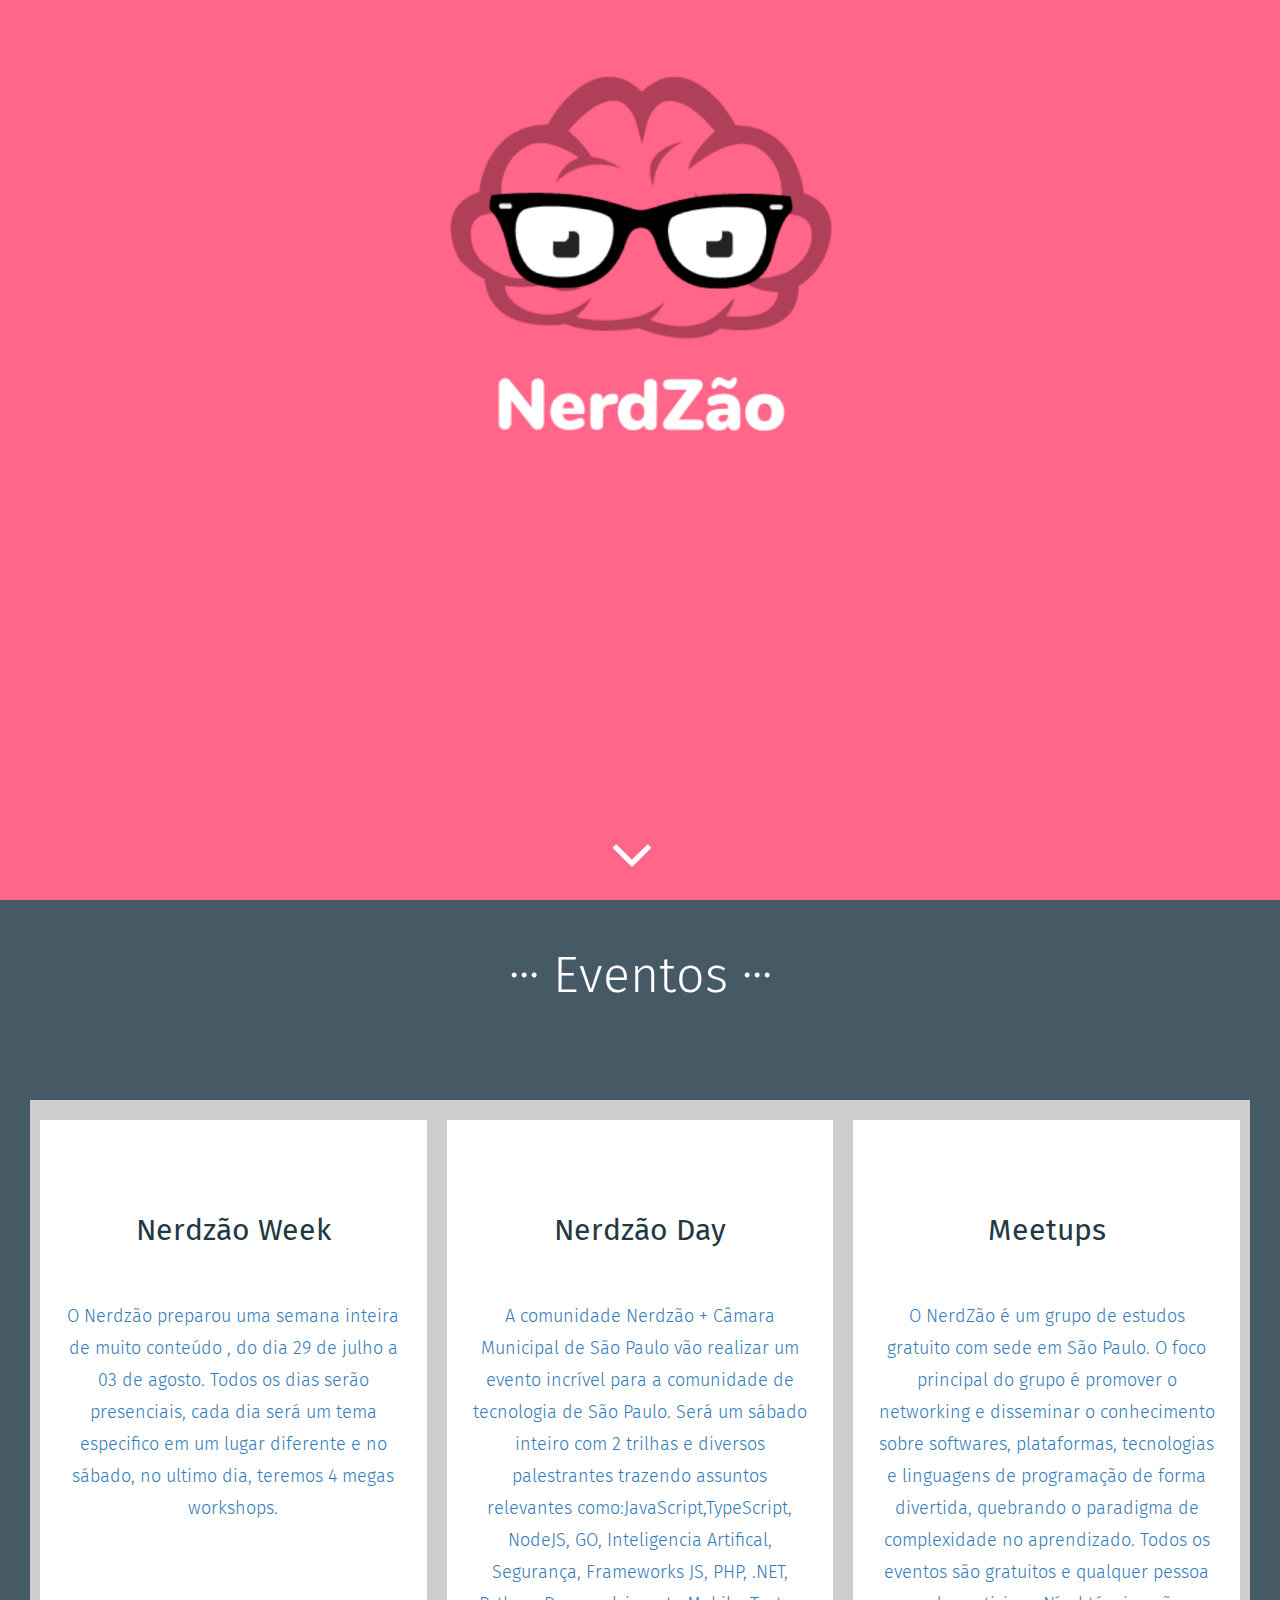
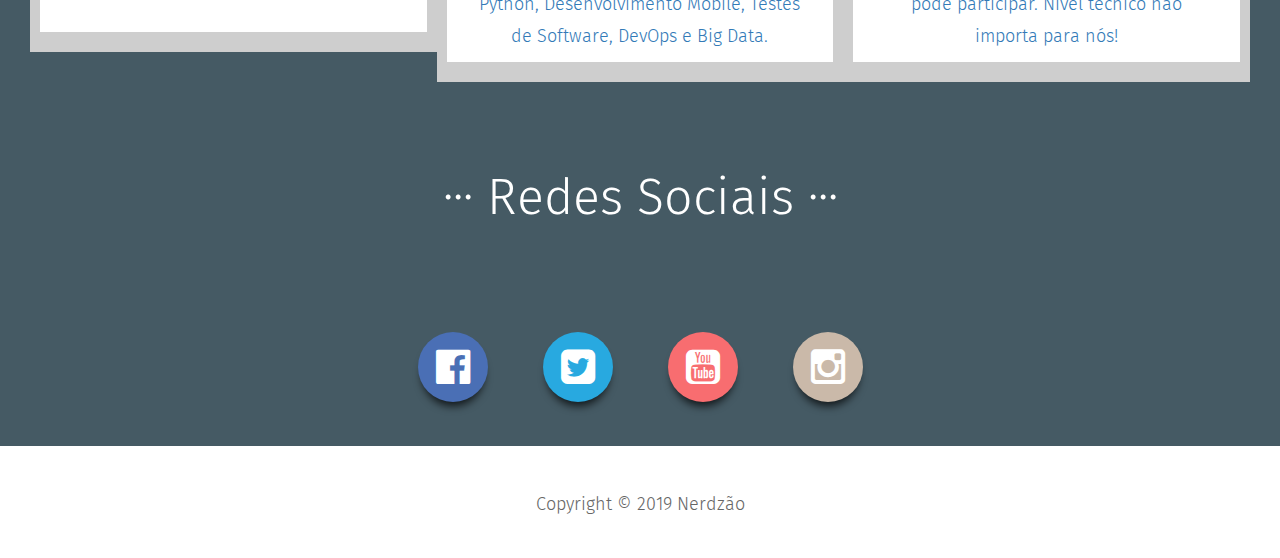
<file: index.html>
<!DOCTYPE html>
<html lang="en" class="ie_11_scroll">
    <head>
        <meta charset="utf-8">
        <meta http-equiv="X-UA-Compatible" content="IE=edge">
        <meta name="viewport" content="hhhwidth=device-width, initial-scale=1">
        <title>Nerdzão Community</title>
        <!--

App Landing Template

http://www.templatemo.com/tm-474-app-landing

-->
        <!-- CSS -->
        <link rel="stylesheet" href="css/bootstrap.min.css">
        <link rel="stylesheet" href="css/font-awesome.min.css">
        <link rel="stylesheet" href="css/templatemo_style.css">
        <!-- Favicon and touch icons -->
        <link rel="shortcut icon" href="favicon.png" />
        <!--[if lt IE 9]>
          <script src="https://oss.maxcdn.com/html5shiv/3.7.2/html5shiv.min.js"></script>
          <script src="https://oss.maxcdn.com/respond/1.4.2/respond.min.js"></script>
        <![endif]-->
    </head>
    <body>
        <!-- Home -->
        <section id="templatemo_home">
            <div class="container">
                <div class="templatemo_home_inner_wapper">
                </div>
                <p>
                    <a href="#templatemo_features" class="scroll_effect">
                        <i class="fa fa-angle-down"></i>
                    </a>
                </p>
            </div>
        </section>
        <!-- Features -->
        <section id="templatemo_features">
            <div class="container-fluid">
                <header class="template_header">
                    <h1 class="text-center"><span>...</span> Eventos <span>...</span></h1>
                </header>
                <div class="col-sm-12">
                    <div class="col-sm-6 col-lg-4 feature-box">
                        <a href="./week">
                            <div class="feature-box-inner">
                                <div class="feature-box-icon">
                                    <h2>Nerdzão Week</h2>
                                </div>
                                <p>
                                    O Nerdzão preparou uma semana inteira de
                                    muito
                                    conteúdo , do dia 29 de julho a 03 de
                                    agosto.
                                    Todos os dias serão presenciais, cada dia
                                    será
                                    um tema especifico em um lugar diferente e
                                    no
                                    sábado, no ultimo dia, teremos 4 megas
                                    workshops.
                                </p>
                            </div>
                        </a>
                    </div>
                    <div class="col-sm-6 col-lg-4 feature-box">
                        <a href="./day">
                            <div class="feature-box-inner">
                                <div class="feature-box-icon">
                                    <h2>Nerdzão Day</h2>
                                </div>
                                <p>
                                    A comunidade Nerdzão + Câmara Municipal de
                                    São Paulo vão
                                    realizar um evento incrível para a
                                    comunidade de tecnologia de São Paulo.
                                    Será um sábado inteiro com 2 trilhas e
                                    diversos palestrantes trazendo
                                    assuntos relevantes
                                    como:JavaScript,TypeScript, NodeJS, GO,
                                    Inteligencia
                                    Artifical, Segurança, Frameworks JS, PHP,
                                    .NET, Python, Desenvolvimento
                                    Mobile, Testes de Software, DevOps e Big
                                    Data.
                                </p>
                            </div>
                        </a>
                    </div>
                    <div class="col-sm-6 col-lg-4 feature-box">
                        <a href="https://www.meetup.com/pt-BR/Nerdzao/">
                            <div class="feature-box-inner">
                                <div class="feature-box-icon">
                                    <h2>Meetups</h2>
                                </div>
                                <p>
                                    O NerdZão é um grupo de estudos gratuito com
                                    sede em São Paulo. O foco principal do grupo
                                    é promover o networking e disseminar o
                                    conhecimento sobre softwares, plataformas,
                                    tecnologias e linguagens de programação de
                                    forma divertida, quebrando o paradigma de
                                    complexidade no aprendizado. Todos os
                                    eventos são gratuitos e qualquer
                                    pessoa pode participar. Nível técnico não
                                    importa para nós!
                                </p>
                            </div>
                        </a>
                    </div>
                </div>
            </div>
        </section>

        <!-- Contact -->
        <section id="templatemo_contact">
            <div class="container">
                <div class="row">
                    <div class="col-sm-12">
                        <header class="template_header">
                            <h1 class="text-center"><span>...</span> Redes
                                Sociais <span>...</span></h1>
                        </header>
                    </div>
                </div>

                <div class="row">
                    <div class="col-md-6 col-md-offset-3">
                        <ul class="nav nav-pills social">
                            <li><a href="https://facebook.com/nerdzao/"
                                    class="shadow-top-down social-facebook"><i
                                        class="fa fa-facebook-official"></i></a></li>
                            <li><a href="https://twitter.com/onerdzao"
                                    class="shadow-top-down social-twitter"><i
                                        class="fa fa-twitter-square"></i></a></li>
                            <li><a
                                    href="https://www.youtube.com/channel/UCEaM9-M1O8_CW3kGQBA0P4w"
                                    class="shadow-top-down social-youtube"><i
                                        class="fa fa-youtube-square"></i></a></li>
                            <li><a href="https://www.instagram.com/onerdzao/"
                                    class="shadow-top-down social-instagram"><i
                                        class="fa fa-instagram"></i></a></li>
                        </ul>
                    </div>
                </div>
            </div>
        </section>
        <!-- Footer -->
        <footer>
            <div class="container">
                <div class="row">
                    <div class="col-xs-12 footer-copyright">
                        <p>Copyright &copy; 2019 <a href="#"
                                target="_parent">Nerdzão</a></p>
                    </div>
                </div>
            </div>
        </footer>
        <!-- require plugins -->
        <script src="js/jquery.min.js"></script>
        <script src="js/jquery-ui.min.js"></script>
        <script src="js/bootstrap.min.js"></script>
        <script src="js/jquery.parallax.js"></script>
        <!-- template mo config script -->
        <script src="js/templatemo_scripts.js"></script>
    </body>
</html>
</file>
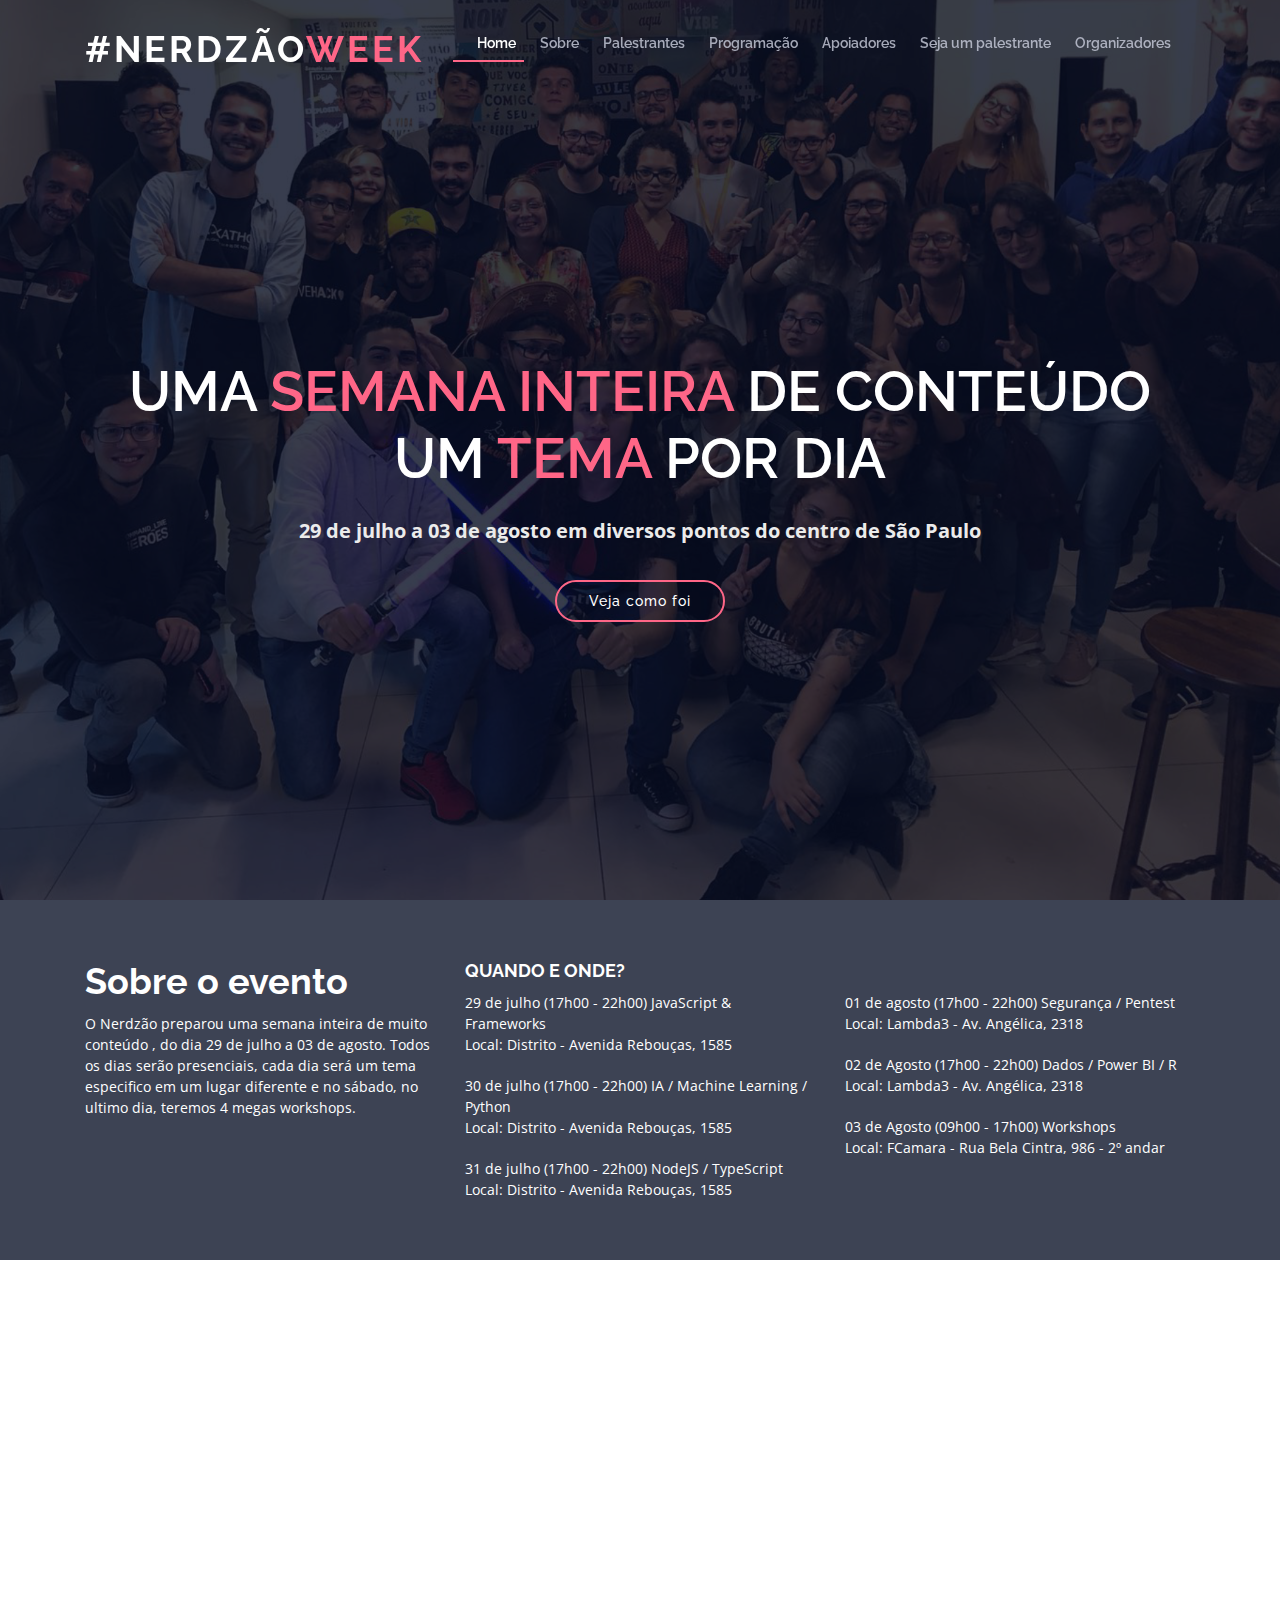
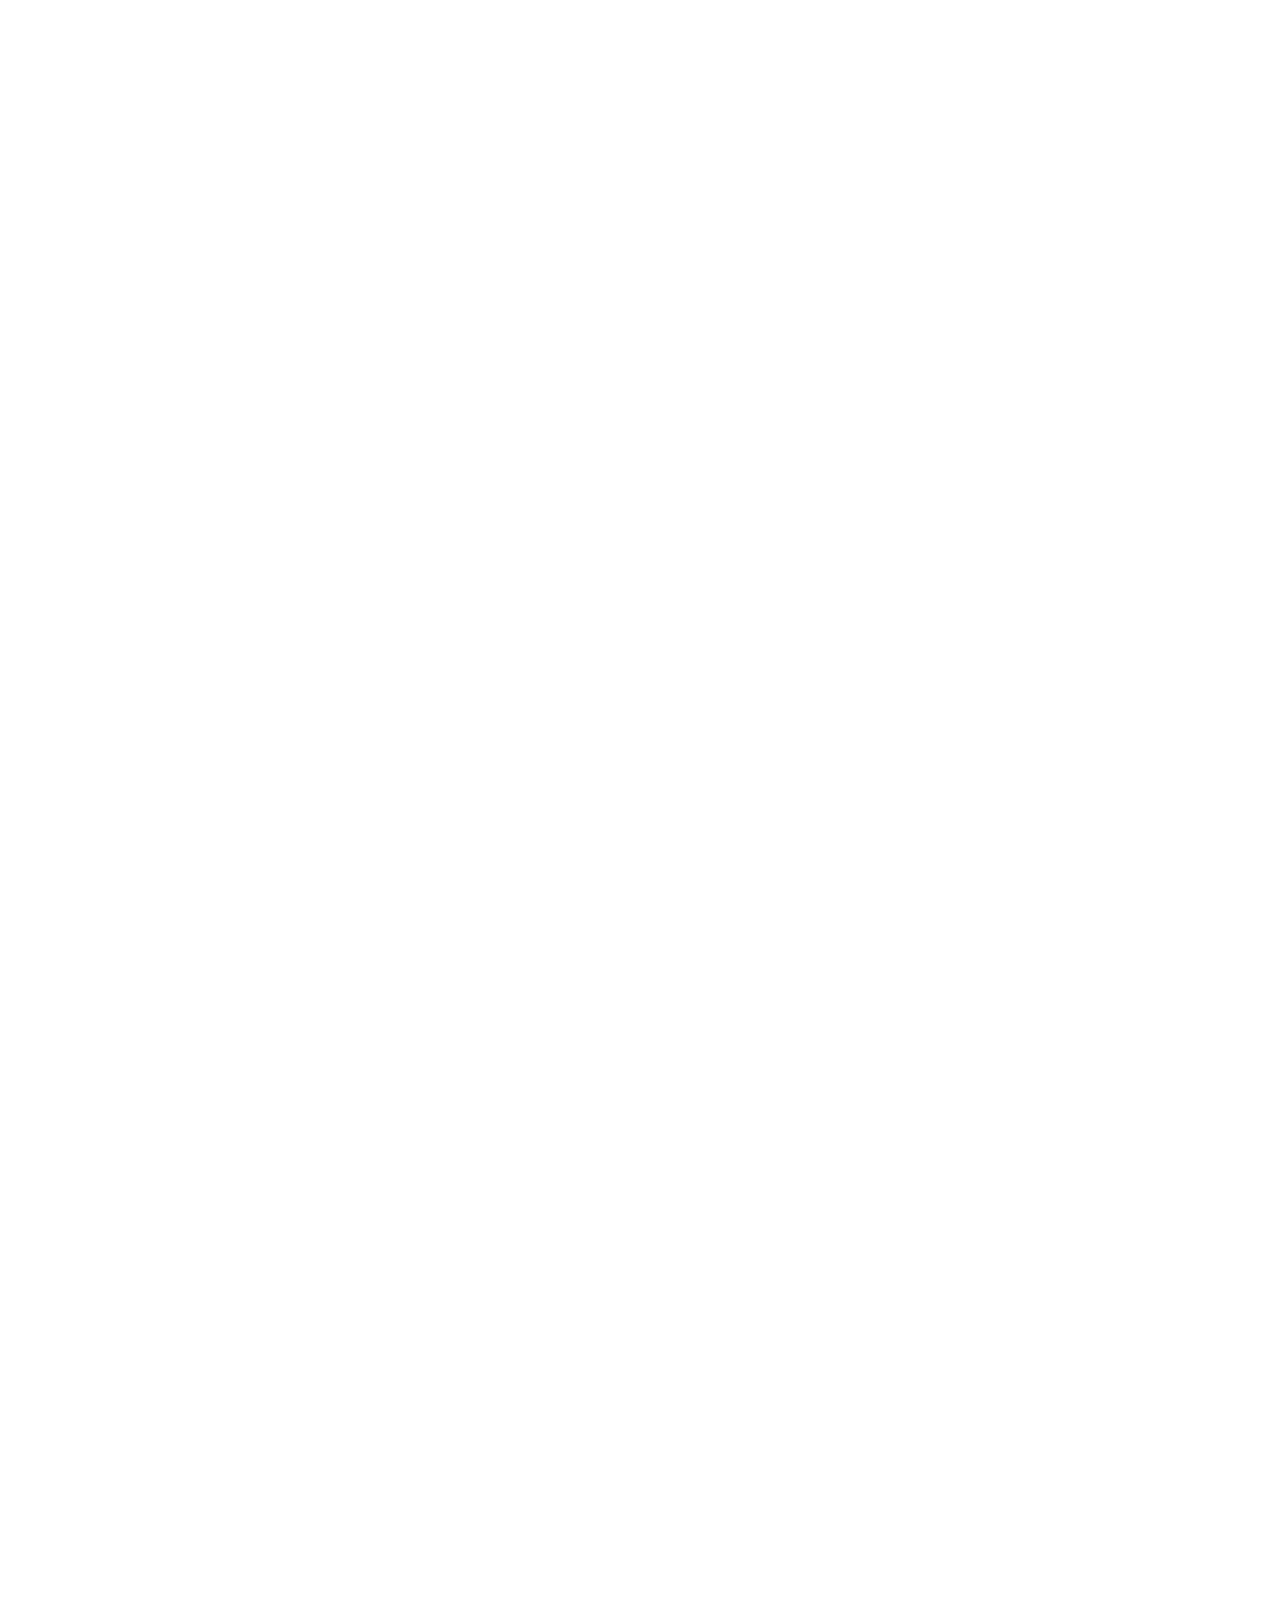
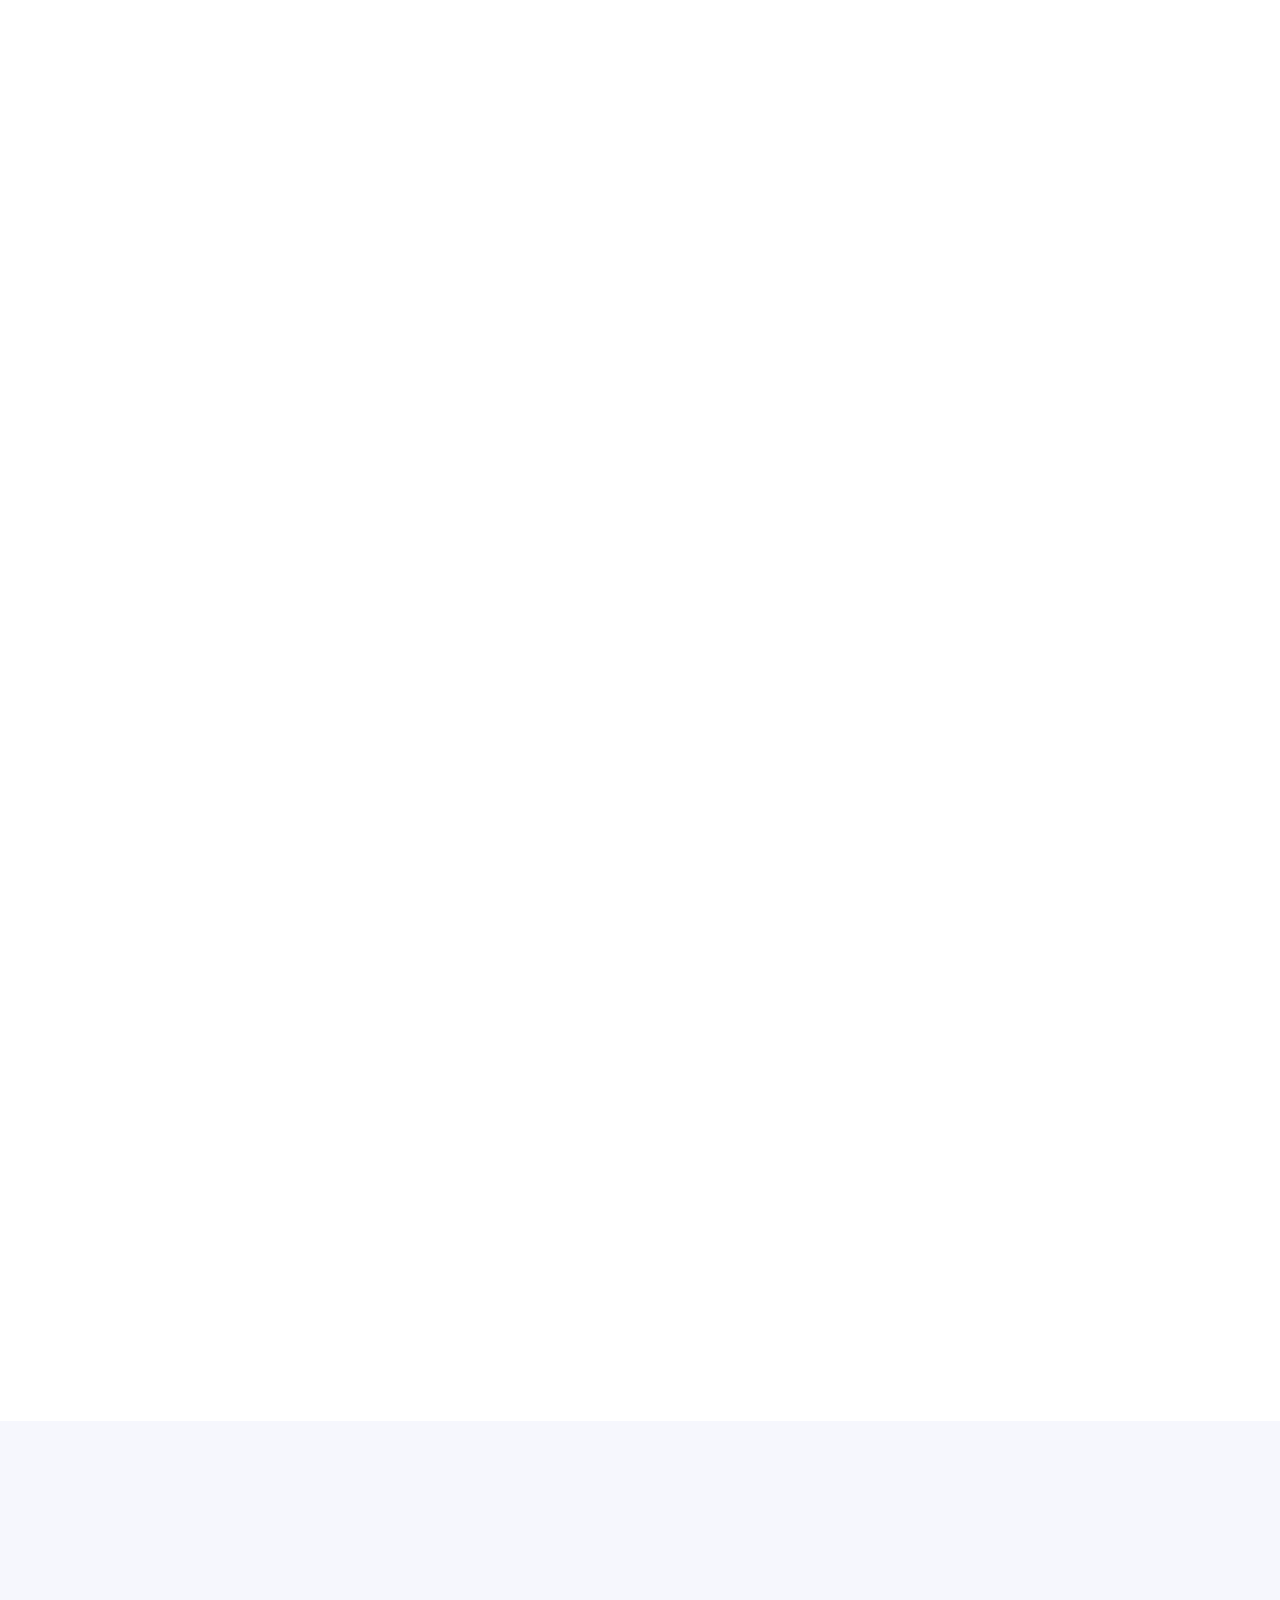
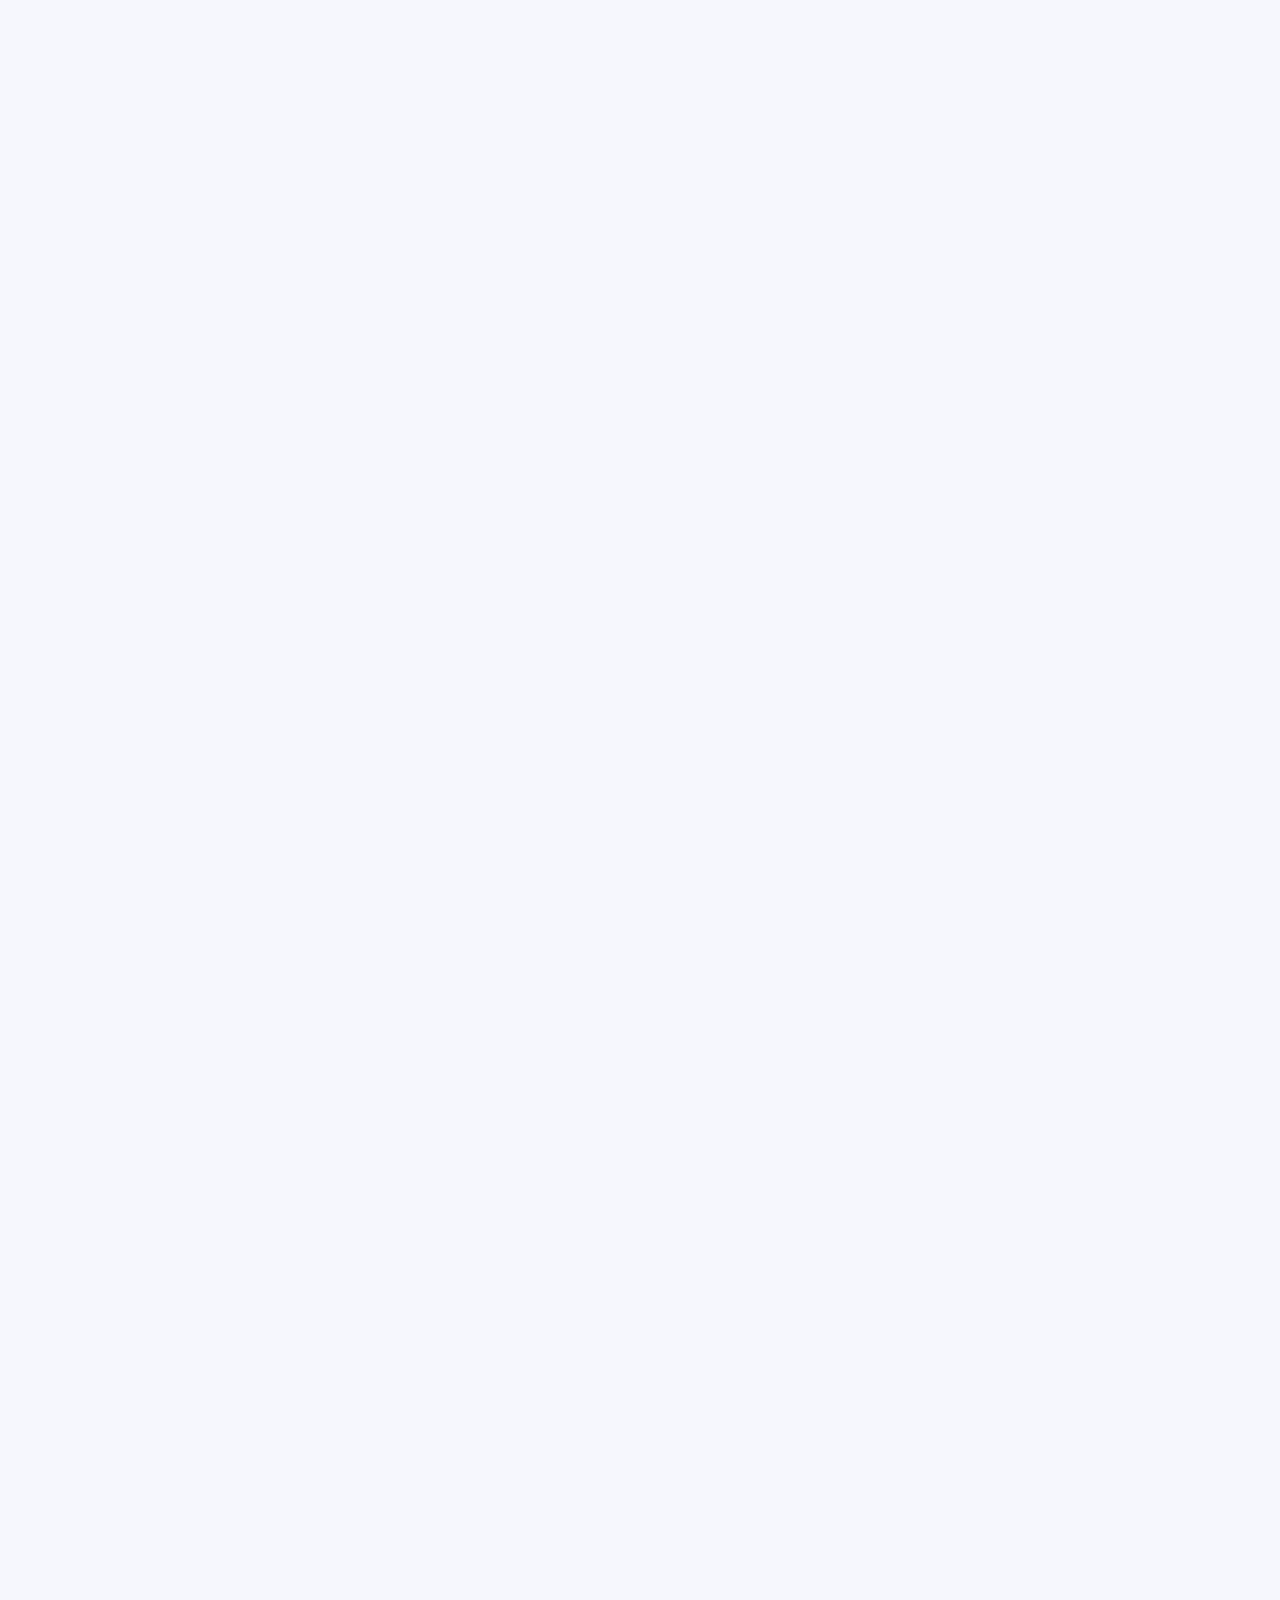
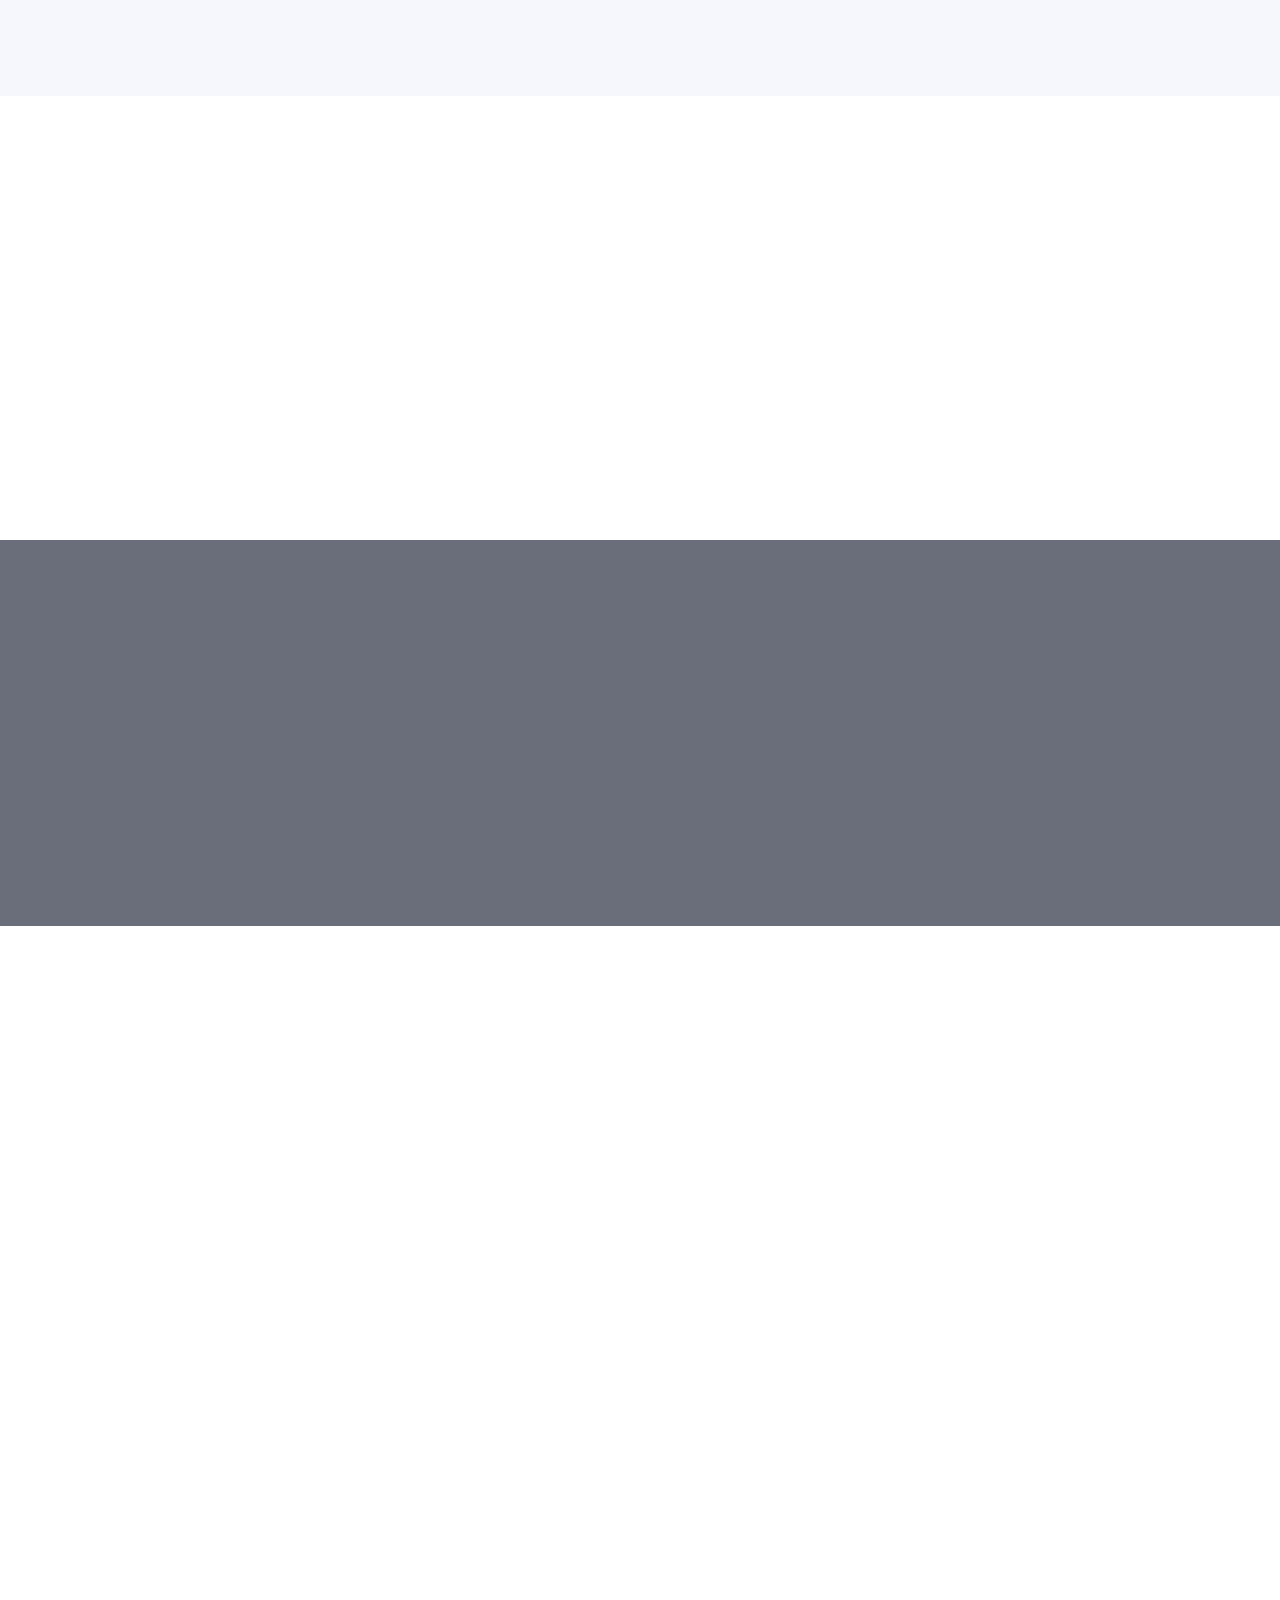
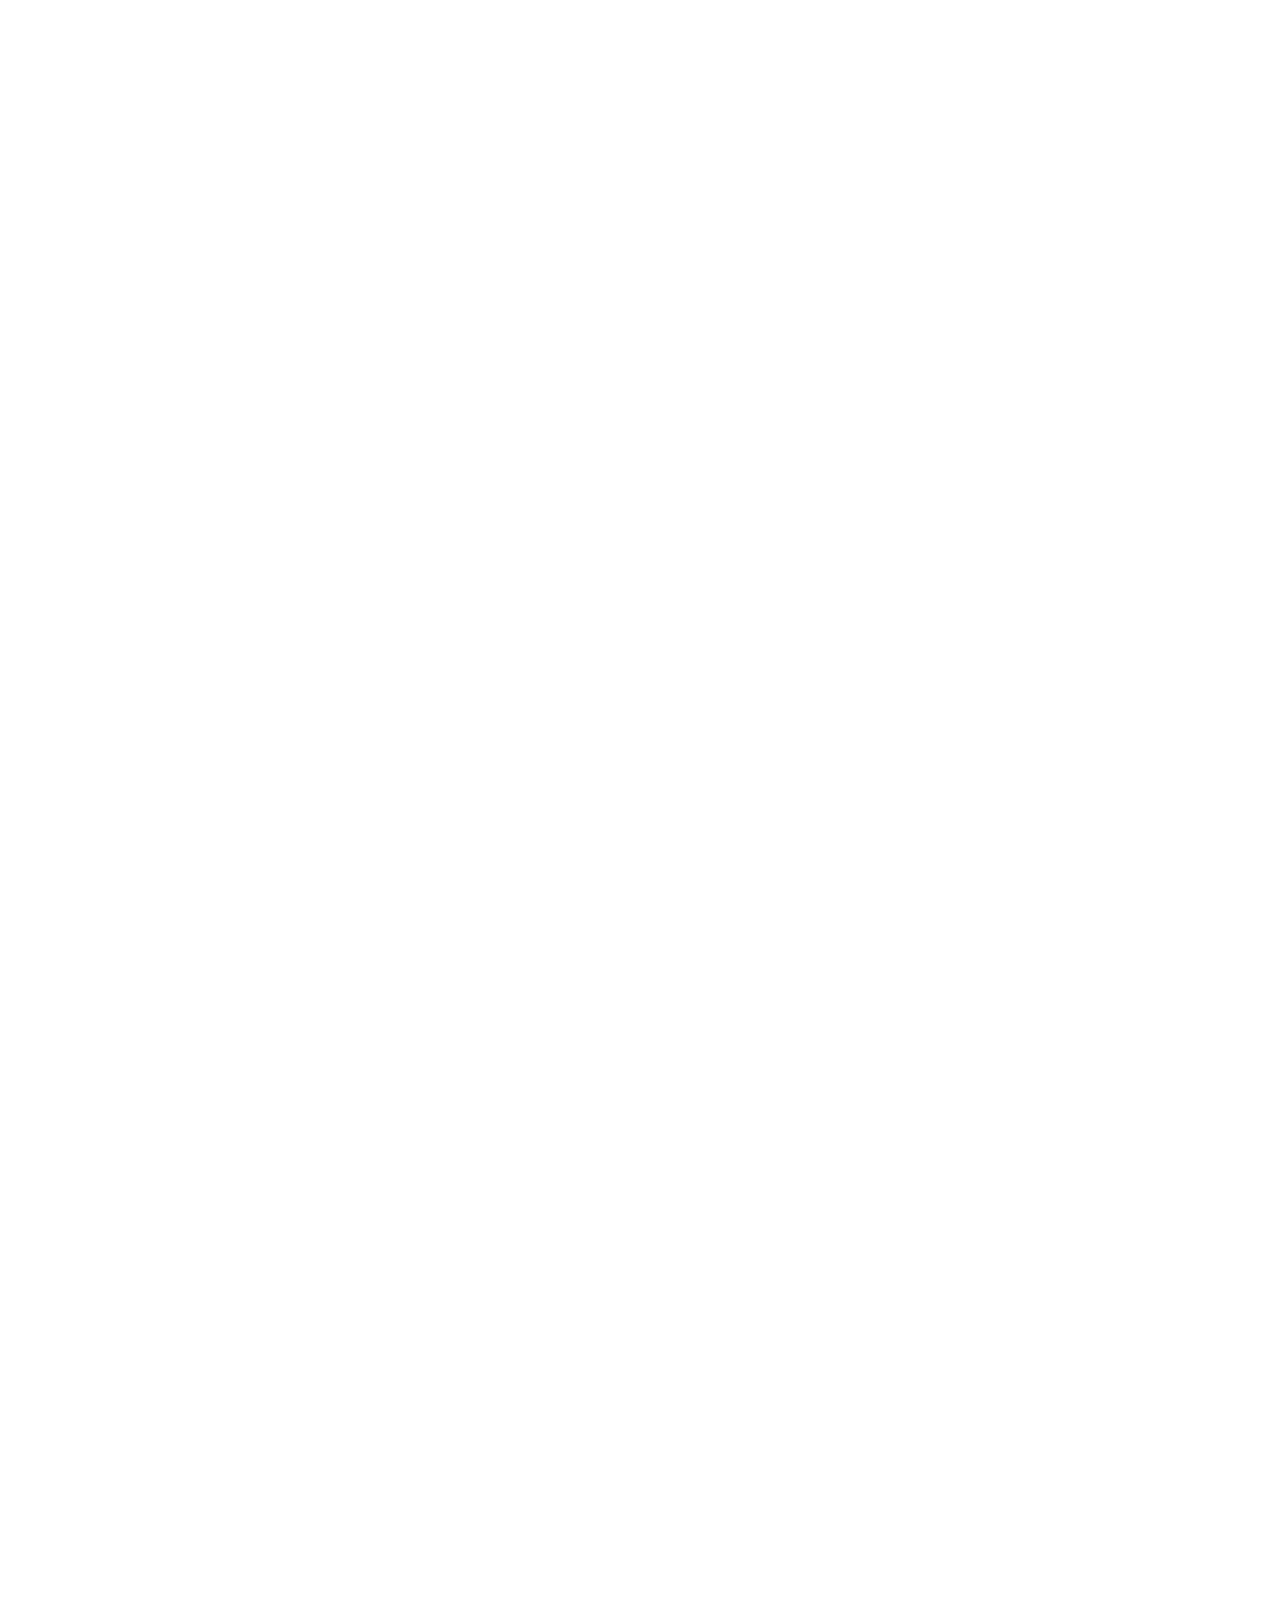
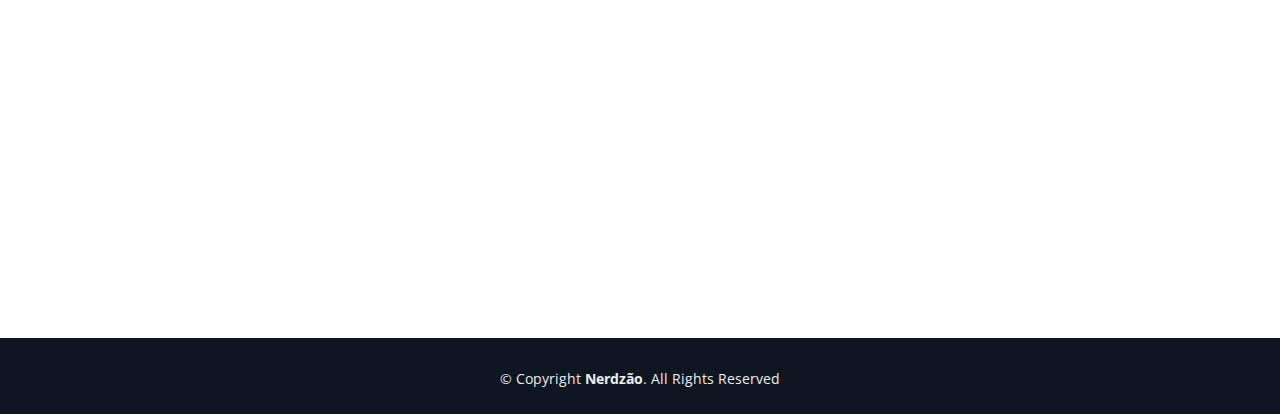
<file: week/index.html>
<!DOCTYPE html>
<html lang="pt-br">

  <head>
    <meta charset="utf-8">
    <title>Nerdzão Week</title>
    <meta content="width=device-width, initial-scale=1.0" name="viewport">
    <meta content="" name="keywords">
    <meta content="O Nerdzão preparou uma semana inteira de muito conteúdo , do
      dia 29/07 a 03/08. Todos os dias serão presenciais, cada dia será um tema
      especifico em um lugar diferente e no sábado, no ultimo dia, teremos 4
      megas workshops." name="description">

    <meta property="og:url"
      content="https://nerdzao.netlify.com/week/"
      />
    <meta property="og:type" content="article" />
    <meta property="og:title" content="Nerdzão Week" />
    <meta property="og:description" content="O Nerdzão preparou uma semana
      inteira de muito conteúdo , do
      dia 29/07 a 03/08. Todos os dias serão presenciais, cada dia será um tema
      especifico em um lugar diferente e no sábado, no ultimo dia, teremos 4
      megas workshops." />
    <meta property="og:image"
      content="img/banner.jpeg"
      />

    <!-- Favicons -->
    <link href="img/favicon.png" rel="icon">
    <link href="img/apple-touch-icon.png" rel="apple-touch-icon">

    <!-- Google Fonts -->
    <link
      href="https://fonts.googleapis.com/css?family=Open+Sans:300,300i,400,400i,700,700i|Raleway:300,400,500,700,800"
      rel="stylesheet">

    <!-- Bootstrap CSS File -->
    <link href="lib/bootstrap/css/bootstrap.min.css" rel="stylesheet">

    <!-- Libraries CSS Files -->
    <link href="lib/font-awesome/css/font-awesome.min.css" rel="stylesheet">
    <link href="lib/animate/animate.min.css" rel="stylesheet">
    <link href="lib/venobox/venobox.css" rel="stylesheet">
    <link href="lib/owlcarousel/assets/owl.carousel.min.css" rel="stylesheet">
    <!-- Main Stylesheet File -->
    <link href="css/style.css" rel="stylesheet">

    <!-- =======================================================
    Theme Name: TheEvent
    Theme URL: https://bootstrapmade.com/theevent-conference-event-bootstrap-template/
    Author: BootstrapMade.com
    License: https://bootstrapmade.com/license/
  ======================================================= -->
    <!-- Global site tag (gtag.js) - Google Analytics -->
    <script async
      src="https://www.googletagmanager.com/gtag/js?id=UA-144842674-1"></script>
    <script>
  window.dataLayer = window.dataLayer || [];
  function gtag(){dataLayer.push(arguments);}
  gtag('js', new Date());

  gtag('config', 'UA-144842674-1');
</script>
  </head>

  <body>

    <!--==========================
    Header
  ============================-->
    <header id="header">
      <div class="container">

        <div id="logo" class="pull-left">
          <!-- Uncomment below if you prefer to use a text logo -->
          <h1><a href="#intro">#Nerdzão<span>Week</span></h1>
            <!-- <a href="#intro" class="scrollto"><img src="img/logo.png" alt="" title=""></a> -->
          </div>

          <nav id="nav-menu-container">
            <ul class="nav-menu">
              <li class="menu-active"><a href="#intro">Home</a></li>
              <li><a href="#about">Sobre</a></li>
              <li><a href="#speakers">Palestrantes</a></li>
              <li><a href="#schedule">Programação</a></li>
              <li><a href="#supporters">Apoiadores</a></li>
              <li><a href="#subscribe">Seja um palestrante</a></li>
              <li><a href="#organizadores">Organizadores</a></li>
            </ul>
          </nav><!-- #nav-menu-container -->
        </div>
      </header><!-- #header -->

      <!--==========================
    Intro Section
  ============================-->
      <section id="intro">
        <div class="intro-container wow fadeIn">
          <h1 class="mb-4 pb-0">Uma <span>semana inteira</span> de conteúdo<br>
            um <span>tema</span> por dia</h1>
          <p class="mb-4 pb-0">29 de julho a 03 de agosto em diversos pontos do
            centro de São Paulo</p>
          <a target="_blank" href="https://youtu.be/nVeYrgnIs30" class="active
            about-btn scrollto"
            data-autoplay="true">Veja como foi</a>

        </div>
      </section>

      <main id="main">

        <!--==========================
      About Section
    ============================-->
        <section id="about">
          <div class="container">
            <div class="row">
              <div class="col-lg-4">
                <h2>Sobre o evento</h2>
                <p>
                  O Nerdzão preparou uma semana inteira de muito conteúdo , do
                  dia 29 de julho a 03 de agosto. Todos os dias serão
                  presenciais, cada dia será um tema especifico em um lugar
                  diferente e no sábado, no ultimo dia, teremos 4 megas
                  workshops.
                </p>
              </div>
              <div class="col-lg-4">
                <h3>Quando e Onde?</h3>
                <p>29 de julho (17h00 - 22h00) JavaScript & Frameworks<br>
                  Local: Distrito - Avenida Rebouças, 1585
                </p>
                <p>
                  30 de julho (17h00 - 22h00) IA / Machine Learning / Python<br>
                  Local: Distrito - Avenida Rebouças, 1585
                </p>
                <p>
                  31 de julho (17h00 - 22h00) NodeJS / TypeScript<br>
                  Local: Distrito - Avenida Rebouças, 1585
                </p>
              </div>
              <div class="col-lg-4">
                <h3>&nbsp</h3>
                <p>

                  01 de agosto (17h00 - 22h00) Segurança / Pentest<br>
                  Local: Lambda3 - Av. Angélica, 2318
                </p>
                <p>

                  02 de Agosto (17h00 - 22h00) Dados / Power BI / R<br>
                  Local: Lambda3 - Av. Angélica, 2318
                </p>
                <p>

                  03 de Agosto (09h00 - 17h00) Workshops<br>
                  Local: FCamara - Rua Bela Cintra, 986 - 2º andar
                </p>
              </div>
            </div>
          </div>
        </section>

        <!--==========================
      Speakers Section
    ============================-->
        <section id="speakers" class="wow fadeInUp">
          <div class="container">
            <div class="section-header">
              <h2>Palestrantes</h2>
            </div>

            <div class="row">
              <div class="col-lg-3 col-md-4">
                <div class="speaker">
                  <img src="img/speakers/wiluey_sousa.jpg"
                    alt="Wiluey Sousa"
                    class="img-fluid">
                  <div class="details">
                    <h3>Wiluey Sousa</h3>
                    <p>Trilha: Dados</p>
                    <div class="social">
                      <!-- <a href="#"
                          target="_blank"><i class="fa fa-twitter"></i></a>
                        <a href="#"
                          target="_blank"><i
                            class="fa fa-github"></i></a> -->
                      <a
                        href="https://www.linkedin.com/in/wiluey-sousa-0829bb51/"
                        target="_blank"><i class="fa fa-linkedin"></i></a>
                    </div>
                  </div>
                </div>
              </div>

              <div class="col-lg-3 col-md-4">
                <div class="speaker">
                  <img src="img/speakers/sofia_marshallowitz.jpg"
                    alt="Sofia Marshallowitz"
                    class="img-fluid">
                  <div class="details">
                    <h3>Sofia Marshallowitz</h3>
                    <p>Trilha: IA</p>
                    <div class="social">
                      <!-- <a href="#"
                          target="_blank"><i class="fa fa-twitter"></i></a> -->
                      <a href="https://github.com/marshallowitz"
                        target="_blank"><i
                          class="fa fa-github"></i></a>
                      <a href="https://www.linkedin.com/in/marshallowitz/"
                        target="_blank"><i class="fa fa-linkedin"></i></a>
                    </div>
                  </div>
                </div>
              </div>

              <div class="col-lg-3 col-md-4">
                <div class="speaker">
                  <img src="img/speakers/douglas_romao.jpeg"
                    alt="Douglas Romão"
                    class="img-fluid">
                  <div class="details">
                    <h3>Douglas Romão</h3>
                    <p>Trilha: JS</p>
                    <div class="social">
                      <!-- <a href="#"
                          target="_blank"><i class="fa fa-twitter"></i></a> -->
                      <a href="https://twitter.com/DouglasRomao"
                        target="_blank"><i
                          class="fa fa-github"></i></a>
                      <a href="https://www.linkedin.com/in/dougromao/"
                        target="_blank"><i class="fa fa-linkedin"></i></a>
                      <a href="https://douglasromao.com/" target="_blank"><i
                          class="fa fa-link"></i></a>
                    </div>
                  </div>
                </div>
              </div>

              <div class="col-lg-3 col-md-4">
                <div class="speaker">
                  <img src="img/speakers/fernando_medeiros.jpeg"
                    alt="Fernando Medeiros Furtado"
                    class="img-fluid">
                  <div class="details">
                    <h3>Fernando M. Furtado</h3>
                    <p>Trilha: Segurança</p>
                    <div class="social">
                      <!-- <a href="#"
                          target="_blank"><i class="fa fa-twitter"></i></a> -->
                      <!-- <a href="#"
                          target="_blank"><i
                            class="fa fa-github"></i></a> -->
                      <a
                        href="https://www.linkedin.com/in/fernando-medeiros-furtado-b8586211a/"
                        target="_blank"><i class="fa fa-linkedin"></i></a>
                      <!-- <a href="#" target="_blank"><i
                            class="fa fa-link"></i></a> -->
                    </div>
                  </div>
                </div>
              </div>
            </div><!-- row -->

            <div class="row">
              <div class="col-lg-3 col-md-4">
                <div class="speaker">
                  <img src="img/speakers/giovanni_francischelli.png"
                    alt="Giovanni Francischelli
                    Santos"
                    class="img-fluid">
                  <div class="details">
                    <h3>Giovanni Francischelli</h3>
                    <p>Trilha: JS</p>
                    <div class="social">
                      <a href="https://twitter.com/totododoido"
                        target="_blank"><i class="fa fa-twitter"></i></a>
                      <a href="https://github.com/gfrancischelli"
                        target="_blank"><i
                          class="fa fa-github"></i></a>
                      <a href="https://www.linkedin.com/in/gfrancischelli/"
                        target="_blank"><i class="fa fa-linkedin"></i></a>
                    </div>
                  </div>
                </div>
              </div>

              <div class="col-lg-3 col-md-4">
                <div class="speaker">
                  <img src="img/speakers/alefe_souza.jpg" alt="Alefe Souza"
                    class="img-fluid">
                  <div class="details">
                    <h3>Alefe Souza</h3>
                    <p>Trilha: React</p>
                    <div class="social">
                      <a href="https://twitter.com/alefesouza/"
                        target="_blank"><i class="fa fa-twitter"></i></a>
                      <a href="https://www.facebook.com/alefesouza"
                        target="_blank"><i class="fa fa-facebook"></i></a>
                      <a href="https://github.com/alefesouza" target="_blank"><i
                          class="fa fa-github"></i></a>
                      <a href="https://www.linkedin.com/in/alefesouza/"
                        target="_blank"><i class="fa fa-linkedin"></i></a>
                      <a href="https://alefesouza.com.br/" target="_blank"><i
                          class="fa fa-link"></i></a>
                    </div>
                  </div>
                </div>
              </div>

              <div class="col-lg-3 col-md-4">
                <div class="speaker">
                  <img src="img/speakers/albert.jpeg" alt="Albert Lemos"
                    class="img-fluid">
                  <div class="details">
                    <h3>Albert Lemos</h3>
                    <p>Trilha: NodeJS</p>
                    <div class="social">
                      <a href="https://www.linkedin.com/in/albertbitencourte/"
                        target="_blank"><i class="fa fa-linkedin"></i></a>
                    </div>
                  </div>
                </div>
              </div>

              <div class="col-lg-3 col-md-4">
                <div class="speaker">
                  <img src="img/speakers/beatriz_milz.jpeg" alt="Beatriz Milz"
                    class="img-fluid">
                  <div class="details">
                    <h3>Beatriz Milz</h3>
                    <p>Trilha: Dados</p>
                    <div class="social">
                      <!-- <a href="https://twitter.com/omarkdev"
                        target="_blank"><i class="fa fa-twitter"></i></a> -->
                      <a href="https://github.com/beatrizmilz" target="_blank"><i
                          class="fa fa-github"></i></a>
                      <a
                        href="https://www.linkedin.com/in/beatrizmilz/?originalSubdomain=br"
                        target="_blank"><i class="fa fa-linkedin"></i></a>
                      <a href="https://beatrizmilz.com/" target="_blank"><i
                          class="fa fa-link"></i></a>
                    </div>
                  </div>
                </div>
              </div>

            </div><!-- row -->

            <div class="row">

              <div class="col-lg-3 col-md-4">
                <div class="speaker">
                  <img src="img/speakers/lucas_teles.jpeg" alt="Lucas Teles"
                    class="img-fluid">
                  <div class="details">
                    <h3>Lucas Teles</h3>
                    <p>Trilha: JS</p>
                    <div class="social">
                      <a href="https://twitter.com/lucasteles42"
                        target="_blank"><i class="fa fa-twitter"></i></a>
                      <a href="https://github.com/lucasteles" target="_blank"><i
                          class="fa fa-github"></i></a>
                      <a href="https://www.linkedin.com/in/lteles/"
                        target="_blank"><i class="fa fa-linkedin"></i></a>
                      <a href="https://lucasteles.net/" target="_blank"><i
                          class="fa fa-link"></i></a>
                    </div>
                  </div>
                </div>
              </div>

              <div class="col-lg-3 col-md-4">
                <div class="speaker">
                  <img src="img/speakers/erison_lopes.jpeg" alt="Erison Lopes"
                    class="img-fluid">
                  <div class="details">
                    <h3>Erison Lopes</h3>
                    <p>Trilha: IA</p>
                    <div class="social">
                      <!-- <a href="#" target="_blank"><i class="fa fa-twitter"></i></a> -->
                      <a href="https://github.com/ErisonLopes" target="_blank"><i
                          class="fa fa-github"></i></a>
                      <a href="https://www.linkedin.com/in/erisonlopes/"
                        target="_blank"><i class="fa fa-linkedin"></i></a>
                      <!-- <a href="#" target="_blank"><i class="fa fa-link"></i></a> -->
                    </div>
                  </div>
                </div>
              </div>

              <div class="col-lg-3 col-md-4">
                <div class="speaker">
                  <img src="img/speakers/daniel_freitas.jpg" alt="Daniel
                    Freitas"
                    class="img-fluid">
                  <div class="details">
                    <h3>Daniel Freitas</h3>
                    <p>Trilha: Segurança</p>
                    <div class="social">
                      <a href="https://twitter.com/cicloateu" target="_blank"><i
                          class="fa fa-twitter"></i></a>
                      <!-- <a href="#" target="_blank"><i class="fa fa-github"></i></a> -->
                      <a
                        href="https://www.linkedin.com/in/daniel-freitas-aa0b5a175/"
                        target="_blank"><i class="fa fa-linkedin"></i></a>
                      <!-- <a href="#" target="_blank"><i class="fa fa-link"></i></a> -->
                    </div>
                  </div>
                </div>
              </div>

              <div class="col-lg-3 col-md-4">
                <div class="speaker">
                  <img src="img/speakers/maria_tereza_yassin_rossi.jpg"
                    alt="Maria Tereza Yassin Rossi"
                    class="img-fluid">
                  <div class="details">
                    <h3>Maria Tereza Yassin</h3>
                    <p>Trilha: Segurança</p>
                    <div class="social">
                      <a href="https://twitter.com/cicloateu" target="_blank"><i
                          class="fa fa-twitter"></i></a>
                      <a href="https://github.com/RedTeamP01S0N"
                        target="_blank"><i class="fa fa-github"></i></a>
                      <a
                        href="https://www.linkedin.com/in/maria-tereza-yassin-rossi-de-castro-59997610a/"
                        target="_blank"><i class="fa fa-linkedin"></i></a>
                      <!-- <a href="#" target="_blank"><i class="fa fa-link"></i></a> -->
                    </div>
                  </div>
                </div>
              </div>

            </div> <!-- row-->

            <div class="row">

              <div class="col-lg-3 col-md-4">
                <div class="speaker">
                  <img src="img/speakers/orlando_gomes.jpeg" alt="Orlando Gomes"
                    class="img-fluid">
                  <div class="details">
                    <h3>Orlando Gomes</h3>
                    <p>Trilha: IA</p>
                    <div class="social">
                      <a href="https://twitter.com/_orlandomariano"
                        target="_blank"><i class="fa fa-twitter"></i></a>
                      <a href="https://github.com/orlandogomes" target="_blank"><i
                          class="fa fa-github"></i></a>
                      <a href="https://www.linkedin.com/in/orlandomariano/"
                        target="_blank"><i class="fa fa-linkedin"></i></a>
                      <a href="https://medium.com/@_orlandogomes"
                        target="_blank"><i class="fa fa-link"></i></a>
                    </div>
                  </div>
                </div>
              </div>

              <div class="col-lg-3 col-md-4">
                <div class="speaker">
                  <img src="img/speakers/gustavo_fournier.jpg" alt="Gustavo
                    Fournier"
                    class="img-fluid">
                  <div class="details">
                    <h3>Gustavo Fournier</h3>
                    <p>Trilha: NodeJS</p>
                    <div class="social">
                      <!-- <a href="#" target="_blank"><i class="fa fa-twitter"></i></a> -->
                      <a href="https://github.com/gustavofournier"
                        target="_blank"><i class="fa fa-github"></i></a>
                      <a href="https://www.linkedin.com/in/gustavofournier/"
                        target="_blank"><i class="fa fa-linkedin"></i></a>
                      <a href="https://www.gustavofournier.com/"
                        target="_blank"><i class="fa fa-link"></i></a>
                    </div>
                  </div>
                </div>
              </div>

              <div class="col-lg-3 col-md-4">
                <div class="speaker">
                  <img src="img/speakers/fernanda_machado.jpg" alt="Fernanda
                    Machado"
                    class="img-fluid">
                  <div class="details">
                    <h3>Fernanda Machado</h3>
                    <p>Trilha: Dados</p>
                    <div class="social">
                      <!-- <a href="#" target="_blank"><i class="fa fa-twitter"></i></a> -->
                      <!-- <a href="#" target="_blank"><i class="fa fa-github"></i></a> -->
                      <a
                        href="https://www.linkedin.com/in/fernanda-r%C3%BAbia-machado-301a83158/"
                        target="_blank"><i class="fa fa-linkedin"></i></a>
                      <!-- <a href="#" target="_blank"><i class="fa fa-link"></i></a> -->
                    </div>
                  </div>
                </div>
              </div>

              <div class="col-lg-3 col-md-4">
                <div class="speaker">
                  <img src="img/speakers/francisco_oliveira.jpeg" alt="Francisco
                    Oliveira"
                    class="img-fluid">
                  <div class="details">
                    <h3>Francisco Oliveira</h3>
                    <p>Trilha: Go</p>
                    <div class="social">
                      <a href="https://twitter.com/delley_fx" target="_blank"><i
                          class="fa fa-twitter"></i></a>
                      <a href="https://github.com/delley" target="_blank"><i
                          class="fa fa-github"></i></a>
                      <a href="https://www.linkedin.com/in/francisco-oliveira/"
                        target="_blank"><i class="fa fa-linkedin"></i></a>
                      <a href="http://mandacarutecnologico.blogspot.com/"
                        target="_blank"><i class="fa fa-link"></i></a>
                    </div>
                  </div>
                </div>
              </div>

            </div><!-- row -->

            <div class="row">

              <div class="col-lg-3 col-md-4">
                <div class="speaker">
                  <img src="img/speakers/igor_halfeld.jpeg" alt="Igor Halfeld"
                    class="img-fluid">
                  <div class="details">
                    <h3>Igor Halfeld</h3>
                    <p>Trilhas: JS | NodeJS</p>
                    <div class="social">
                      <a href="https://twitter.com/igorhalfeld" target="_blank"><i
                          class="fa fa-twitter"></i></a>
                      <a href="https://github.com/igorhalfeld" target="_blank"><i
                          class="fa fa-github"></i></a>
                      <a href="https://www.linkedin.com/in/igorhalfeld/"
                        target="_blank"><i class="fa fa-linkedin"></i></a>
                      <a href="https://igorluiz.me/" target="_blank"><i
                          class="fa fa-link"></i></a>
                    </div>
                  </div>
                </div>
              </div>

              <div class="col-lg-3 col-md-4">
                <div class="speaker">
                  <img src="img/speakers/robson_soares_amorim.jpg" alt="Robson
                    Soares Amorim"
                    class="img-fluid">
                  <div class="details">
                    <h3>Robson Soares Amorim</h3>
                    <p>Trilha: Dados</p>
                    <div class="social">
                      <a href="https://twitter.com/AmorimRob" target="_blank"><i
                          class="fa fa-twitter"></i></a>
                      <a href="https://github.com/AmorimRob" target="_blank"><i
                          class="fa fa-github"></i></a>
                      <a
                        href="https://www.linkedin.com/in/robson-soares-amorim-43a54b23/"
                        target="_blank"><i class="fa fa-linkedin"></i></a>
                      <a href="http://rsamorim.azurewebsites.net/"
                        target="_blank"><i class="fa fa-link"></i></a>
                    </div>
                  </div>
                </div>
              </div>

              <div class="col-lg-3 col-md-4">
                <div class="speaker">
                  <img src="img/speakers/rafael_guimaraes.jpg" alt="Rafael
                    Guimarães"
                    class="img-fluid">
                  <div class="details">
                    <h3>Rafael Guimarães</h3>
                    <p>Trilha: IA</p>
                    <div class="social">
                      <a href="https://twitter.com/rafaelsakurai"
                        target="_blank"><i class="fa fa-twitter"></i></a>
                      <a href="github.com/rafaelsakurai" target="_blank"><i
                          class="fa fa-github"></i></a>
                      <a href="br.linkedin.com/in/rafaelsakurai"
                        target="_blank"><i class="fa fa-linkedin"></i></a>
                    </div>
                  </div>
                </div>
              </div>

              <div class="col-lg-3 col-md-4">
                <div class="speaker">
                  <img src="img/speakers/denis_expedito.jpeg" alt="Denis
                    Expedito"
                    class="img-fluid">
                  <div class="details">
                    <h3>Denis Expedito</h3>
                    <p>Trilha: Dados</p>
                    <div class="social">
                      <a href="https://twitter.com/denismeelo" target="_blank"><i
                          class="fa fa-twitter"></i></a>
                      <!-- <a href="#" target="_blank"><i class="fa fa-github"></i></a> -->
                      <a
                        href="https://www.linkedin.com/in/denis-expedito-9b302b22/"
                        target="_blank"><i class="fa fa-linkedin"></i></a>
                      <a href="https://denismeelo.wordpress.com/"
                        target="_blank"><i class="fa fa-link"></i></a>
                    </div>
                  </div>
                </div>
              </div>
            </div><!-- row -->

            <div class="row">

              <div class="col-lg-3 col-md-4">
                <div class="speaker">
                  <img src="img/speakers/carla.png" alt="Carla
                    Vieira"
                    class="img-fluid">
                  <div class="details">
                    <h3>Carla
                      Vieira</h3>
                    <p>Trilha: IA</p>
                    <div class="social">
                      <a href="https://twitter.com/carlaprvieira"
                        target="_blank"><i class="fa fa-twitter"></i></a>
                      <a href="https://github.com/carlaprv" target="_blank"><i
                          class="fa fa-github"></i></a>
                      <a href="https://www.linkedin.com/in/carlaprv/"
                        target="_blank"><i class="fa fa-linkedin"></i></a>
                      <a href="https://carlavieira.dev/" target="_blank"><i
                          class="fa fa-link"></i></a>
                    </div>
                  </div>
                </div>
              </div>

              <div class="col-lg-3 col-md-4">
                <div class="speaker">
                  <img src="img/speakers/renato_romao.jpg" alt="Renato
                    Romão" class="img-fluid">
                  <div class="details">
                    <h3>Renato
                      Romão</h3>
                    <p>Trilha: JS</p>
                    <div class="social">
                      <!-- <a href="#" target="_blank"><i class="fa fa-twitter"></i></a> -->
                      <a href="https://github.com/renatoromao" target="_blank"><i
                          class="fa fa-github"></i></a>
                      <a href="https://www.linkedin.com/in/renatoromao"
                        target="_blank"><i class="fa fa-linkedin"></i></a>
                      <a href="https://renatooromao.wordpress.com/"
                        target="_blank"><i class="fa fa-link"></i></a>
                    </div>
                  </div>
                </div>
              </div>

              <div class="col-lg-3 col-md-4">
                <div class="speaker">
                  <img src="img/speakers/alvaro_camillo.jpg" alt="Alvaro
                    Camillo Neto" class="img-fluid">
                  <div class="details">
                    <h3>Alvaro
                      Camillo</h3>
                    <p>Trilha: JS</p>
                    <div class="social">
                      <a href="https://twitter.com/alvarocamillont"
                        target="_blank"><i class="fa
                          fa-twitter"></i></a>
                      <a href="https://github.com/alvarocamillont"
                        target="_blank"><i class="fa
                          fa-github"></i></a>
                      <a href="https://www.linkedin.com/in/alvarocamilloneto/"
                        target="_blank"><i class="fa fa-linkedin"></i></a>
                      <a href="https://alvarocamillont.dev/" target="_blank"><i
                          class="fa
                          fa-link"></i></a>
                    </div>
                  </div>
                </div>
              </div>

              <div class="col-lg-3 col-md-4">
                <div class="speaker">
                  <img src="img/speakers/mikaeri.JPG" alt="Mikaeri Ohana"
                    class="img-fluid">
                  <div class="details">
                    <h3>Mikaeri Ohana</h3>
                    <p>Trilha: IA</p>
                    <div class="social">
                      <a href="https://twitter.com/mikaeriohana/"
                        target="_blank"><i class="fa fa-twitter"></i></a>
                      <a href="https://github.com/miohana" target="_blank"><i
                          class="fa fa-github"></i></a>
                      <a href="https://www.linkedin.com/in/mikaeriohana/"
                        target="_blank"><i class="fa fa-linkedin"></i></a>
                      <!-- <a href="#" target="_blank"><i class="fa fa-link"></i></a> -->
                    </div>
                  </div>
                </div>
              </div>


            </div><!-- row -->

            <div class="row">
              <div class="col-lg-3 col-md-4">
                <div class="speaker">
                  <img src="img/speakers/lucas_de_barros.jpg" alt="Lucas de
                    Barros"
                    class="img-fluid">
                  <div class="details">
                    <h3>Lucas de Barros</h3>
                    <p>Trilha: IA</p>
                    <div class="social">
                      <a href="https://twitter.com/gestao_triate"
                        target="_blank"><i class="fa fa-twitter"></i></a>
                      <a href="https://github.com/triatebr/" target="_blank"><i
                          class="fa fa-github"></i></a>
                      <a
                        href="https://www.linkedin.com/in/lucasdebarrosteixeira"
                        target="_blank"><i class="fa fa-linkedin"></i></a>
                      <a href="http://www.behance.net/triate_br"
                        target="_blank"><i class="fa fa-link"></i></a>
                    </div>
                  </div>
                </div>
              </div>

              <div class="col-lg-3 col-md-4">
                <div class="speaker">
                  <img src="img/speakers/lucas_santos.png" alt="Lucas Santos"
                    class="img-fluid">
                  <div class="details">
                    <h3>Lucas Santos</h3>
                    <p>Trilhas: NodeJS | Segurança</p>
                    <div class="social">
                      <a href="https://www.twitter.com/_staticvoid"
                        target="_blank"><i class="fa fa-twitter"></i></a>
                      <a href="https://github.com/khaosdoctor" target="_blank"><i
                          class="fa fa-github"></i></a>
                      <a href="https://www.linkedin.com/in/lhs-santos"
                        target="_blank"><i class="fa fa-linkedin"></i></a>
                      <a href="https://lsantos.me/" target="_blank"><i class="fa
                          fa-link"></i></a>
                    </div>
                  </div>
                </div>
              </div>

              <div class="col-lg-3 col-md-4">
                <div class="speaker">
                  <img src="img/speakers/gustavo_sales.jpg" alt="Gustavo Sales"
                    class="img-fluid">
                  <div class="details">
                    <h3>Gustavo Sales</h3>
                    <p>Trilha: NodeJS</p>
                    <div class="social">
                      <a href="https://twitter.com/salesgu_" target="_blank"><i
                          class="fa fa-twitter"></i></a>
                      <a href="https://github.com/salesgu" target="_blank"><i
                          class="fa fa-github"></i></a>
                      <a href="https://www.linkedin.com/in/gsaless"
                        target="_blank"><i class="fa fa-linkedin"></i></a>
                      <!-- <a href="#" target="_blank"><i class="fa fa-link"></i></a> -->
                    </div>
                  </div>
                </div>
              </div>

              <div class="col-lg-3 col-md-4">
                <div class="speaker">
                  <img src="img/speakers/wells.jpg" alt="Wellington da Silva
                    Almeida"
                    class="img-fluid">
                  <div class="details">
                    <h3>Wellington Almeida</h3>
                    <p>Trilha: NodeJS</p>
                    <div class="social">
                      <!-- <a href="#" target="_blank"><i class="fa fa-twitter"></i></a> -->
                      <a href="https://github.com/WellsSA" target="_blank"><i
                          class="fa fa-github"></i></a>
                      <a
                        href="https://www.linkedin.com/in/wellington-s-almeida-a87ab1148"
                        target="_blank"><i class="fa fa-linkedin"></i></a>
                      <!-- <a href="#" target="_blank"><i class="fa fa-link"></i></a> -->
                    </div>
                  </div>
                </div>
              </div>

            </div><!-- row -->

            <div class="row">
              <div class="col-lg-3 col-md-4">
                <div class="speaker">
                  <img src="img/speakers/heloisa_carbone.jpg" alt="Heloisa
                    Carbone"
                    class="img-fluid">
                  <div class="details">
                    <h3>Heloisa Carbone</h3>
                    <p>Trilha: Segurança</p>
                    <div class="social">
                      <!-- <a href="#" target="_blank"><i class="fa fa-twitter"></i></a>
                      <a href="#" target="_blank"><i class="fa fa-github"></i></a> -->
                      <a href="https://www.linkedin.com/in/heloisacarbone/"
                        target="_blank"><i class="fa fa-linkedin"></i></a>
                      <!-- <a href="#" target="_blank"><i class="fa fa-link"></i></a> -->
                    </div>
                  </div>
                </div>
              </div>

              <div class="col-lg-3 col-md-4">
                <div class="speaker">
                  <img src="img/speakers/jean_peixoto.jpg" alt="Jean Peixoto"
                    class="img-fluid">
                  <div class="details">
                    <h3>Jean Peixoto</h3>
                    <p>Trilha: NodeJS</p>
                    <div class="social">
                      <a href="https://twitter.com/jeanpeixotov"><i class="fa
                          fa-twitter"></i></a>
                      <a href="https://github.com/jeanpeixotov"><i class="fa
                          fa-github"></i></a>
                      <a href="https://www.linkedin.com/in/jeanvitor06/"
                        target="_blank"><i class="fa fa-linkedin"></i></a>
                    </div>
                  </div>
                </div>
              </div>

              <div class="col-lg-3 col-md-4">
                <div class="speaker">
                  <img src="img/speakers/cybelle.png" alt="Cybelle"
                    class="img-fluid">
                  <div class="details">
                    <h3>Cybelle</h3>
                    <p>Trilha: Segurança</p>
                    <div class="social">
                      <a href="https://twitter.com/cyb3113"><i class="fa
                          fa-twitter"></i></a>
                      <a href="https://github.com/cyb3113" target="_blank"><i
                          class="fa fa-github"></i></a>
                    </div>
                  </div>
                </div>
              </div>

              <div class="col-lg-3 col-md-4">
                <div class="speaker">
                  <img src="img/speakers/antonio_neto.jpeg" alt="Antonio Neto"
                    class="img-fluid">
                  <div class="details">
                    <h3>Antonio Neto</h3>
                    <p>Trilha: IA</p>
                    <div class="social">
                      <!-- <a href="#" target="_blank"><i class="fa fa-twitter"></i></a> -->
                      <!-- <a href="#" target="_blank"><i class="fa fa-github"></i></a> -->
                      <a href="https://www.linkedin.com/in/antonio-dot-net/"
                        target="_blank"><i class="fa fa-linkedin"></i></a>
                      <!-- <a href="#" target="_blank"><i class="fa fa-link"></i></a> -->
                    </div>
                  </div>
                </div>
              </div>

            </div><!-- row -->

            <div class="row">
              <div class="col-lg-3 col-md-4">
                <div class="speaker">
                  <img src="img/speakers/viviane_martins.jpg" alt="Viviane
                    Martins"
                    class="img-fluid">
                  <div class="details">
                    <h3>Viviane Martins</h3>
                    <p>Trilhas: Segurança | Dados</p>
                    <div class="social">
                      <a href="https://twitter.com/vivianefg1" target="_blank"><i
                          class="fa fa-twitter"></i></a>
                      <a href="https://github.com/vivianefg1" target="_blank"><i
                          class="fa fa-github"></i></a>
                      <a
                        href="https://www.linkedin.com/in/vivianemartinsoficial/"
                        target="_blank"><i class="fa fa-linkedin"></i></a>
                      <!-- <a href="#" target="_blank"><i class="fa fa-link"></i></a> -->
                    </div>
                  </div>
                </div>
              </div>

              <div class="col-lg-3 col-md-4">
                <div class="speaker">
                  <img src="img/speakers/daniele_nazare.jpg" alt="Daniele
                    Nazaré"
                    class="img-fluid">
                  <div class="details">
                    <h3>Daniele Nazaré</h3>
                    <p>Trilhas: Segurança | Dados </p>
                    <div class="social">
                      <!-- <a href="#" target="_blank"><i class="fa fa-twitter"></i></a> -->
                      <!-- <a href="#" target="_blank"><i class="fa fa-github"></i></a> -->
                      <a href="https://www.linkedin.com.br/in/danielenazare"
                        target="_blank"><i class="fa fa-linkedin"></i></a>
                      <!-- <a href="#" target="_blank"><i class="fa fa-link"></i></a> -->
                    </div>
                  </div>
                </div>
              </div>

              <div class="col-lg-3 col-md-4">
                <div class="speaker">
                  <img src="img/speakers/vitor_goncalves.jpg" alt="Vitor
                    Gonçalves"
                    class="img-fluid">
                  <div class="details">
                    <h3>Vitor Gonçalves</h3>
                    <p>Trilha: JS</p>
                    <div class="social">
                      <!-- <a href="#" target="_blank"><i class="fa fa-twitter"></i></a> -->
                      <a href="https://github.com/vitorpiovezam"
                        target="_blank"><i class="fa fa-github"></i></a>
                      <a href="https://www.linkedin.com/in/vitorpiovezam/"
                        target="_blank"><i class="fa fa-linkedin"></i></a>
                      <a href="https://vitorpiovezam.github.io/"
                        target="_blank"><i class="fa fa-link"></i></a>
                    </div>
                  </div>
                </div>
              </div>

              <div class="col-lg-3 col-md-4">
                <div class="speaker">
                  <img src="img/speakers/ana_bonani.jpeg" alt="Ana Bonani"
                    class="img-fluid">
                  <div class="details">
                    <h3>Ana Bonani</h3>
                    <p>Trilha: IA</p>
                    <div class="social">
                      <!-- <a href="#" target="_blank"><i class="fa fa-twitter"></i></a> -->
                      <!-- <a href="#" target="_blank"><i class="fa fa-github"></i></a> -->
                      <a
                        href="https://br.linkedin.com/in/ana-carolina-bonani-bonelli"
                        target="_blank"><i class="fa fa-linkedin"></i></a>
                      <!-- <a href="#" target="_blank"><i class="fa fa-link"></i></a> -->
                    </div>
                  </div>
                </div>
              </div>


            </div><!-- row-->

            <div class="row">
              <div class="col-lg-3 col-md-4">
                <div class="speaker">
                  <img src="img/speakers/italo.jpg" alt="Italo José"
                    class="img-fluid">
                  <div class="details">
                    <h3>Italo José
                    </h3>
                    <p>Trilha: IA</p>
                    <div class="social">
                      <!-- <a href="#" target="_blank"><i class="fa fa-twitter"></i></a> -->
                      <a href="https://github.com/italojs" target="_blank"><i
                          class="fa fa-github"></i></a>
                      <a href="https://www.linkedin.com/in/italojs/"
                        target="_blank"><i class="fa fa-linkedin"></i></a>
                      <!-- <a href="#" target="_blank"><i class="fa fa-link"></i></a> -->
                    </div>
                  </div>
                </div>
              </div>

              <div class="col-lg-3 col-md-4">
                <div class="speaker">
                  <img src="img/speakers/jessica_felix.jpg" alt="Jéssica Félix"
                    class="img-fluid">
                  <div class="details">
                    <h3>Jéssica Félix</h3>
                    <p>Trilha: R</p>
                    <div class="social">
                      <a href="https://twitter.com/tech_jessi" target="_blank"><i
                          class="fa fa-twitter"></i></a>
                      <a href="https://github.com/Jeefelix" target="_blank"><i
                          class="fa fa-github"></i></a>
                      <a href="https://www.linkedin.com/in/jessica-cris-felix/"
                        target="_blank"><i class="fa fa-linkedin"></i></a>
                      <!-- <a href="#" target="_blank"><i class="fa fa-link"></i></a> -->
                    </div>
                  </div>
                </div>
              </div>

              <div class="col-lg-3 col-md-4">
                <div class="speaker">
                  <img src="img/speakers/icaro.jpg" alt="Icaro Caldeira"
                    class="img-fluid">
                  <div class="details">
                    <h3>Icaro Caldeira</h3>
                    <p>Trilhas: NodeJS | Segurança</p>
                    <div class="social">
                      <a href="https://twitter.com/icarcal" target="_blank"><i
                          class="fa fa-twitter"></i></a>
                      <a href="https://github.com/icarcal" target="_blank"><i
                          class="fa fa-github"></i></a>
                      <a href="https://www.linkedin.com/in/icarocaldeira/"
                        target="_blank"><i class="fa fa-linkedin"></i></a>
                      <a href="https://icarcal.github.io" target="_blank"><i
                          class="fa fa-link"></i></a>
                    </div>
                  </div>
                </div>
              </div>

              <div class="col-lg-3 col-md-4">
                <div class="speaker">
                  <img src="img/speakers/diego.jpg" alt="Diego Telles"
                    class="img-fluid">
                  <div class="details">
                    <h3>Diego Telles</h3>
                    <p>Trilhas: JavaScript | IA</p>
                    <div class="social">
                      <a href="https://twitter.com/_DiegoTeles" target="_blank"><i
                          class="fa fa-twitter"></i></a>
                      <a href="https://github.com/diegoteles" target="_blank"><i
                          class="fa fa-github"></i></a>
                      <a href="https://www.linkedin.com/in/diegoteles/"
                        target="_blank"><i class="fa fa-linkedin"></i></a>
                      <a href="https://medium.com/diegoteles" target="_blank"><i
                          class="fa fa-link"></i></a>
                    </div>
                  </div>
                </div>
              </div>
            </div><!-- row-->

            <div class="row">

              <div class="col-lg-3 col-md-4">
                <div class="speaker">
                  <img src="img/speakers/guilherme.jpeg" alt="Guilherme Caruso"
                    class="img-fluid">
                  <div class="details">
                    <h3>Guilherme Caruso</h3>
                    <p>Trilhas: GO</p>
                    <div class="social">
                      <a
                        href="https://www.linkedin.com/in/guilherme-caruso-ab960b137/"
                        target="_blank"><i
                          class="fa fa-linkedin"></i></a>
                      <a href="https://twitter.com/guicaruso_"
                        target="_blank"><i
                          class="fa fa-twetter"></i></a>
                      <a href="https://github.com/GuilhermeCaruso"
                        target="_blank"><i
                          class="fa fa-github"></i></a>

                    </div>
                  </div>
                </div>
              </div>

              <div class="col-lg-3 col-md-4">
                <div class="speaker">
                  <img src="img/speakers/camilla_martins.jpg" alt="Camilla
                    Martins"
                    class="img-fluid">
                  <div class="details">
                    <h3>Camilla Martins</h3>
                    <p>Trilhas: Dados</p>
                    <div class="social">
                      <a
                        href="https://www.linkedin.com/in/camilla-martins-603344115/"
                        target="_blank"><i
                          class="fa fa-linkedin"></i></a>
                      <a href="https://twitter.com/punkdodevops"
                        target="_blank"><i
                          class="fa fa-twetter"></i></a>
                      <a href="https://github.com/camilla-m" target="_blank"><i
                          class="fa fa-github"></i></a>

                    </div>
                  </div>
                </div>
              </div>

              <div class="col-lg-3 col-md-4">
                <div class="speaker">
                  <img src="img/speakers/maria.jpg" alt="Maria Ferreira"
                    class="img-fluid">
                  <div class="details">
                    <h3>Maria Ferreira</h3>
                    <p>Trilhas: Segurança</p>
                    <div class="social">
                      <a href="https://www.linkedin.com/in/ma-f2601/"
                        target="_blank"><i class="fa fa-linkedin"></i></a>
                      <a href="https://medium.com/@maf2601" target="_blank"><i
                          class="fa fa-link"></i></a>
                    </div>
                  </div>
                </div>
              </div>

            </div><!-- row -->


          </div>

        </section>

        <!--==========================
      Schedule Section
    ============================-->
        <section id="schedule" class="section-with-bg">
          <div class="container wow fadeInUp">
            <div class="section-header">
              <h2>Programação</h2>
            </div>

            <ul class="nav nav-tabs" role="tablist">
              <li class="nav-item">
                <a class="nav-link active" href="#day-1" role="tab"
                  data-toggle="tab">29/07 Segunda</a>
              </li>
              <li class="nav-item">
                <a class="nav-link" href="#day-2" role="tab" data-toggle="tab">30/07
                  Terça</a>
              </li>
              <li class="nav-item">
                <a class="nav-link" href="#day-3" role="tab" data-toggle="tab">31/07
                  Quarta</a>
              </li>
              <br>
              <br>

              <li class="nav-item">
                <a class="nav-link" href="#day-4" role="tab" data-toggle="tab">01/08
                  Quinta</a>
              </li>

              <li class="nav-item">
                <a class="nav-link" href="#day-5" role="tab" data-toggle="tab">02/08
                  Sexta</a>
              </li>

              <li class="nav-item">
                <a class="nav-link" href="#day-6" role="tab" data-toggle="tab">03/08
                  Sábado</a>
              </li>
            </ul>

            <div class="tab-content row justify-content-center">

              <!-- Schdule Day 1 -->
              <div role="tabpanel" class="col-lg-9 tab-pane fade show active"
                id="day-1">

                <h3 class="sub-heading">
                  Tema: JavaScript & Frameworks<br>29 de julho |
                  17h00 - 22h00 |
                  Distrito - Avenida Rebouças, 1585
                </h3>

                <div class="row schedule-item">
                  <div class="col-md-2"><time>17h00 - 17h20</time></div>
                  <div class="col-md-10">
                    <h4>Abertura</h4>
                    <p></p>
                  </div>
                </div>

                <div class="row schedule-item">
                  <div class="col-md-2"><time>17h20 -17h50</time></div>
                  <div class="col-md-10">
                    <div class="speaker">
                      <img src="img/speakers/vitor_goncalves.jpg" alt="Vitor
                        Gonçalves">
                    </div>
                    <h4>BaaS com GraphQl utilizando Graphcool <span>Vitor
                        Gonçalves</span></h4>
                    <p>Como utilizar ferramentas Back End As a Service para
                      turbinar o desenvolvimento da sua aplicação.</p>
                  </div>
                </div>

                <div class="row schedule-item">
                  <div class="col-md-2"><time>17h50 - 18h20</time></div>
                  <div class="col-md-10">
                    <div class="speaker">
                      <img src="img/speakers/igor_halfeld.jpeg" alt="Igor
                        Halfeld">
                    </div>
                    <h4>Você não vue o que eu Vue <span>Igor Halfeld</span></h4>
                    <p>Quero falar sobre as vantagens do Vue e como ele pode
                      acelerar o
                      seu desenvolvimento front-end, além de falar do seu
                      ecossistema.
                      Para a demo quero fazer um live coding bem rápido e para a
                      demo
                      final vou fazer uma aplicação real time.</p>
                  </div>
                </div>

                <div class="row schedule-item">
                  <div class="col-md-2"><time>18h20 - 18h50</time></div>
                  <div class="col-md-10">
                    <div class="speaker">
                      <img src="img/speakers/renato_romao.jpg" alt="Renato
                        Romão">
                    </div>
                    <h4>O que é o SharePoint Framework (SPFx)? <span>Renato
                        Romão</span></h4>
                    <p>SharePoint Framework é uma importante ferramenta para o
                      desenvolvimento de soluções para SharePoint Clássico e
                      Moderno, facilitando a integração com os dados do
                      SharePoint usando tecnologias Web, como: JavaScript,
                      React, Angular, entre outras.</p>
                  </div>
                </div>

                <div class="row schedule-item">
                  <div class="col-md-2"><time>18h50 - 19h20</time></div>
                  <div class="col-md-10">
                    <h4>Coffe & Networking</h4>
                  </div>
                </div>

                <div class="row schedule-item">
                  <div class="col-md-2"><time>19h20 - 19h50</time></div>
                  <div class="col-md-10">
                    <div class="speaker">
                      <img src="img/speakers/diego.jpg" alt="Diego Telles">
                    </div>
                    <h4>React to React <span>Diego Telles</span></h4>
                    <p>Quer mexer com React e não faz ideia de como ele se
                      comporta?<br>
                      Vamos ver como o React é com um case real de
                      desenvolvimento e ver também quais suas vantagens em
                      relação a outros Frameworks.</p>
                  </div>
                </div>

                <div class="row schedule-item">
                  <div class="col-md-2"><time>19h50 - 20h20</time></div>
                  <div class="col-md-10">
                    <div class="speaker">
                      <img src="img/speakers/alvaro_camillo.jpg" alt="Alvaro
                        Camillo Neto">
                    </div>
                    <h4>A primeira muralha! Segurança no front end! <span>Alvaro
                        Camillo Neto</span></h4>
                    <p>"Segurança não deve ser apenas uma preocupação do
                      desenvolvedor back-end ou infra.
                      Ela deve ser uma preocupação de todos! Vamos aprender
                      juntos algumas práticas e técnicas para proteger o seu
                      front-end utilizando o framework Angular.

                      Nessa apresentação mostrarei técnicas e ferramentas para o
                      desenvolvedor front-end utilizar nas suas aplicações
                      Angular."</p>
                  </div>
                </div>

                <div class="row schedule-item">
                  <div class="col-md-2"><time>20h20 - 20h50</time></div>
                  <div class="col-md-10">
                    <div class="speaker">
                      <img src="img/speakers/lucas_teles.jpeg" alt="Lucas
                        Teles">
                    </div>
                    <h4>Simplificando componentes com React Hooks <span>Lucas
                        Teles</span></h4>
                    <p>Nesta palestra iremos explorar o mais novo recurso do
                      React, os Hooks, ela permite que você tenha acesso a
                      recursos que até o momento exigiam que se fossem
                      utilizadas classes, só que agora apenas com funções. </p>
                  </div>
                </div>

                <div class="row schedule-item">
                  <div class="col-md-2"><time>20h50 - 21h20</time></div>
                  <div class="col-md-10">
                    <div class="speaker">
                      <img src="img/speakers/giovanni_francischelli.png"
                        alt="Giovanni Francischelli
                        Santos">
                    </div>
                    <h4>React Relay - simplificando o state management com data
                      fetching inteligente <span>Giovanni Francischelli Santos</span></h4>
                    <p>"A troca de dados com o servidor e sua destribuição no
                      formato correto entre os componentes introduz muita
                      complexidade ao state management que popularmente é
                      resolvido por bibliotecas como o redux.<br>

                      Essa palestra demonstra a simplicidade que um data
                      fetching inteligente provoca no state, utilizando:<br>

                      - GraphQL, uma linguagem expressiva para declarar quais
                      informações são necessárias<br>

                      - Relay, um GraphQL client onde cada componente declara
                      suas necessidades de dados eliminando a complexidade em
                      destribuí-los.<br>

                      "</p>
                  </div>
                </div>

                <div class="row schedule-item">
                  <div class="col-md-2"><time>21h20 - 21h50</time></div>
                  <div class="col-md-10">
                    <div class="speaker">
                      <img src="img/speakers/douglas_romao.jpeg" alt="Douglas
                        Romão">
                    </div>
                    <h4>React para o mundo do Office 365 da Microsoft <span>Douglas
                        Romão</span></h4>
                    <p>Nessa apresentação veremos como a Microsoft está
                      utilizando o
                      ReactJS para incorporar e mudar a estrutura dos
                      componentes do Office 365
                      e seus produtos internos como SharePoint, Office Desktop e
                      Dynamics 365.</p>
                  </div>
                </div>

                <div class="row schedule-item">
                  <div class="col-md-2"><time>22h00</time></div>
                  <div class="col-md-10">
                    <h4>Encerramento</h4>
                  </div>
                </div>

              </div>
              <!-- End Schdule Day 1 -->

              <!-- Schdule Day 2 -->
              <div role="tabpanel" class="col-lg-9 tab-pane fade" id="day-2">
                <h3 class="sub-heading">
                  Tema: IA / Machine Learning / Python<br>30 de julho |
                  17h00 - 22h00 |
                  Distrito - Avenida Rebouças, 1585
                </h3>

                <div class="row schedule-item">
                  <div class="col-md-2"><time>17h00 - 17h20</time></div>
                  <div class="col-md-10">
                    <h4>Abertura</h4>
                    <p></p>
                  </div>
                </div>

                <div class="row schedule-item">
                  <div class="col-md-2"><time>17h20 -17h50</time></div>
                  <div class="col-md-10">
                    <div class="speaker">
                      <img src="img/speakers/orlando_gomes.jpeg" alt="Orlando
                        Gomes">
                    </div>
                    <h4>Sentiment Analysis com Power BI e Cognitive Services
                      <span>Orlando Gomes</span></h4>
                    <p>Analisar sentimentos tem sido fundamental para que
                      diferentes mercados possam compreender
                      a aceitação de seus clientes em relação ao serviço
                      prestado, nesta palestra, serão demonstrados
                      exemplos de como a API de Text Analyitics do Cognitive
                      Services no Microsoft Azure, integrado
                      ao Power BI podem ofertar uma visão fácil e interativa da
                      detecção de sentimento sobre um determinado
                      texto.</p>
                  </div>
                </div>

                <div class="row schedule-item">
                  <div class="col-md-2"><time>17h50 - 18h20</time></div>
                  <div class="col-md-10">
                    <div class="speaker">
                      <img src="img/speakers/erison_lopes.jpeg" alt="Erison
                        Lopes">
                    </div>
                    <h4>Reconhecimento Facial utilizando Visão Computacional
                      <span>Erison Lopes</span></h4>
                    <p>Nesta talk, irei explicar os principais conceitos de
                      visão computacional e
                      como um computador é capaz de realizar o reconhecimento
                      facial de uma pessoa a
                      partir de imagens digitais. Teremos tanto a teoria,
                      apresentando os algoritmos e
                      técnicas que possibilitam a identificação de uma pessoa,
                      quanto a parte prática sobre como isso é feito no código.</p>
                  </div>
                </div>

                <div class="row schedule-item">
                  <div class="col-md-2"><time>18h20 - 18h50</time></div>
                  <div class="col-md-10">
                    <div class="speaker">
                      <img src="img/speakers/antonio_neto.jpeg" alt="Antonio
                        Neto">
                    </div>
                    <h4>Math-chine Learning <span>Antonio Neto</span></h4>
                    <p>O minimo que você precisa saber de mátematica para
                      Machine Learning.</p>
                  </div>
                </div>

                <div class="row schedule-item">
                  <div class="col-md-2"><time>18h50 - 19h20</time></div>
                  <div class="col-md-10">
                    <h4>Coffee & Networking</h4>
                  </div>
                </div>

                <div class="row schedule-item">
                  <div class="col-md-2"><time>19h20 - 19h27</time></div>
                  <div class="col-md-10">
                    <div class="speaker">
                      <img src="img/speakers/italo.jpg" alt="Italo José">
                    </div>
                    <h4>GPU e TPU de graça por 12h/dia para seus projetos de
                      deep learning <span>Italo José</span></h4>
                    <p>"Já precisou treinar seus modelos em uma GPU porém não
                      tinha uima ou até mesmo não tinha grana para usar um
                      servidor com GPU? seus problema acabaram!
                      Que tal usar uma Tesla T4 de 12 GB de mémoria RAM (é mais
                      de R$12.000,00 uma dessas) de GRAAAAÇAAAA por 12
                      horas/dia?
                      Acha que isso não é o suficiente, que tal usar uma TPU
                      (que hoje só temos através de cloud e custa US$
                      8,00/TPU/hora) de graça por 12 horas/dia? ficou
                      interessado? cola ai e vamos ver como isso funciona!"</p>
                  </div>
                </div>

                <div class="row schedule-item">
                  <div class="col-md-2"><time>19h27 - 19h34</time></div>
                  <div class="col-md-10">
                    <div class="speaker">
                      <img src="img/speakers/lucas_de_barros.jpg" alt="Lucas de
                        Barros">
                    </div>
                    <h4>IA FLorestas_LOucas <span>Lucas de Barros</span></h4>
                    <p>Em 7 minutos (isso mesmo) pretendo ensinar, codar,
                      aprender sobre scikit-learn e seu uso com a Inteligencia
                      Artificial .... utilizando o modelo preditivo 'Random
                      Florest'
                      Conteúdo dinâmico e com 'live code', dedicando-se desde
                      conceitos mais básicos até os mais avançados.
                      O exemplo refere-se a uma campanha de vendas de um
                      fornecedor de peças, porém os conceitos/práticas podem ser
                      usadas para os diversos segmentos.
                      Links:
                      https://github.com/triatebr/aprenda-python/tree/master/IA_Random_Florest
                      https://github.com/triatebr/aprenda-python/blob/master/IA_Random_Florest/Florest.ipynb
                      Usando o Google Colab, (on line e open source) abordarei
                      conceitos e sintaxe de comandos e recursos.</p>
                  </div>
                </div>

                <div class="row schedule-item">
                  <div class="col-md-2"><time>19h34 - 19h41</time></div>
                  <div class="col-md-10">
                    <div class="speaker">
                      <img src="img/speakers/ana_bonani.jpeg" alt="Ana Bonani">
                    </div>
                    <h4>AI e ML em 5 minutos: O que voce precisa saber antes de
                      começar <span>Ana Bonani</span></h4>
                    <p>"O que é Inteligência artificial e aprendizado de
                      maquina?
                      Metodos supervisionados / não supervisionados
                      Por onde começo? Algumas linguagens e pacotes de trabalho.
                      O que posso fazer com isso?
                      Meu algoritmo vai dominar o mundo? "</p>
                  </div>
                </div>

                <div class="row schedule-item">
                  <div class="col-md-2"><time>19h41 - 19h48</time></div>
                  <div class="col-md-10">
                    <div class="speaker">
                      <img src="img/speakers/mikaeri.JPG" alt="Brenden Legros">
                    </div>
                    <h4>Data preprocessing: why is it important? <span>Mikaeri
                        Ohana</span></h4>
                    <p>Quando falamos sobre inteligência artificial, temos que
                      ter em mente que algo crucial para que ela funcione é o
                      dado. Os dados que geramos desde quando levantamos até o
                      momento que voltamos novamente à cama. Mas como tratamos
                      esses dados e tornamos eles próprios para alimentar nossa
                      IA? Em pequenos 7 minutos veremos grandes insights de como
                      tratar a informação que a IA receberá.</p>
                  </div>
                </div>

                <div class="row schedule-item">
                  <div class="col-md-2"><time>19h48 - 19h55</time></div>
                  <div class="col-md-10">
                    <div class="speaker">
                      <img src="img/speakers/diego.jpg" alt="Diego Teles">
                    </div>
                    <h4>Tipos de Aprendizado de Máquina <span>Diego Teles</span></h4>
                    <p>Nessa talk você vai conhecer os tipos de aprendizado de
                      maquina, aprender um pouco sobre aprendizado
                      supervisionado e classes de algoritmos de aprendizado
                      Supervisionado e sobre algoritmos não supervisionado.
                      <br>
                      A talk aborda problemas reais quanto ao desenvolvimento de
                      soluções para a área. Além disso, são apresentados os
                      primeiros passos em relação ao desenvolvimento de
                      algoritmos utilizando a biblioteca Scikit-learn e a
                      plataforma Google Colab.</p>
                  </div>
                </div>

                <div class="row schedule-item">
                  <div class="col-md-2"><time>19h55 - 20h30</time></div>
                  <div class="col-md-10">
                    <h4>Painel - Aprendizado de maquina</h4>
                  </div>
                </div>

                <div class="row schedule-item">
                  <div class="col-md-2"><time>20h30 - 21h00</time></div>
                  <div class="col-md-10">
                    <div class="speaker">
                      <img src="img/speakers/carla.png" alt="Carla Vieira">
                    </div>
                    <h4>A caixa preta da Inteligência Artificial <span>Carla
                        Vieira</span></h4>
                    <p>Os algoritmos de Inteligência Artificial trazem
                      possibilidades de otimização do trabalho e personalização
                      de experiência, mas também trazem riscos e desafios que
                      precisam ser conhecidos e considerados antes de sua
                      adoção. Os algoritmos que nos avaliam, deveriam
                      sujeitar-se aos critérios de avaliação justa que buscamos.
                      Mas isso não é bem o que acontece, seja porque
                      consideramos que eles são mais precisos do que realmente
                      são, seja porque permitimos que sigam nos julgando
                      obscuramente. É fundamental questionar, assim, se é esse o
                      objetivo que esperamos encontrar nas inovações. Devemos
                      automatizar pela simples automação? Ou cabe aqui uma
                      reflexão ética sobre injustiças algorítmicas?</p>
                  </div>
                </div>

                <div class="row schedule-item">
                  <div class="col-md-2"><time>21h00 - 21h30</time></div>
                  <div class="col-md-10">
                    <div class="speaker">
                      <img src="img/speakers/sofia_marshallowitz.jpg" alt="Sofia
                        Marshallowitz">
                    </div>
                    <h4>IA pode ser criativa? <span>Sofia Marshallowitz</span></h4>
                    <p>Criatividade é uma habilidade que normalmente
                      consideramos exclusivamente humana.
                      Por toda a história, fomos os seres mais criativos do
                      planeta Terra. Temos ritos,
                      temos mitologias, contamos histórias e inventamos soluções
                      para nossos problemas.
                      Criamos músicas que nos fazem cair de amores e livros que
                      podem nos levar à melancolia extrema (como fez Goethe).
                      Mas, essa habilidade é exclusivamente humana ou máquinas
                      também possuem sua capacidade criatividade?
                      A apresentação pretende trazer algumas reflexões para o
                      cotidiano, especialmente na interação
                      homem-máquina. Não será realizado nenhum tipo de
                      demonstração de código ou método.
                      O propósito é analisar o cenário e levar o desenvolvedor/
                      engenheiro de machine learning/ designer
                      a refletir sobre a sua relação e a relação das outras
                      pessoas com o sistema criado.</p>
                  </div>
                </div>

                <div class="row schedule-item">
                  <div class="col-md-2"><time>21h30 - 22h00</time></div>
                  <div class="col-md-10">
                    <div class="speaker">
                      <img src="img/speakers/rafael_guimaraes.jpg" alt="Rafael
                        Guimarães">
                    </div>
                    <h4>Desafios ao criar um classificador de textos com poucos
                      dados <span>Rafael Guimarães</span></h4>
                    <p>A ideia da palestra é mostrar passo a passo como criar um
                      classificador de textos usando redes
                      neurais em Java, comentar sobre o problema de começar com
                      poucos exemplos no dataset,
                      mostrar as várias formas de representar textos no formato
                      numérico e mostrar como
                      salvar e carregar um modelo treinado.</p>
                  </div>
                </div>

                <div class="row schedule-item">
                  <div class="col-md-2"><time>22h00</time></div>
                  <div class="col-md-10">
                    <h4>Encerramento</h4>
                  </div>
                </div>


              </div>
              <!-- End Schdule Day 2 -->

              <!-- Schdule Day 3 -->
              <div role="tabpanel" class="col-lg-9 tab-pane fade" id="day-3">
                <h3 class="sub-heading">
                  Tema: NodeJS / TypeScript<br>31 de julho |
                  17h00 - 22h00 |
                  Distrito - Avenida Rebouças, 1585
                </h3>

                <div class="row schedule-item">
                  <div class="col-md-2"><time>17h00 - 17h20</time></div>
                  <div class="col-md-10">
                    <h4>Abertura</h4>
                    <p></p>
                  </div>
                </div>

                <div class="row schedule-item">
                  <div class="col-md-2"><time>17h20 -17h50</time></div>
                  <div class="col-md-10">
                    <div class="speaker">
                      <img src="img/speakers/jean_peixoto.jpg" alt="Jean
                        Peixoto">
                    </div>
                    <h4>Objection.js + Knex.js = Easy SQL in NodeJs <span>Jean
                        Peixoto</span></h4>
                    <p>Duas simples ferramentas que podem melhorar seu
                      relacionamento com o
                      SQL + NodeJs no dia-a-dia sendo uma ótima alternativa ao
                      SequelizeJs.</p>
                  </div>
                </div>

                <div class="row schedule-item">
                  <div class="col-md-2"><time>17h50 - 18h20</time></div>
                  <div class="col-md-10">
                    <div class="speaker">
                      <img src="img/speakers/igor_halfeld.jpeg" alt="Igor
                        Halfeld">
                    </div>
                    <h4>APIs made easy with Azure Functions <span>Igor Halfeld</span></h4>
                    <p>Quero mostrar o que é serverless e como essa arquitetura
                      pode
                      ajudar no dia-a-dia. E na parte prática mostrar como
                      criar,
                      debugar e escalar suas funções serverless.</p>
                  </div>
                </div>

                <div class="row schedule-item">
                  <div class="col-md-2"><time>18h20 - 18h50</time></div>
                  <div class="col-md-10">
                    <div class="speaker">
                      <img src="img/speakers/icaro.jpg" alt="Icaro Caldeira">
                    </div>
                    <h4>Melhores práticas de segurança para suas APIs com
                      Node.js <span>Icaro Caldeira</span></h4>
                    <p>Segurança é um ponto de extrema importância para todas as
                      aplicações. Nesta apresentação, vamos compreender como
                      funciona algumas das principais vulnerabilidades que podem
                      atingir a aplicação e entender como nos defender delas.
                      Além disso, utilizaremos as melhores práticas para
                      defender a sua aplicação Node.js.</p>
                  </div>
                </div>

                <div class="row schedule-item">
                  <div class="col-md-2"><time>18h50 - 19h20</time></div>
                  <div class="col-md-10">
                    <h4>Coffe & Networking</h4>
                  </div>
                </div>

                <div class="row schedule-item">
                  <div class="col-md-2"><time>19h20 - 19h50</time></div>
                  <div class="col-md-10">
                    <div class="speaker">
                      <img src="img/speakers/gustavo_fournier.jpg" alt="Gustavo
                        Fournier">
                    </div>
                    <h4>Testes com Mocha e Chai <span>Gustavo Fournier</span></h4>
                    <p>Nessa talk, vamos entender a importância do uso de
                      testes,
                      conhecer Mocha e Chai, 2 frameworks muito usados no
                      mercado de QA,
                      e ver como eles funcionam na prática!</p>
                  </div>
                </div>

                <div class="row schedule-item">
                  <div class="col-md-2"><time>19h50 - 20h20</time></div>
                  <div class="col-md-10">
                    <div class="speaker">
                      <img src="img/speakers/lucas_santos.png" alt="Lucas
                        Santos">
                    </div>
                    <h4>Controlando o tempo com Event Sourcing e Type <span>Lucas
                        Santos</span></h4>
                    <p>Você já pensou em controlar cada aspecto de sua
                      aplicação? Poder voltar no tempo e desfazer o que foi
                      feito sem nenhum problema? Corrigir erros e bugs em um
                      piscar de olhos? Então provavelmente o Event Sourcing é o
                      que você está procurando, e ele fica ainda melhor quando
                      usamos Typescript!

                      Nesta talk vamos ver:

                      - Organização de código baseada em uma arquitetura DDD +
                      MVC
                      - Como usar Typescript para tipar seu código usando
                      eventos e melhorar drásticamente sua produtividade
                      - Como usar Typescript para gerenciar entidades e eventos
                      de forma que você possa controlar o fluxo de dados
                      completamente
                      - Como aplicar o padrão event sourcing em sua aplicação</p>
                  </div>
                </div>

                <div class="row schedule-item">
                  <div class="col-md-2"><time>20h20 - 20h50</time></div>
                  <div class="col-md-10">
                    <div class="speaker">
                      <img src="img/speakers/albert.jpeg" alt="Albert Lemos">
                    </div>
                    <h4>Conhecendo o NestJs <span>Albert Lemos</span></h4>
                    <p>Como um framework JavaScript pode unir cada vez mais os
                      lados de back e front end? Com Nest isso é possível.</p>
                  </div>
                </div>

                <div class="row schedule-item">
                  <div class="col-md-2"><time>20h50 - 21h20</time></div>
                  <div class="col-md-10">
                    <div class="speaker">
                      <img src="img/speakers/gustavo_sales.jpg" alt="Gustavo
                        Sales">
                    </div>
                    <h4>Node, TS e Kafka: combinação escalável <span>Gustavo
                        Sales</span></h4>
                    <p>A ideia é falar sobre como essas três tecnologias
                      trabalham juntos, e como a performance no consumo e
                      produção de dados através de mensagens podem melhorar a
                      vida e o ecosistema do seu produto.

                      - Rápida introdução da palestra
                      - Comentar sobre o Kafka e porque utiliza-lo
                      - Explicar o que é avro e como utilizar junto com node e
                      kafka
                      - Mostrar exemplos na prática
                      - Perguntas</p>
                  </div>
                </div>

                <div class="row schedule-item">
                  <div class="col-md-2"><time>21h20 - 21h50</time></div>
                  <div class="col-md-10">
                    <div class="speaker">
                      <img src="img/speakers/wells.jpg" alt="Wellington da Silva
                        Almeida">
                    </div>
                    <h4>Live Code - WebSockets em Node.js com Socket.IO e
                      Express <span>Wellington Almeida</span></h4>
                    <p>Descrição: Live Code de uma aplicação Web simples
                      demonstrando a utilização de WebSockets para comunicação
                      cliente-servidor por meio da biblioteca Socket.IO em
                      Node.js Tópicos da apresentação: - Introdução rápida a
                      WebSockets - Instalando dependências - Express / Socket.io
                      / CORS - Backend live coding (criando e escutando eventos)
                      - Frontend code demonstration (JS simples) - Exemplos
                      práticos e finalização</p>
                  </div>
                </div>

                <div class="row schedule-item">
                  <div class="col-md-2"><time>22h00</time></div>
                  <div class="col-md-10">
                    <h4>Encerramento</h4>
                  </div>
                </div>

              </div>
              <!-- End Schdule Day 3 -->

              <!-- Schdule Day 4 -->
              <div role="tabpanel" class="col-lg-9 tab-pane fade" id="day-4">
                <h3 class="sub-heading">
                  Tema: Segurança / Pentest<br>01 de Agosto |
                  17h00 - 22h00 |
                  Lambda3 - Av. Angélica, 2318
                </h3>

                <div class="row schedule-item">
                  <div class="col-md-2"><time>17h00 - 17h20</time></div>
                  <div class="col-md-10">
                    <h4>Abertura</h4>
                    <p></p>
                  </div>
                </div>

                <div class="row schedule-item">
                  <div class="col-md-2"><time>17h20 -17h50</time></div>
                  <div class="col-md-10">
                    <div class="speaker">
                      <img src="img/speakers/icaro.jpg" alt="Icaro Caldeira">
                    </div>
                    <h4>Melhores práticas de segurança para suas APIs com
                      Node.js <span>Icaro Caldeira</span></h4>
                    <p>Segurança é um ponto de extrema importância para todas as
                      aplicações. Nesta apresentação, vamos compreender como
                      funciona algumas das principais vulnerabilidades que podem
                      atingir a aplicação e entender como nos defender delas.
                      Além disso, utilizaremos as melhores práticas para
                      defender a sua aplicação Node.js.</p>
                  </div>
                </div>

                <div class="row schedule-item">
                  <div class="col-md-2"><time>17h50 - 18h20</time></div>
                  <div class="col-md-10">
                    <div class="speaker">
                      <img src="img/speakers/viviane_martins.jpg" alt="Viviane
                        Martins">
                    </div>
                    <h4>“Atenção! Você está realmente protegido? <span>Viviane
                        Martins</span></h4>
                    <p>Privacidade de dados e o nosso comportamento
                      Midias sociais
                      Missão! Prevenção</p>
                  </div>
                </div>

                <div class="row schedule-item">
                  <div class="col-md-2"><time>18h20 - 18h50</time></div>
                  <div class="col-md-10">
                    <div class="speaker">
                      <img src="img/speakers/cybelle.png" alt="Cybelle">
                    </div>
                    <h4>Tor: a rota da Cebola <span>Cybelle</span></h4>
                    <p>Quando se fala em Tor, muitas pessoas instantaneamente
                      associam a termos como deep web, dark net, entre outros.
                      Mas o que de verdade significa Tor? Para que serve? Como
                      usar?
                      Como instalar? Nesta palestra você terá todas essas
                      dúvidas esclarecidas.</p>
                  </div>
                </div>

                <div class="row schedule-item">
                  <div class="col-md-2"><time>18h50 - 19h20</time></div>
                  <div class="col-md-10">
                    <h4>Coffe & Networking</h4>
                  </div>
                </div>

                <div class="row schedule-item">
                  <div class="col-md-2"><time>19h20 - 19h50</time></div>
                  <div class="col-md-10">
                    <div class="speaker">
                      <img src="img/speakers/fernando_medeiros.jpeg"
                        alt="Fernando Medeiros Furtado">
                    </div>
                    <h4>Segurança com Microsoft Azure <span>Fernando Medeiros
                        Furtado</span></h4>
                    <p>Conheça as boas práticas e ferramentas que o Azure
                      oferece para proteger seu ambiente Web.</p>
                  </div>
                </div>

                <div class="row schedule-item">
                  <div class="col-md-2"><time>19h50 - 20h20</time></div>
                  <div class="col-md-10">
                    <div class="speaker">
                      <img src="img/speakers/daniel_freitas.jpg" alt="Daniel
                        Freitas">
                    </div>
                    <h4>Aprendendo com os erros, dos outros! <span>Daniel
                        Freitas</span></h4>
                    <p>Algumas histórias de um jovem e ingênuo nerd que queria
                      hackear o mundo.</p>
                  </div>
                </div>

                <div class="row schedule-item">
                  <div class="col-md-2"><time>20h20 - 20h50</time></div>
                  <div class="col-md-10">
                    <div class="speaker">
                      <img src="img/speakers/lucas_santos.png" alt="Lucas
                        Santos">
                    </div>
                    <h4>NodeJS Crypto: Usando criptografia nativa <span>Lucas
                        Santos</span></h4>
                    <p>Com certeza você já teve dúvidas sobre como podemos
                      armazenar uma senha ou um dado sensível da melhor forma
                      possível, qual é o melhor algoritmo de hash, o que é e
                      quando usar um salt... Esta e outras muitas perguntas vão
                      ser respondidas enquanto mergulhamos fundo no módulo
                      Crypto do NodeJS.</p>
                  </div>
                </div>

                <div class="row schedule-item">
                  <div class="col-md-2"><time>20h50 - 21h20</time></div>
                  <div class="col-md-10">
                    <div class="speaker">
                      <img src="img/speakers/maria.jpg" alt="Maria Ferreira">
                    </div>
                    <h4>PenTest com Engenharia Social <span>Maria Ferreira</span></h4>
                    <p>Onde irei apresentar na prática como ficamos vulneráveis
                      e acabamos expondo demais sobre quem éramos um dia ou
                      somos atualmente!</p>
                  </div>
                </div>

                <div class="row schedule-item">
                  <div class="col-md-2"><time>21h20 - 21h50</time></div>
                  <div class="col-md-10">
                    <div class="speaker">
                      <img src="img/speakers/heloisa_carbone.jpg" alt="Heloisa
                        Carbone">
                    </div>
                    <h4>BPM Workflow Engine: removendo responsabilidades de
                      fluxo de negócios do front-end <span>Heloisa Carbone</span></h4>
                    <p>Você já parou para pensar que o front-end não deveria
                      ser responsável por carregar regras de negócios. A
                      utilização de Business Process Model Notation (BPMN) vem
                      sendo cada vez mais utilizada para retirar essa
                      responsabilidade do front-end, e de uma forma ou de outra
                      também do backend, venha descobrir como aplicar isso.
                      As tecnologias abordadas serão BPMN, Spring Boot e
                      Camunda.</p>
                  </div>
                </div>

                <div class="row schedule-item">
                  <div class="col-md-2"><time>22h00</time></div>
                  <div class="col-md-10">
                    <h4>Encerramento</h4>
                  </div>
                </div>


              </div>
              <!-- End Schdule Day 4 -->

              <!-- Schdule Day 5 -->
              <div role="tabpanel" class="col-lg-9 tab-pane fade" id="day-5">
                <h3 class="sub-heading">
                  Tema: Dados / Power BI / R<br>02 de Agosto |
                  17h00 - 22h00 |
                  Lambda3 - Av. Angélica, 2318
                </h3>

                <div class="row schedule-item">
                  <div class="col-md-2"><time>17h00 - 17h20</time></div>
                  <div class="col-md-10">
                    <h4>Abertura</h4>
                    <p></p>
                  </div>
                </div>

                <div class="row schedule-item">
                  <div class="col-md-2"><time>17h20 -17h50</time></div>
                  <div class="col-md-10">
                    <div class="speaker">
                      <img src="img/speakers/daniele_nazare.jpg" alt="Daniele
                        Nazaré">
                    </div>
                    <h4>Julia a Princezinha de Dados <span>Daniele Nazaré</span></h4>
                    <p>Julia é uma linguagem compilada com o intuito de
                      substituir o Matlab,
                      ao qual foi baseada. Por ser compilada ela traz consigo um
                      potencial
                      para trabalhar com ciência de dados. Nessa palestra vou
                      dar ênfase
                      no que essa nova linguagem traz, assim como sua historia,
                      objetivo, recursos.</p>
                  </div>
                </div>

                <div class="row schedule-item">
                  <div class="col-md-2"><time>17h50 - 18h20</time></div>
                  <div class="col-md-10">
                    <div class="speaker">
                      <img src="img/speakers/robson_soares_amorim.jpg"
                        alt="Robson Soares Amorim">
                    </div>
                    <h4>Escalando sua aplicação mundialmente com Cosmos DB
                      <span>Robson Soares Amorim</span></h4>
                    <p>Já imaginou poder distribuir uma instancia do seu banco
                      de dados mundialmente de forma simples?
                      E o melhor, pagar somente pelo uso da instancia? O Cosmos
                      DB te proporciona de maneira simples
                      atingir este objetivo além de ser multimodelo, veloz e
                      lider de disponibilidade.</p>
                  </div>
                </div>

                <div class="row schedule-item">
                  <div class="col-md-2"><time>18h20 - 18h50</time></div>
                  <div class="col-md-10">
                    <div class="speaker">
                      <img src="img/speakers/wiluey_sousa.jpg" alt="Wiluey
                        Sousa">
                    </div>
                    <h4>Criando um Ambiente de Alta Disponibilidade do SQL
                      Server no Linux <span>Wiluey Sousa</span></h4>
                    <p>Você já deve ter ouvido falar que podemos configurar um
                      SQL Failover Cluster no Linux, certo?
                      Então nessa palestra vamos abordar as diferenças entre o
                      Failover Cluster do Windows Server (WSFC) e o Linux.
                      Conheceremos o Pacemaker e o Corosync Cluster Engine,
                      ferramentas open source de gerenciamento de recursos de
                      alta disponibilidade usado em Clusters Linux.
                      Também faremos uma análise na arquitetura desse tipo de
                      solução e ao final fechamos com uma demonstração de um
                      Failover Group rodando no Linux.
                      Aproveite!.</p>
                  </div>
                </div>

                <div class="row schedule-item">
                  <div class="col-md-2"><time>18h50 - 19h20</time></div>
                  <div class="col-md-10">
                    <h4>Coffe & Networking</h4>
                  </div>
                </div>

                <div class="row schedule-item">
                  <div class="col-md-2"><time>19h20 - 19h50</time></div>
                  <div class="col-md-10">
                    <div class="speaker">
                      <img src="img/speakers/viviane_martins.jpg" alt="Viviane
                        Martins">
                    </div>
                    <h4>A importância do Business Intelligence <span>Viviane
                        Martins</span></h4>
                    <p> - Conceitos de Business Intelligence <br>
                      - Ferramentas de Analytics <br>
                      - Boas práticas de BI <br>
                      - Data Visualization
                    </p>
                  </div>
                </div>

                <div class="row schedule-item">
                  <div class="col-md-2"><time>19h50 - 20h20</time></div>
                  <div class="col-md-10">
                    <div class="speaker">
                      <img src="img/speakers/denis_expedito.jpeg" alt="Denis
                        Expedito">
                    </div>
                    <h4>Introdução ao Power BI <span>Denis Expedito</span></h4>
                    <p>Apresentação da ferramenta, criar conexões, modelagem de
                      dados e criação de dashboards.</p>
                  </div>
                </div>

                <div class="row schedule-item">
                  <div class="col-md-2"><time>20h20 - 20h50</time></div>
                  <div class="col-md-10">
                    <div class="speaker">
                      <img src="img/speakers/beatriz_milz.jpeg" alt="Beatriz
                        Milz">
                    </div>
                    <h4>Dashboards, gráficos, mapas: Possibilidades de
                      visualização de dados com R <span>Beatriz Milz</span></h4>
                    <p>O R é uma linguagem de programação muito utilizada para
                      análise de dados.
                      Existem diversas bibliotecas utilizadas para visualização
                      de dados, como dashboards, apresentações,
                      relatórios dinâmicos, gráficos e mapas interativos. O
                      objetivo desta palestra é
                      apresentar algumas possibilidades de visualização de dados
                      com R.</p>
                  </div>
                </div>

                <div class="row schedule-item">
                  <div class="col-md-2"><time>20h50 - 21h20</time></div>
                  <div class="col-md-10">
                    <div class="speaker">
                      <img src="img/speakers/camilla_martins.jpg" alt="Camila
                        Martins">
                    </div>
                    <h4>Indexação de Logs e monitoramento com Logstash e Graylog
                      <span>Camilla Martins</span></h4>
                    <p>Vou falar um pouquinho sobre como a Cortex usa ES,
                      Logstash e Graylog para monitorar seus logs e conseguir
                      fazer gráficos e queries <3</p>
                  </div>
                </div>

                <div class="row schedule-item">
                  <div class="col-md-2"><time>21h20 - 21h50</time></div>
                  <div class="col-md-10">
                    <div class="speaker">
                      <img src="img/speakers/fernanda_machado.jpg" alt="Fernanda
                        Machado">
                    </div>
                    <h4>A importância do entendimento da LGPD para equipes de
                      desenvolvimento <span>Fernanda Machado</span></h4>
                    <p>A Lei Geral de Proteção de Dados foi sancionada em agosto
                      de 2018,
                      e até agosto de 2020 todas as pessoas físicas e jurídicas
                      que coletam dados
                      tem que se adaptar as regras, sob pena de sanções que vão
                      de bloqueio do
                      banco de dados à 50 milhões por infração. Em uma palestra
                      rápida, vamos entender
                      como desenvolver dentro das regras e agregar valor a seus
                      clientes.</p>
                  </div>
                </div>

                <div class="row schedule-item">
                  <div class="col-md-2"><time>22h00</time></div>
                  <div class="col-md-10">
                    <h4>Encerramento</h4>
                  </div>
                </div>


              </div>
              <!-- End Schdule Day 5 -->

              <!-- Schdule Day 6 -->
              <div role="tabpanel" class="col-lg-9 tab-pane fade" id="day-6">
                <h3 class="sub-heading">
                  Workshops: Go / React / R / Segurança<br>03 de Agosto |
                  09h00 - 17h00 |
                  FCamara - Rua Bela Cintra 986, 2ºandar
                </h3>

                <div class="row schedule-item">
                  <div class="col-md-2"><time>09h00 - 09h30</time></div>
                  <div class="col-md-10">
                    <h4>Abertura</h4>
                    <p></p>
                  </div>
                </div>

                <div class="row schedule-item">
                  <div class="col-md-2"><time>09h30 - 12h30</time></div>
                  <div class="col-md-10">
                    <div class="speaker">
                      <img src="img/speakers/francisco_oliveira.jpeg"
                        alt="Francisco Oliveira">
                    </div>
                    <div class="speaker">
                      <img src="img/speakers/guilherme.jpeg" alt="Guilherme
                        Caruso">
                    </div>
                    <h4>Workshop GO: Do Zero a API <span>Francisco Oliveira |
                        Guilherme Caruso</span></h4>
                    <p>Será abordado desde o básico da linguagem até a criação
                      de uma API Rest.</p>
                  </div>
                </div>

                <div class="row schedule-item">
                  <div class="col-md-2"><time>09h30 - 12h30</time></div>
                  <div class="col-md-10">
                    <div class="speaker">
                      <img src="img/speakers/jessica_felix.jpg" alt="Jéssica
                        Félix">
                    </div>
                    <h4>Workshop R: Meu primeiro app em R usando Shiny <span>Jéssica
                        Félix</span></h4>
                    <p>tópicos: 1 - O que é o R? 2 - Como usar o R sem instalar
                      IDE no meu computador? 3 - Aquecimento: conhecendo o
                      RStudio Cloud; 4 - Primeiros passos com R; 5 - Criando meu
                      primeiro app: o que é Shiny? 5.a - Estrutura Básica; 5.b -
                      Server.R e Ui.R 5.c - Usando bootstrap e templates no app;
                      6 - Publicando - Criando uma conta no Shinyapps.</p>
                  </div>
                </div>

                <div class="row schedule-item">
                  <div class="col-md-2"><time>12h30 - 14h00</time></div>
                  <div class="col-md-10">
                    <h4>Almoço</h4>
                  </div>
                </div>

                <div class="row schedule-item">
                  <div class="col-md-2"><time>14h00 - 17h00</time></div>
                  <div class="col-md-10">
                    <div class="speaker">
                      <img src="img/speakers/alefe_souza.jpg" alt="Icaro
                        Caldeira">
                    </div>
                    <h4>Workshop React: Zero to Hero<span> Alefe Souza</span></h4>
                    <p>Você sabia que o React é o framework front-end mais
                      utilizado e o mais requisitado pelo mercado de trabalho?
                      Nesse workshop aprenderemos como iniciar um projeto e como
                      utilizar os principais conceitos como componentes,
                      gerenciamento de estados, props e rotas. O treinamento
                      apenas requer que você já tenha conhecimentos básicos de
                      HTML, CSS e JavaScript.
                    </p>
                  </div>
                </div>

                <div class="row schedule-item">
                  <div class="col-md-2"><time>14h00 - 17h00</time></div>
                  <div class="col-md-10">
                    <div class="speaker">
                      <img src="img/speakers/daniele_nazare.jpg" alt="Daniele
                        Nazaré">
                    </div>
                    <div class="speaker">
                      <img src="img/speakers/maria_tereza_yassin_rossi.jpg"
                        alt="Maria Tereza">
                    </div>
                    <h4>Workshop Segurança: Ferramentas hacking para pentest
                      <span>Daniele Nazaré | Maria Tereza</span></h4>
                    <p>Nesta atividade vai ser dado ênfase em bibliotecas para
                      pentest no python, além de introduzir de forma breve o
                      que é Pentest.</p>
                  </div>
                </div>

                <div class="row schedule-item">
                  <div class="col-md-2"><time>17h00</time></div>
                  <div class="col-md-10">
                    <h4>Encerramento</h4>
                  </div>
                </div>


              </div>
              <!-- End Schdule Day 6 -->

            </div>

          </div>

        </section>

        <!--==========================
      Sponsors Section
    ============================-->
        <section id="supporters" class="section-with-bg wow fadeInUp">

          <div class="container">
            <div class="section-header">
              <h2>Apoiadores</h2>
            </div>

            <div class="row no-gutters supporters-wrap clearfix">

              <div class="col-lg-3 col-md-3 col-xs-6">
                <div class="supporter-logo">
                  <a href="https://www.fcamara.com.br/">
                    <img src="img/apoiadores/fcamara.png" class="img-fluid"
                      alt="">
                  </a>
                </div>
              </div>

              <div class="col-lg-3 col-md-3 col-xs-6">
                <div class="supporter-logo">
                  <a href="https://www.lambda3.com.br">
                    <img src="img/apoiadores/lambda3.png" class="img-fluid"
                      alt="">
                  </a>
                </div>
              </div>

              <div class="col-lg-3 col-md-3 col-xs-6">
                <div class="supporter-logo">
                  <a href="https://www.distrito.me/">
                    <img src="img/apoiadores/distrito.png" class="img-fluid"
                      alt="">
                  </a>
                </div>
              </div>

              <div class="col-lg-3 col-md-3 col-xs-6">
                <div class="supporter-logo">
                  <a href="https://www.fcnuvem.com.br">
                    <img src="img/apoiadores/fcnuvem.png" class="img-fluid"
                      alt="">
                  </a>
                </div>
              </div>

            </div>

          </div>

        </section>

        <!--==========================
      Subscribe Section
    ============================-->
        <section id="subscribe">
          <div class="container wow fadeInUp">
            <div class="section-header">
              <h2>Seja um palestrante</h2>
              <p>
                Submissões encerradas!! Não fique triste submeta para <br>
                um de nossos meetups, em cada meetup aberto <br>
                colocamos um link para envio de palestra :D
              </p>
              <a target="_blank" href="https://www.meetup.com/pt-BR/Nerdzao/"
                class="about-btn
                scrollto">Conheça os meetups</a>
            </div>
          </div>
        </section>

        <!--==========================
  Organizers Section
============================-->
        <section id="organizadores" class="wow fadeInUp">
          <div class="container">
            <div class="section-header">
              <h2>Organizadores</h2>
            </div>

            <div class="row" style="margin-bottom: 50px">

              <div class="col-lg-2"></div>

              <div class="col-lg-4 col-md-6">
                <div class="speaker">
                  <img src="img/organizadores/jakeliny.jpg" alt="Jakeliny
                    Gracielly"
                    class="img-fluid">
                  <div class="details">
                    <h3>Jakeliny Gracielly</h3>
                    <p>Nerdzão | FCamara</p>
                    <div class="social">
                      <a href="https://twitter.com/JakelinyGr"><i class="fa
                          fa-twitter"></i></a>
                      <a href="https://www.instagram.com/jakelinygracielly"><i
                          class="fa fa-instagram"></i></a>
                      <a
                        href="https://www.linkedin.com/in/jakelinygracielly/"><i
                          class="fa fa-linkedin"></i></a>
                    </div>
                  </div>
                </div>
              </div>

              <div class="col-lg-4 col-md-6">
                <div class="speaker">
                  <img src="img/organizadores/bruna_lanzarini.jpg" alt="Bruna
                    Lanzarini" class="img-fluid">
                  <div class="details">
                    <h3> Bruna Lanzarini</h3>
                    <p>Inova Seller</p>
                    <div class="social">
                      <a
                        href="https://www.instagram.com/brudl_/"><i
                          class="fa
                          fa-instagram"></i></a>
                      <a
                        href="https://www.facebook.com/bruna.d.lanzarini"><i
                          class="fa
                          fa-facebook"></i></a>
                      <a
                        href="https://www.linkedin.com/in/brunadl"><i
                          class="fa
                          fa-linkedin"></i></a>
                    </div>
                  </div>
                </div>
              </div>


            </div>

            <div class="section-header">
              <h2>Contribuidores</h2>
              <p>A galera que está contribuindo para esse mega evento
                acontecer</p>
            </div>

            <div class="row">

              <div class="col-lg-3 col-md-4">
                <div class="speaker">
                  <img src="img/organizadores/kamila.jpg" alt="Kamila"
                    class="img-fluid">
                  <div class="details">
                    <h3>Kamila Santos Oliveira</h3>
                    <p>Cognizant</p>
                    <div class="social">
                      <a href="https://github.com/Kamilahsantos"><i class="fa
                          fa-github"></i></a>
                      <a href="https://twitter.com/kamilah_santos"><i
                          class="fa fa-twitter"></i></a>
                      <a
                        href="https://www.linkedin.com/in/kamila-santos-oliveira/"><i
                          class="fa fa-linkedin"></i></a>
                    </div>
                  </div>
                </div>
              </div>

              <div class="col-lg-3 col-md-4">
                <div class="speaker">
                  <img src="img/organizadores/gomides.jpeg" alt="Rafael
                    Gomides"
                    class="img-fluid">
                  <div class="details">
                    <h3>Rafael Gomides</h3>
                    <p>Grupo KRS</p>
                    <div class="social">
                      <a href="https://github.com/RafaelGomides"><i class="fa
                          fa-github"></i></a>
                      <a href="https://www.instagram.com/mrgomides/"><i
                          class="fa fa-instagram"></i></a>
                      <a href="https://www.linkedin.com/in/rafagomides/"><i
                          class="fa fa-linkedin"></i></a>
                      <a href="https://rafaelgomides.eti.br"><i class="fa
                          fa-link"></i></a>
                    </div>
                  </div>
                </div>
              </div>

              <div class="col-lg-3 col-md-4">
                <div class="speaker">
                  <img src="img/organizadores/leticia.jpg" alt="Leticia
                    Pedroso"
                    class="img-fluid">
                  <div class="details">
                    <h3>Leticia Pedroso</h3>
                    <p>Mutant</p>
                    <div class="social">
                      <a href="https://www.facebook.com/leticia.pedroso.319"><i
                          class="fa fa-facebook"></i></a>
                      <a href="https://github.com/LeticiaSPedroso"><i
                          class="fa fa-github"></i></a>
                      <a href="https://www.instagram.com/pedrososleticia/"><i
                          class="fa fa-instagram"></i></a>
                      <a href="https://twitter.com/pedrososleticia"><i
                          class="fa fa-twitter"></i></a>
                    </div>
                  </div>
                </div>
              </div>

              <div class="col-lg-3 col-md-4">
                <div class="speaker">
                  <img src="img/organizadores/rogerio-munhoz.jpg" alt="Rogério
                    Munhoz"
                    class="img-fluid">
                  <div class="details">
                    <h3>Rogério Munhoz</h3>
                    <p>Nindoo</p>
                    <div class="social">
                      <a
                        href="https://github.com/rjmunhoz"><i
                          class="fa fa-github"></i></a>
                      <a href="https://www.instagram.com/rj_munhoz"><i
                          class="fa fa-instagram"></i></a>
                      <a
                        href="https://www.linkedin.com/in/rjmunhoz/"><i
                          class="fa
                          fa-linkedin"></i></a>
                      <a href="https://rjmunhoz.me">
                        <i class="fa fa-link"></i>
                      </a>
                    </div>
                  </div>
                </div>
              </div>

            </div><!-- row -->


            <div class="row">
              <div class="col-lg-3 col-md-4">
                <div class="speaker">
                  <img src="img/organizadores/leonardo.jpg" alt="Leonardo
                    Camargo"
                    class="img-fluid">
                  <div class="details">
                    <h3>Leonardo Camargo</h3>
                    <p>All InvestX</p>
                    <div class="social">
                      <a href="https://github.com/leonardorcamargo"><i
                          class="fa
                          fa-github"></i></a>
                      <a
                        href="https://www.instagram.com/leonardorcamargo.dev/"><i
                          class="fa fa-instagram"></i></a>
                      <a href="https://www.linkedin.com/in/leonardorcamargo"><i
                          class="fa fa-linkedin"></i></a>
                      <a href="https://www.facebook.com/leonardorcamargo.dev"><i
                          class="fa
                          fa-facebook"></i></a>
                      <a href="https://www.twitter.com/leocamargo_dev"><i
                          class="fa
                          fa-twitter"></i></a>
                    </div>
                  </div>
                </div>
              </div>

              <div class="col-lg-3 col-md-4">
                <div class="speaker">
                  <img src="img/organizadores/gustavo.jpg" alt="Gustavo
                    Martins"
                    class="img-fluid">
                  <div class="details">
                    <h3>Gustavo Martins</h3>
                    <p>FCamara</p>
                    <div class="social">
                      <a
                        href="https://www.facebook.com/gustavo.martinssilva.3"><i
                          class="fa fa-facebook"></i></a>
                      <a
                        href="https://www.linkedin.com/in/gustavo-martins-37368817a"><i
                          class="fa fa-linkedin"></i></a>
                      <a href="https://www.instagram.com/gu_martins10/"><i
                          class="fa fa-instagram"></i></a>
                    </div>
                  </div>
                </div>
              </div>

              <div class="col-lg-3 col-md-4">
                <div class="speaker">
                  <img src="img/organizadores/augusto.jpg" alt="Augusto
                    Bondança"
                    class="img-fluid">
                  <div class="details">
                    <h3>Augusto Bondança</h3>
                    <p>Concrete Solutions</p>
                    <div class="social">
                      <a
                        href="https://www.facebook.com/augusto.bondanca"><i
                          class="fa fa-facebook"></i></a>
                      <a
                        href="https://github.com/AugustoBondanca"><i
                          class="fa fa-github"></i></a>
                      <a href="https://www.instagram.com/augustobondanca/"><i
                          class="fa fa-instagram"></i></a>
                      <a
                        href="https://www.linkedin.com/in/augusto-bondan%C3%A7a-b172b7109/"><i
                          class="fa fa-linkedin"></i></a>
                    </div>
                  </div>
                </div>
              </div>

              <div class="col-lg-3 col-md-4">
                <div class="speaker">
                  <img src="img/organizadores/mel.jpg" alt="Melanie Miranda"
                    class="img-fluid">
                  <div class="details">
                    <h3>Melanie Miranda</h3>
                    <p>Argo Solution</p>
                    <div class="social">
                      <a
                        href="https://www.facebook.com/meninah"><i
                          class="fa fa-facebook"></i></a>
                      <a
                        href="https://github.com/mellmiranda"><i
                          class="fa fa-github"></i></a>
                      <a href="https://www.instagram.com/meninah"><i
                          class="fa fa-instagram"></i></a>
                      <a
                        href="https://www.linkedin.com/in/melanie-miranda/"><i
                          class="fa fa-linkedin"></i></a>
                    </div>
                  </div>
                </div>
              </div>

            </div><!-- row -->

            <div class="row">
              <div class="col-lg-3 col-md-4">
                <div class="speaker">
                  <img src="img/organizadores/jessica.jpg" alt="Jéssica Félix"
                    class="img-fluid">
                  <div class="details">
                    <h3>Jéssica Félix</h3>
                    <p>Shawee</p>
                    <div class="social">
                      <a
                        href="https://github.com/Jeefelix"><i
                          class="fa fa-github"></i></a>
                      <a href="https://www.instagram.com/meninadochapeuu"><i
                          class="fa fa-instagram"></i></a>
                      <a href="https://web.facebook.com/jessica.felix.79677"><i
                          class="fa
                          fa-facebook"></i></a>
                      <a href="https://twitter.com/tech_jessi"><i
                          class="fa
                          fa-twitter"></i></a>
                      <a
                        href="https://www.linkedin.com/in/jessica-cris-felix/"><i
                          class="fa
                          fa-linkedin"></i></a>
                    </div>
                  </div>
                </div>
              </div>

              <div class="col-lg-3 col-md-4">
                <div class="speaker">
                  <img src="img/organizadores/walace.jpg" alt="Walace Felix"
                    class="img-fluid">
                  <div class="details">
                    <h3>Walace Felix</h3>
                    <p>Kalunga | Digital Time</p>
                    <div class="social">
                      <a href="https://github.com/walacefex"><i
                          class="fa
                          fa-github"></i></a>
                      <a href="https://www.instagram.com/walacefex/"><i
                          class="fa fa-instagram"></i></a>
                      <a
                        href="https://www.facebook.com/walace.felix.1"><i
                          class="fa
                          fa-facebook"></i></a>
                      <a
                        href="https://www.linkedin.com/in/walace-felix-silv%C3%A9rio-4469b4b2/"><i
                          class="fa
                          fa-linkedin"></i></a>
                    </div>
                  </div>
                </div>
              </div>

              <div class="col-lg-3 col-md-4">
                <div class="speaker">
                  <img src="img/organizadores/rogerio.jpg" alt="Rogerio
                    Rodrigues"
                    class="img-fluid">
                  <div class="details">
                    <h3>Rogerio Rodrigues</h3>
                    <p>Sanofi</p>
                    <div class="social">
                      <a href="https://github.com/lrdrodrigues/"><i
                          class="fa
                          fa-github"></i></a>
                      <a
                        href="https://www.linkedin.com/in/lrdrodrigues/"><i
                          class="fa
                          fa-linkedin"></i></a>
                    </div>
                  </div>
                </div>
              </div>


              <div class="col-lg-3 col-md-4">
                <div class="speaker">
                  <img src="img/organizadores/karoline.jpg" alt="Karoline
                    Suzuki"
                    class="img-fluid">
                  <div class="details">
                    <h3>Karoline Suzuki</h3>
                    <p>Fcamara</p>
                    <div class="social">
                      <a href="https://github.com/suzukikarol"><i
                          class="fa
                          fa-github"></i></a>
                      <a
                        href="https://www.linkedin.com/in/karoline-suzuki-r2d2/"><i
                          class="fa
                          fa-linkedin"></i></a>
                      <a
                        href="https://www.instagram.com/kasuzuki23"><i
                          class="fa
                          fa-instagram"></i></a>
                      <a
                        href="https://www.facebook.com/karoline.suzuki"><i
                          class="fa
                          fa-facebook"></i></a>

                    </div>
                  </div>
                </div>
              </div>

            </div><!-- row -->

            <div class="row">

              <div class="col-lg-3 col-md-4">
                <div class="speaker">
                  <img src="img/organizadores/mineiro.jpg" alt="Alexandre
                    Mineiro" class="img-fluid">
                  <div class="details">
                    <h3>Alexandre Mineiro</h3>
                    <p>Grupo Fleury</p>
                    <div class="social">
                      <a href="https://github.com/mineiroalexandre"><i
                          class="fa
                          fa-github"></i></a>
                      <a
                        href="https://www.instagram.com/mineiro.alexandre_"><i
                          class="fa
                          fa-instagram"></i></a>
                      <a
                        href="https://www.facebook.com/alexandre.mineiro95"><i
                          class="fa
                          fa-facebook"></i></a>
                      <a
                        href="https://www.linkedin.com/in/alexandre-mineiro-b2243514b/"><i
                          class="fa
                          fa-linkedin"></i></a>
                    </div>
                  </div>
                </div>
              </div>

              <div class="col-lg-3 col-md-4">
                <div class="speaker">
                  <img src="img/organizadores/victor.jpg" alt="Victor
                    Bassetto" class="img-fluid">
                  <div class="details">
                    <h3>Victor Bassetto</h3>
                    <p>Sec4You | Nerdzão</p>
                    <div class="social">
                      <a
                        href="https://instagram.com/victorbassetto?igshid=92otcyljky5d"><i
                          class="fa
                          fa-instagram"></i></a>
                      <a
                        href="https://www.facebook.com/victor.bassetto2"><i
                          class="fa
                          fa-facebook"></i></a>
                      <a
                        href="https://www.linkedin.com/in/victor-bassetto"><i
                          class="fa
                          fa-linkedin"></i></a>
                    </div>
                  </div>
                </div>
              </div>

            </div><!-- row -->

          </div>

        </section>

        <!--==========================
      F.A.Q Section
    ============================-->
        <section id="faq" class="wow fadeInUp">

          <div class="container">

            <div class="section-header">
              <h2>F.A.Q </h2>
            </div>

            <div class="row justify-content-center">
              <div class="col-lg-9">
                <ul id="faq-list">

                  <li>
                    <a data-toggle="collapse" class="collapsed"
                      href="#faq1">
                      Qual o valor da entrada? <i class="fa
                        fa-minus-circle"></i></a>
                    <div id="faq1" class="collapse" data-parent="#faq-list">
                      <p>
                        A entrada será 1Kg de alimento não perecível que
                        será
                        doado a instituições de criança
                        carentes. <br><b>AVISO:</b> se possível tragam
                        alimentos
                        que
                        não sejam sal e açucar, as
                        crianças agradecem :)
                      </p>
                    </div>
                  </li>

                  <li>
                    <a data-toggle="collapse" href="#faq2"
                      class="collapsed">
                      Posso participar de todos os dias do evento? <i
                        class="fa fa-minus-circle"></i></a>
                    <div id="faq2" class="collapse" data-parent="#faq-list">
                      <p>
                        Sim, você pode! No link de inscrição você seleciona
                        os
                        dias que deseja participar e vai ser gerado um
                        voucher
                        por dia.
                      </p>
                    </div>
                  </li>

                  <li>
                    <a data-toggle="collapse" href="#faq3"
                      class="collapsed">
                      Posso participar de mais de um workshop? <i class="fa
                        fa-minus-circle"></i></a>
                    <div id="faq3" class="collapse" data-parent="#faq-list">
                      <p>
                        Sim, você pode! No link de inscrição você seleciona
                        os
                        workshops que deseja participar e vai ser gerado um
                        voucher por workshop. <br><b>AVISO:</b> Alguns
                        workshops
                        acontecem ao mesmo tempo, então fique atento e não
                        se
                        inscreva se não puder participar
                      </p>
                    </div>
                  </li>

                  <li>
                    <a data-toggle="collapse" href="#faq4"
                      class="collapsed">Tenho
                      que levar meu notebook no workshop? <i
                        class="fa fa-minus-circle"></i></a>
                    <div id="faq4" class="collapse" data-parent="#faq-list">
                      <p>
                        Sim, o espaço que faremos o workshop dispõe de
                        internet
                        e filtros de linha mas não temos computadores então
                        é
                        necessário que traga seu notebook com os programas
                        pedidos instalados.<br><b>AVISO:</b> No dia 16/07
                        você
                        receberá um email com os programas que deverá
                        instalar
                      </p>
                    </div>
                  </li>

                  <li>
                    <a data-toggle="collapse" href="#faq5"
                      class="collapsed">
                      Quero palestrar nesse evento, como faço?
                      <i class="fa fa-minus-circle"></i></a>
                    <div id="faq5" class="collapse" data-parent="#faq-list">
                      <p>
                        <a href="http://bit.ly/cfp-nerdzao-week">Cadastre
                          sua
                          palestra aqui</a>
                        Vamos analisar sua proposta e você receberá um email
                        de confirmação ou recusa de palestra. Caso seja
                        aprovada vamos colocar as suas informações so site e
                        você
                        irá fazer parte do grupo de palestrantes. Uhuull
                      </p>
                    </div>
                  </li>

                </ul>
              </div>
            </div>

          </div>

        </section>




      </main>


      <!--==========================
    Footer
  ============================-->
      <footer id="footer">


        <div class="container">
          <div class="copyright">
            &copy; Copyright <strong>Nerdzão</strong>. All Rights Reserved
          </div>
          <div class="credits">
            <!--
          All the links in the footer should remain intact.
          You can delete the links only if you purchased the pro version.
          Licensing information: https://bootstrapmade.com/license/
          Purchase the pro version with working PHP/AJAX contact form: https://bootstrapmade.com/buy/?theme=TheEvent
        -->
            <!-- Designed by <a href="https://bootstrapmade.com/">BootstrapMade</a> -->
          </div>
        </div>
      </footer><!-- #footer -->

      <a href="#" class="back-to-top"><i class="fa fa-angle-up"></i></a>
      <!-- JavaScript Libraries -->
      <script src="lib/jquery/jquery.min.js"></script>
      <script src="lib/jquery/jquery-migrate.min.js"></script>
      <script src="lib/bootstrap/js/bootstrap.bundle.min.js"></script>
      <script src="lib/easing/easing.min.js"></script>
      <script src="lib/superfish/hoverIntent.js"></script>
      <script src="lib/superfish/superfish.min.js"></script>
      <script src="lib/wow/wow.min.js"></script>
      <script src="lib/venobox/venobox.min.js"></script>
      <script src="lib/owlcarousel/owl.carousel.min.js"></script>

      <!-- Contact Form JavaScript File -->
      <script src="contactform/contactform.js"></script>

      <!-- Template Main Javascript File -->
      <script src="js/main.js"></script>
    </body>

  </html>
</file>
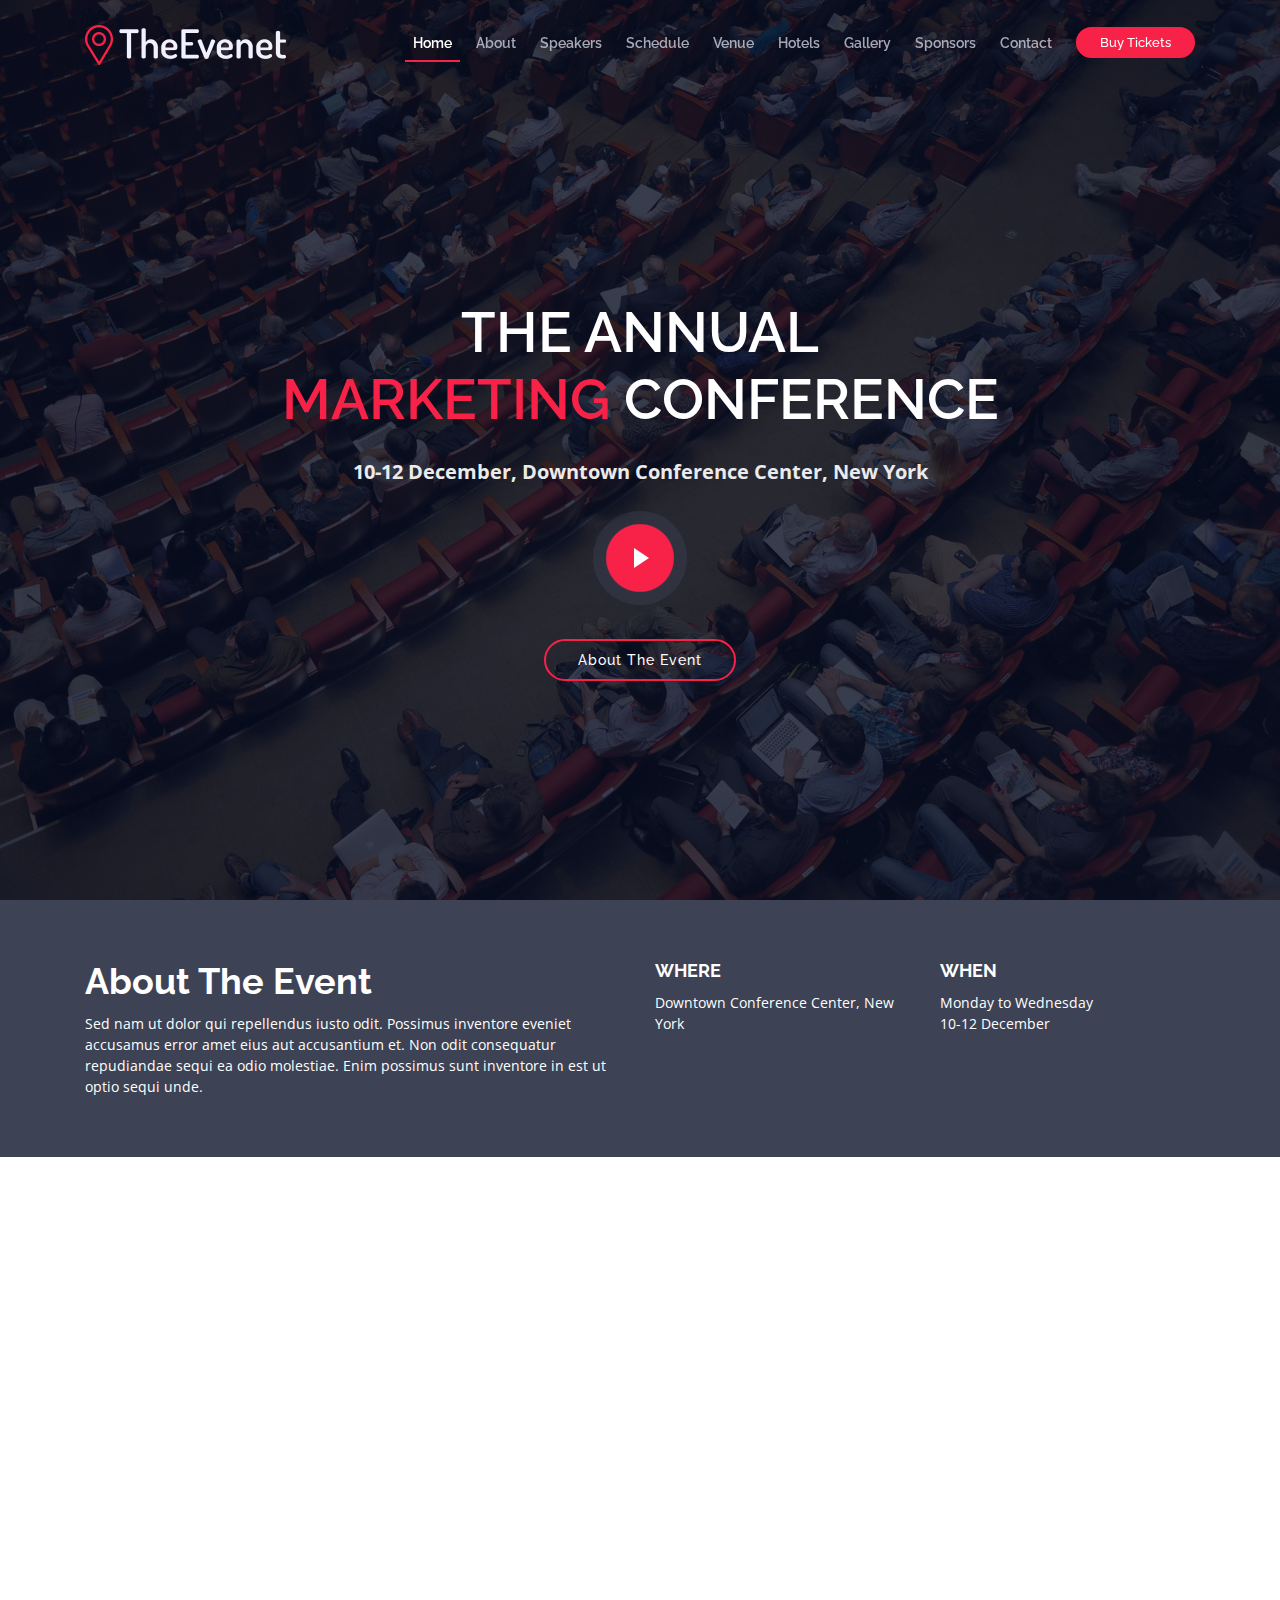
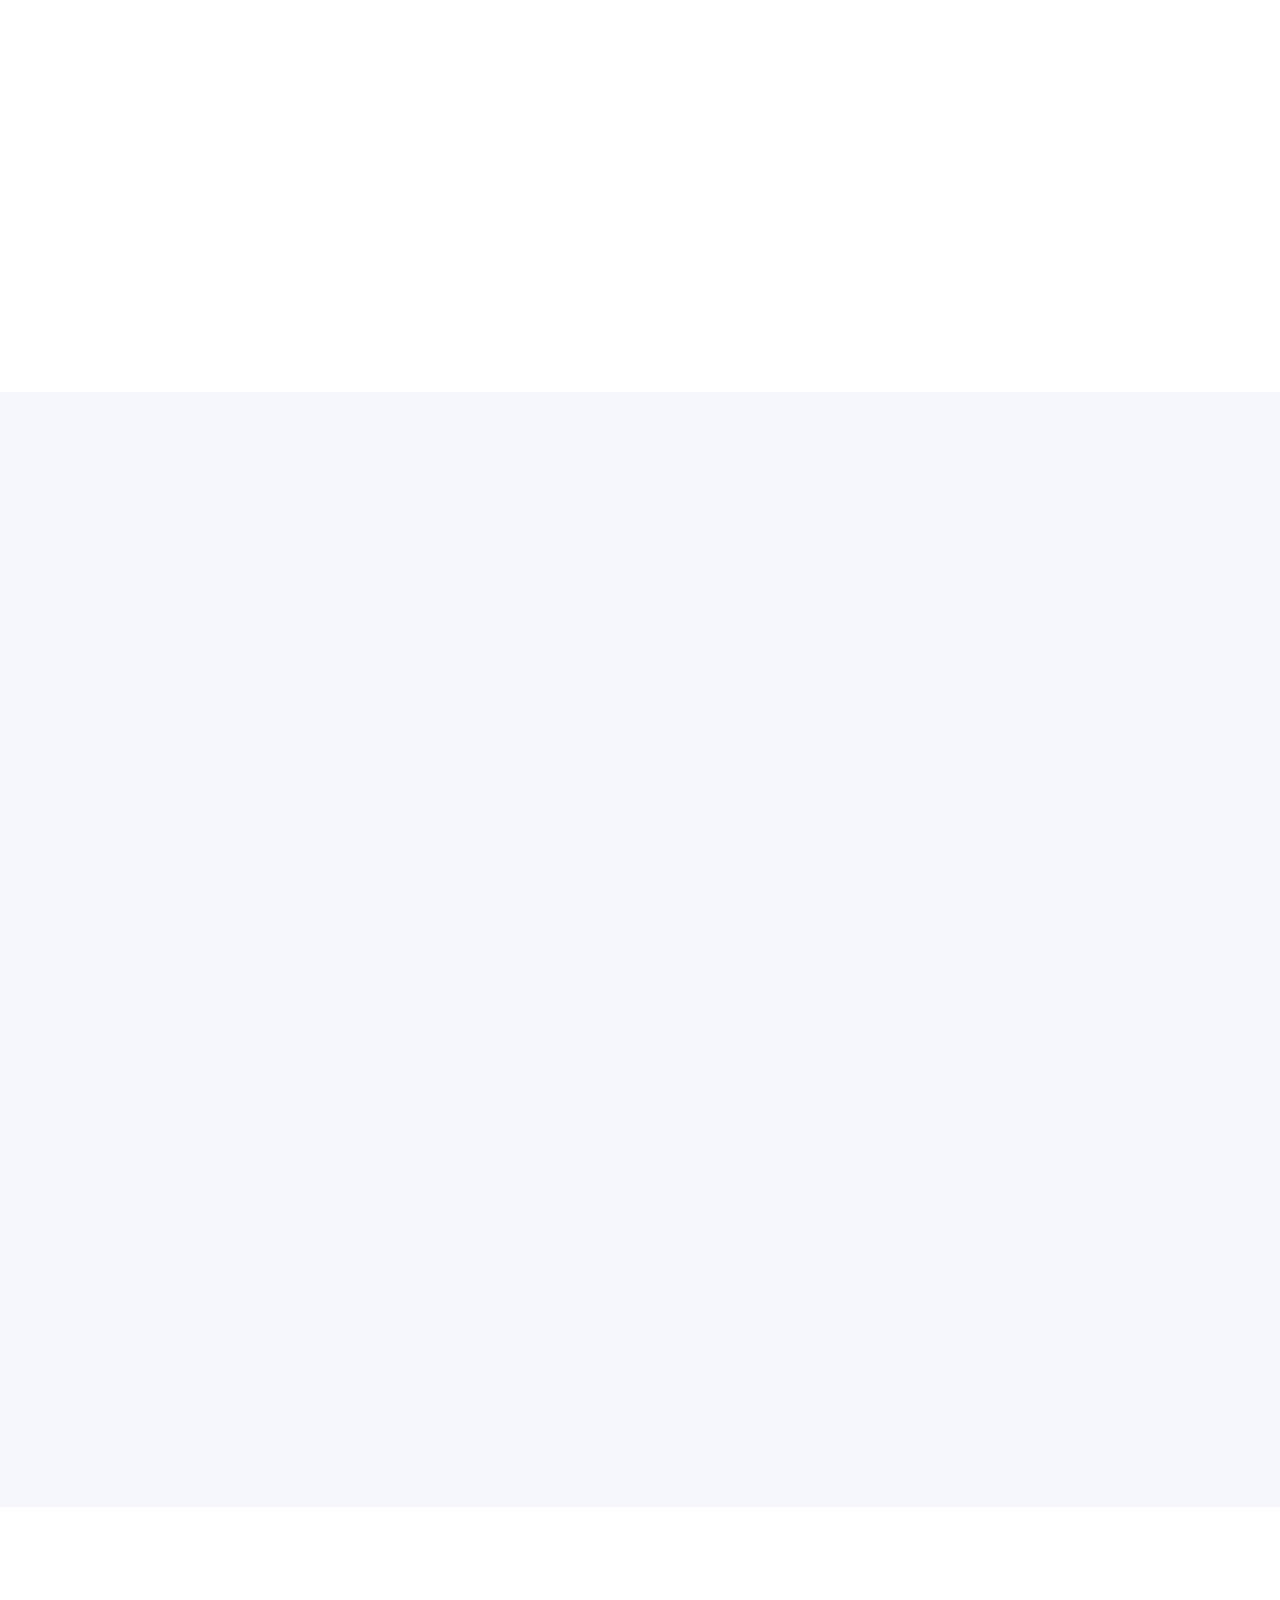
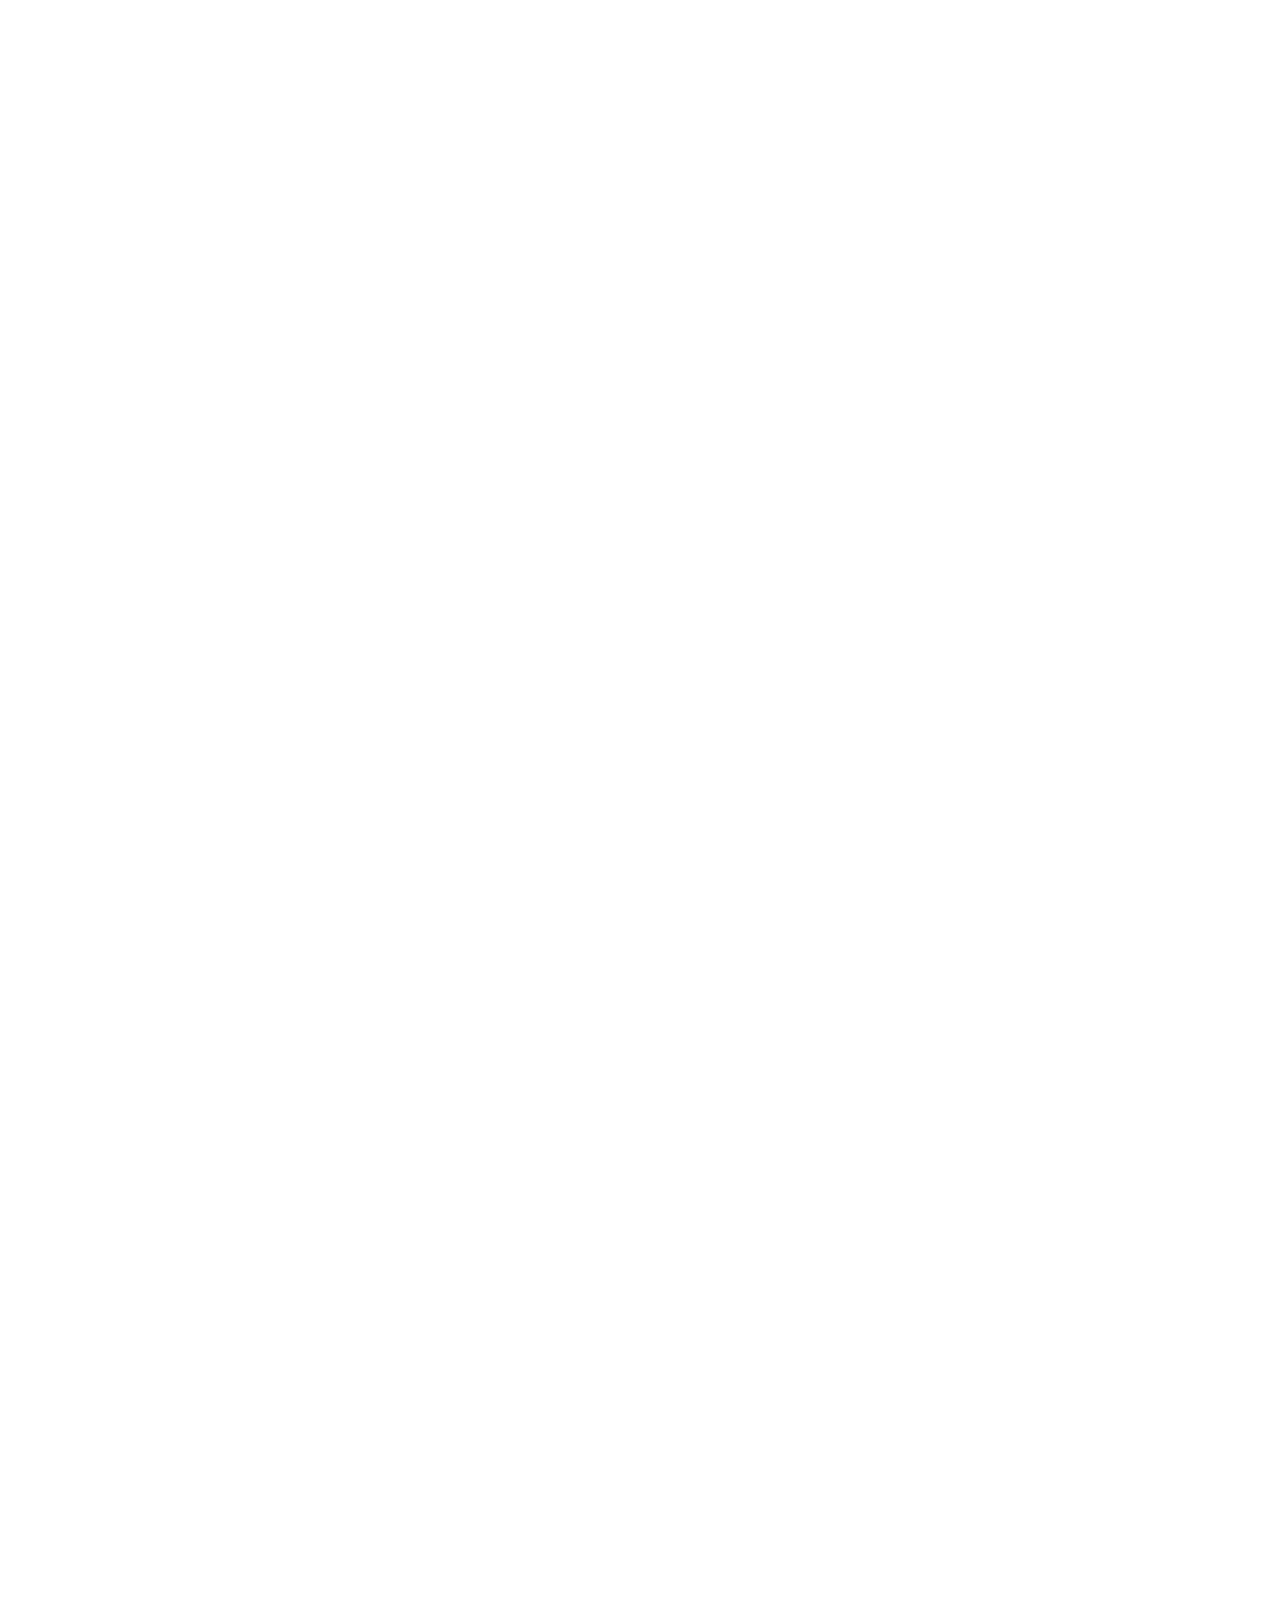
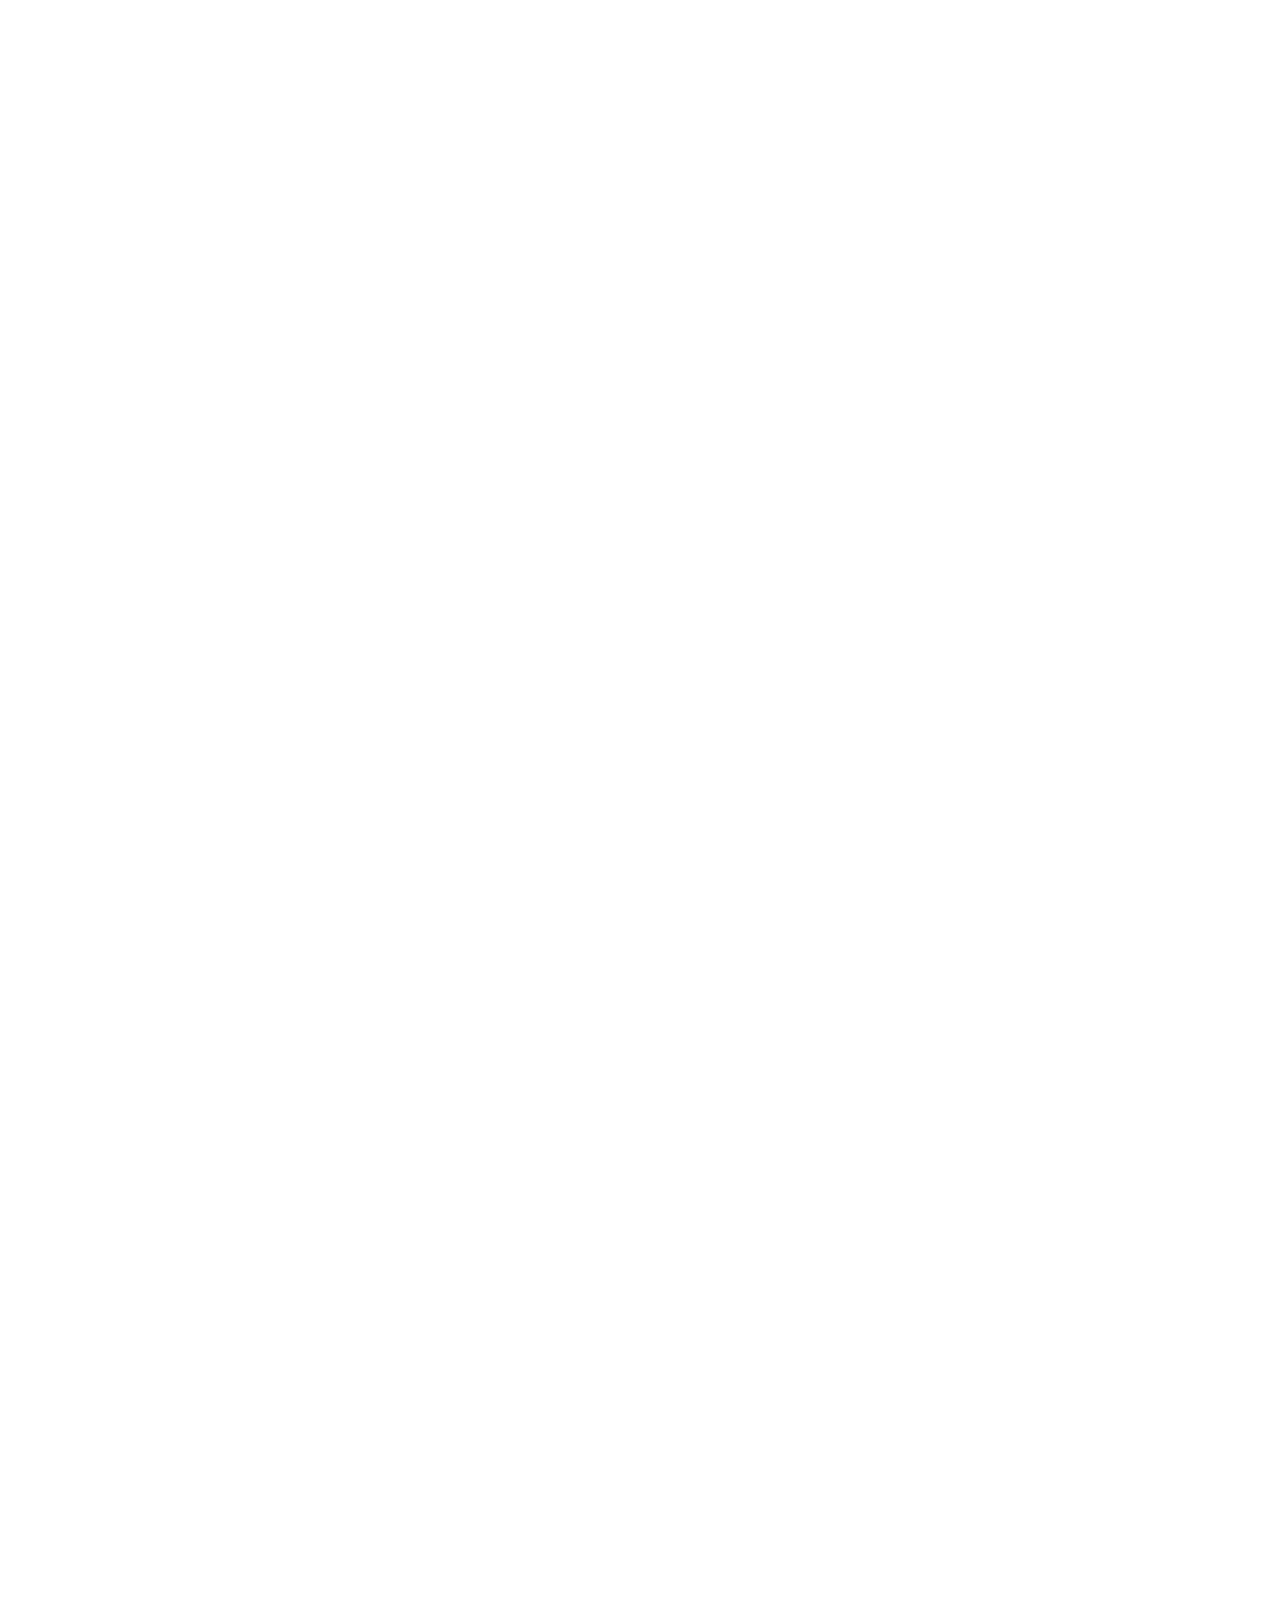
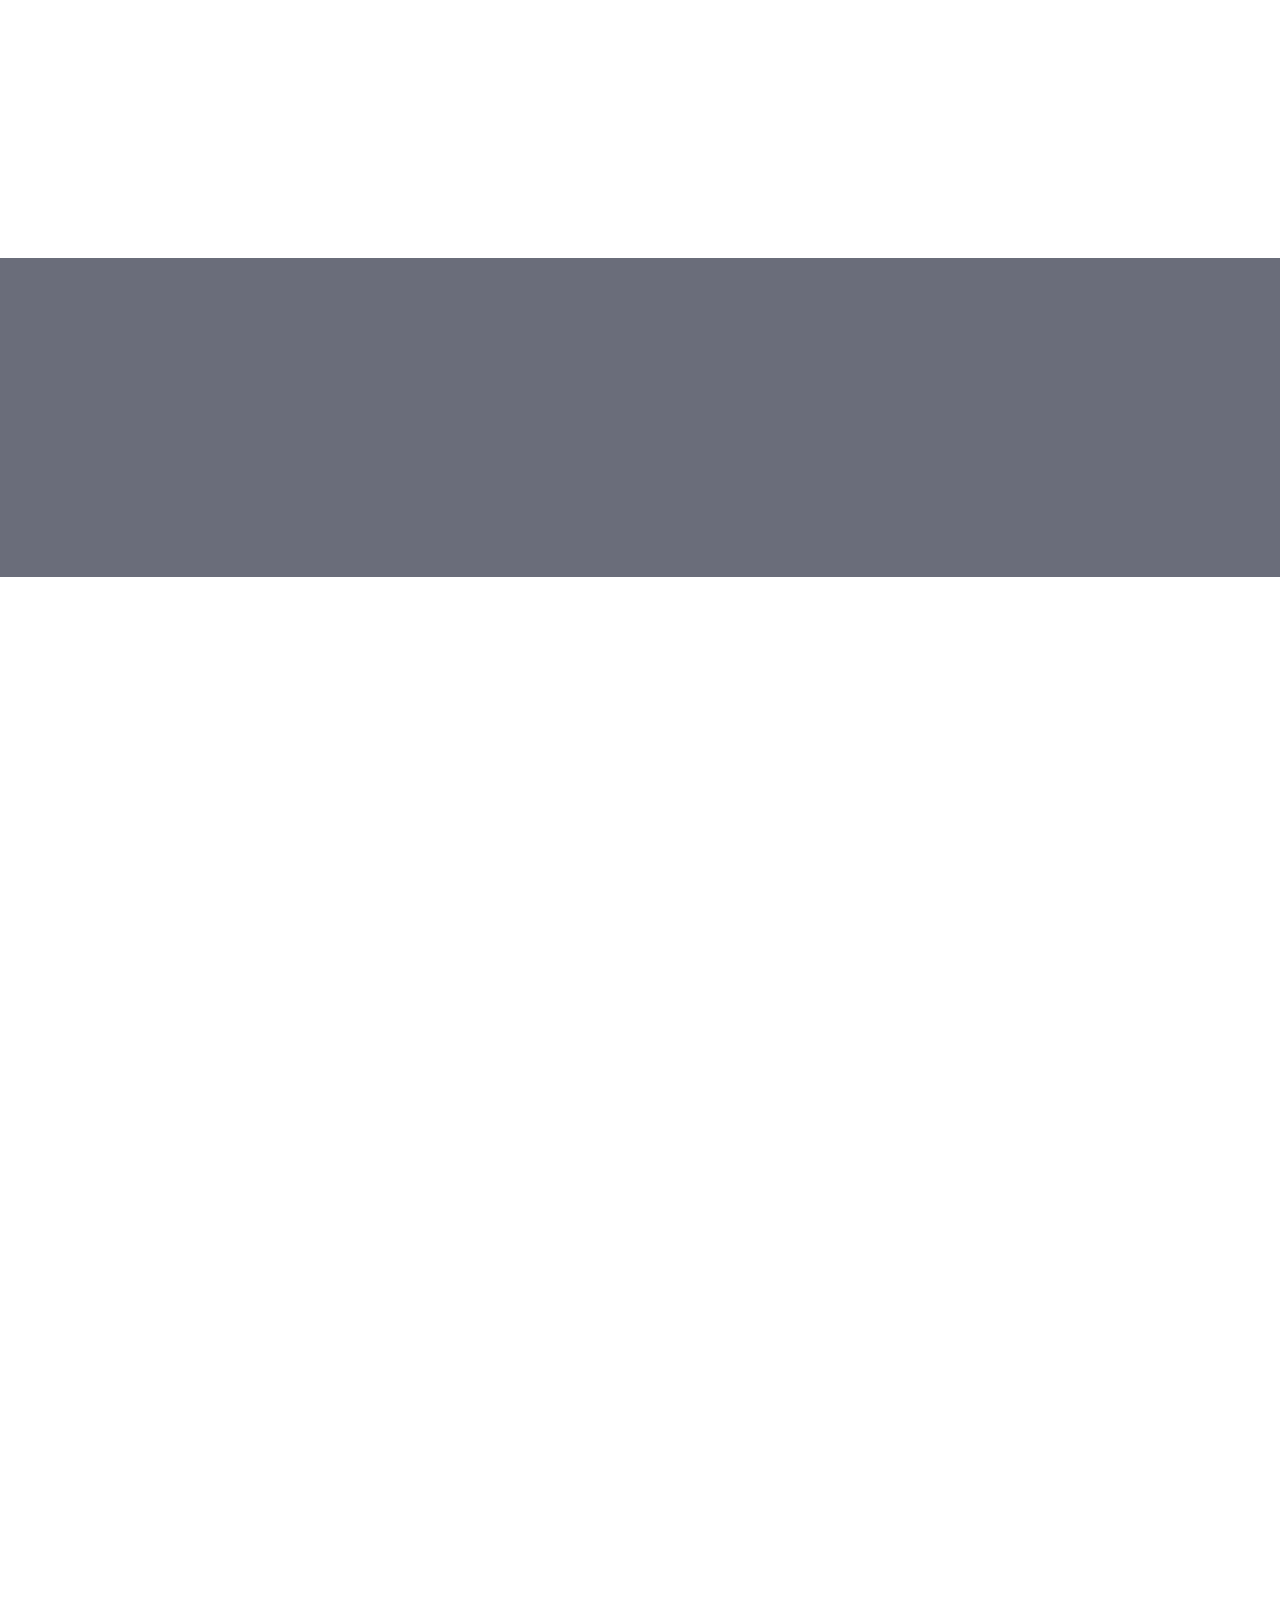
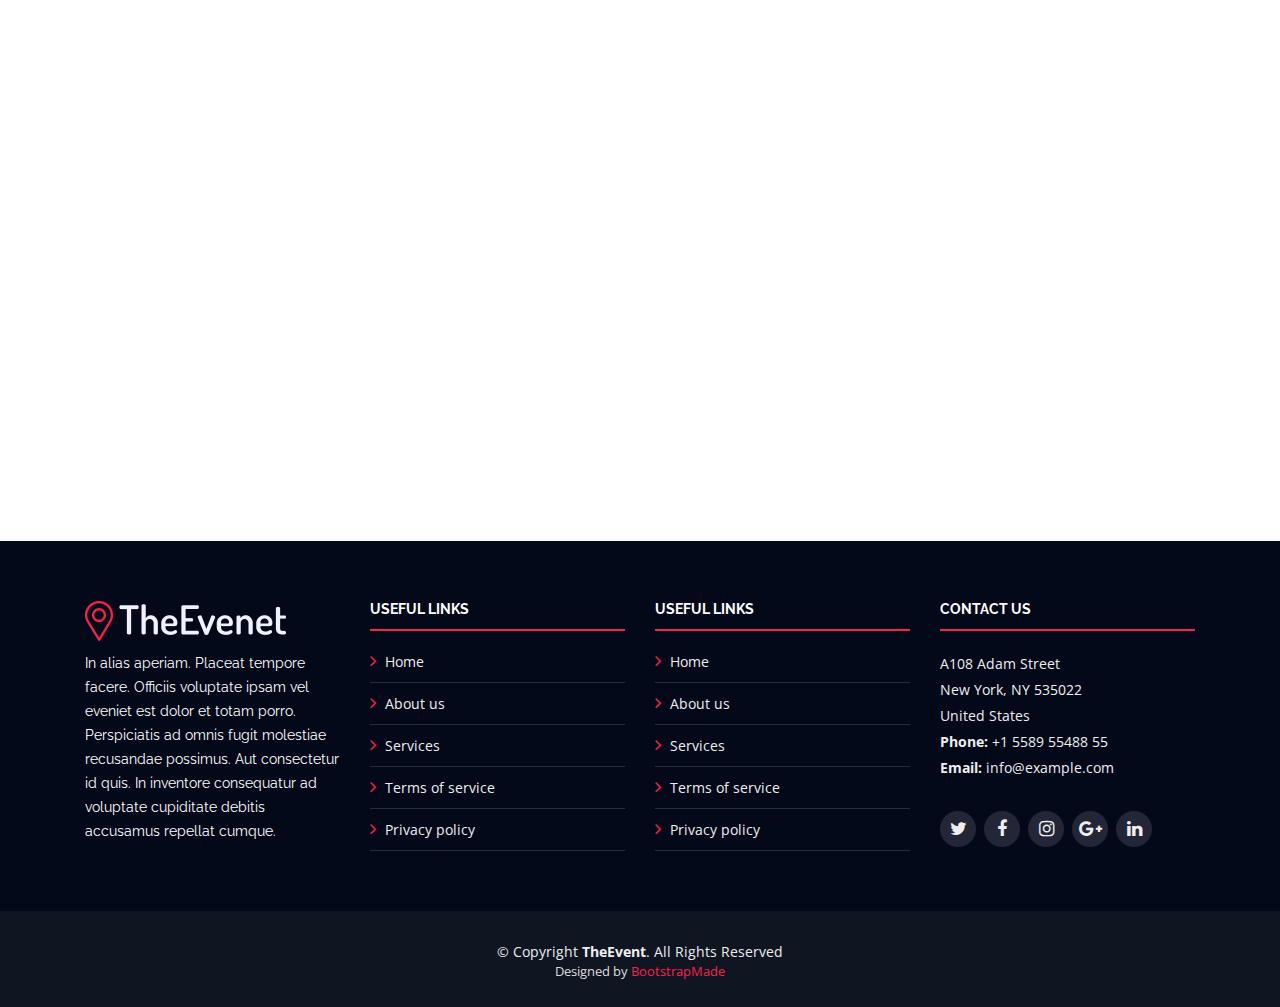
<file: template/TheEvent/index.html>
<!DOCTYPE html>
<html lang="en">

<head>
  <meta charset="utf-8">
  <title>TheEvent - Bootstrap Event Template</title>
  <meta content="width=device-width, initial-scale=1.0" name="viewport">
  <meta content="" name="keywords">
  <meta content="" name="description">

  <!-- Favicons -->
  <link href="img/favicon.png" rel="icon">
  <link href="img/apple-touch-icon.png" rel="apple-touch-icon">

  <!-- Google Fonts -->
  <link href="https://fonts.googleapis.com/css?family=Open+Sans:300,300i,400,400i,700,700i|Raleway:300,400,500,700,800" rel="stylesheet">

  <!-- Bootstrap CSS File -->
  <link href="lib/bootstrap/css/bootstrap.min.css" rel="stylesheet">

  <!-- Libraries CSS Files -->
  <link href="lib/font-awesome/css/font-awesome.min.css" rel="stylesheet">
  <link href="lib/animate/animate.min.css" rel="stylesheet">
  <link href="lib/venobox/venobox.css" rel="stylesheet">
  <link href="lib/owlcarousel/assets/owl.carousel.min.css" rel="stylesheet">

  <!-- Main Stylesheet File -->
  <link href="css/style.css" rel="stylesheet">

  <!-- =======================================================
    Theme Name: TheEvent
    Theme URL: https://bootstrapmade.com/theevent-conference-event-bootstrap-template/
    Author: BootstrapMade.com
    License: https://bootstrapmade.com/license/
  ======================================================= -->
</head>

<body>

  <!--==========================
    Header
  ============================-->
  <header id="header">
    <div class="container">

      <div id="logo" class="pull-left">
        <!-- Uncomment below if you prefer to use a text logo -->
        <!-- <h1><a href="#main">C<span>o</span>nf</a></h1>-->
        <a href="#intro" class="scrollto"><img src="img/logo.png" alt="" title=""></a>
      </div>

      <nav id="nav-menu-container">
        <ul class="nav-menu">
          <li class="menu-active"><a href="#intro">Home</a></li>
          <li><a href="#about">About</a></li>
          <li><a href="#speakers">Speakers</a></li>
          <li><a href="#schedule">Schedule</a></li>
          <li><a href="#venue">Venue</a></li>
          <li><a href="#hotels">Hotels</a></li>
          <li><a href="#gallery">Gallery</a></li>
          <li><a href="#supporters">Sponsors</a></li>
          <li><a href="#contact">Contact</a></li>
          <li class="buy-tickets"><a href="#buy-tickets">Buy Tickets</a></li>
        </ul>
      </nav><!-- #nav-menu-container -->
    </div>
  </header><!-- #header -->

  <!--==========================
    Intro Section
  ============================-->
  <section id="intro">
    <div class="intro-container wow fadeIn">
      <h1 class="mb-4 pb-0">The Annual<br><span>Marketing</span> Conference</h1>
      <p class="mb-4 pb-0">10-12 December, Downtown Conference Center, New York</p>
      <a href="https://www.youtube.com/watch?v=jDDaplaOz7Q" class="venobox play-btn mb-4" data-vbtype="video"
        data-autoplay="true"></a>
      <a href="#about" class="about-btn scrollto">About The Event</a>
    </div>
  </section>

  <main id="main">

    <!--==========================
      About Section
    ============================-->
    <section id="about">
      <div class="container">
        <div class="row">
          <div class="col-lg-6">
            <h2>About The Event</h2>
            <p>Sed nam ut dolor qui repellendus iusto odit. Possimus inventore eveniet accusamus error amet eius aut
              accusantium et. Non odit consequatur repudiandae sequi ea odio molestiae. Enim possimus sunt inventore in
              est ut optio sequi unde.</p>
          </div>
          <div class="col-lg-3">
            <h3>Where</h3>
            <p>Downtown Conference Center, New York</p>
          </div>
          <div class="col-lg-3">
            <h3>When</h3>
            <p>Monday to Wednesday<br>10-12 December</p>
          </div>
        </div>
      </div>
    </section>

    <!--==========================
      Speakers Section
    ============================-->
    <section id="speakers" class="wow fadeInUp">
      <div class="container">
        <div class="section-header">
          <h2>Event Speakers</h2>
          <p>Here are some of our speakers</p>
        </div>

        <div class="row">
          <div class="col-lg-4 col-md-6">
            <div class="speaker">
              <img src="img/speakers/1.jpg" alt="Speaker 1" class="img-fluid">
              <div class="details">
                <h3><a href="speaker-details.html">Brenden Legros</a></h3>
                <p>Quas alias incidunt</p>
                <div class="social">
                  <a href=""><i class="fa fa-twitter"></i></a>
                  <a href=""><i class="fa fa-facebook"></i></a>
                  <a href=""><i class="fa fa-google-plus"></i></a>
                  <a href=""><i class="fa fa-linkedin"></i></a>
                </div>
              </div>
            </div>
          </div>
          <div class="col-lg-4 col-md-6">
            <div class="speaker">
              <img src="img/speakers/2.jpg" alt="Speaker 2" class="img-fluid">
              <div class="details">
                <h3><a href="speaker-details.html">Hubert Hirthe</a></h3>
                <p>Consequuntur odio aut</p>
                <div class="social">
                  <a href=""><i class="fa fa-twitter"></i></a>
                  <a href=""><i class="fa fa-facebook"></i></a>
                  <a href=""><i class="fa fa-google-plus"></i></a>
                  <a href=""><i class="fa fa-linkedin"></i></a>
                </div>
              </div>
            </div>
          </div>
          <div class="col-lg-4 col-md-6">
            <div class="speaker">
              <img src="img/speakers/3.jpg" alt="Speaker 3" class="img-fluid">
              <div class="details">
                <h3><a href="speaker-details.html">Cole Emmerich</a></h3>
                <p>Fugiat laborum et</p>
                <div class="social">
                  <a href=""><i class="fa fa-twitter"></i></a>
                  <a href=""><i class="fa fa-facebook"></i></a>
                  <a href=""><i class="fa fa-google-plus"></i></a>
                  <a href=""><i class="fa fa-linkedin"></i></a>
                </div>
              </div>
            </div>
          </div>
          <div class="col-lg-4 col-md-6">
            <div class="speaker">
              <img src="img/speakers/4.jpg" alt="Speaker 4" class="img-fluid">
              <div class="details">
                <h3><a href="speaker-details.html">Jack Christiansen</a></h3>
                <p>Debitis iure vero</p>
                <div class="social">
                  <a href=""><i class="fa fa-twitter"></i></a>
                  <a href=""><i class="fa fa-facebook"></i></a>
                  <a href=""><i class="fa fa-google-plus"></i></a>
                  <a href=""><i class="fa fa-linkedin"></i></a>
                </div>
              </div>
            </div>
          </div>
          <div class="col-lg-4 col-md-6">
            <div class="speaker">
              <img src="img/speakers/5.jpg" alt="Speaker 5" class="img-fluid">
              <div class="details">
                <h3><a href="speaker-details.html">Alejandrin Littel</a></h3>
                <p>Qui molestiae natus</p>
                <div class="social">
                  <a href=""><i class="fa fa-twitter"></i></a>
                  <a href=""><i class="fa fa-facebook"></i></a>
                  <a href=""><i class="fa fa-google-plus"></i></a>
                  <a href=""><i class="fa fa-linkedin"></i></a>
                </div>
              </div>
            </div>
          </div>
          <div class="col-lg-4 col-md-6">
            <div class="speaker">
              <img src="img/speakers/6.jpg" alt="Speaker 6" class="img-fluid">
              <div class="details">
                <h3><a href="speaker-details.html">Willow Trantow</a></h3>
                <p>Non autem dicta</p>
                <div class="social">
                  <a href=""><i class="fa fa-twitter"></i></a>
                  <a href=""><i class="fa fa-facebook"></i></a>
                  <a href=""><i class="fa fa-google-plus"></i></a>
                  <a href=""><i class="fa fa-linkedin"></i></a>
                </div>
              </div>
            </div>
          </div>
        </div>
      </div>

    </section>

    <!--==========================
      Schedule Section
    ============================-->
    <section id="schedule" class="section-with-bg">
      <div class="container wow fadeInUp">
        <div class="section-header">
          <h2>Event Schedule</h2>
          <p>Here is our event schedule</p>
        </div>

        <ul class="nav nav-tabs" role="tablist">
          <li class="nav-item">
            <a class="nav-link active" href="#day-1" role="tab" data-toggle="tab">Day 1</a>
          </li>
          <li class="nav-item">
            <a class="nav-link" href="#day-2" role="tab" data-toggle="tab">Day 2</a>
          </li>
          <li class="nav-item">
            <a class="nav-link" href="#day-3" role="tab" data-toggle="tab">Day 3</a>
          </li>
        </ul>

        <h3 class="sub-heading">Voluptatem nulla veniam soluta et corrupti consequatur neque eveniet officia. Eius
          necessitatibus voluptatem quis labore perspiciatis quia.</h3>

        <div class="tab-content row justify-content-center">

          <!-- Schdule Day 1 -->
          <div role="tabpanel" class="col-lg-9 tab-pane fade show active" id="day-1">

            <div class="row schedule-item">
              <div class="col-md-2"><time>09:30 AM</time></div>
              <div class="col-md-10">
                <h4>Registration</h4>
                <p>Fugit voluptas iusto maiores temporibus autem numquam magnam.</p>
              </div>
            </div>

            <div class="row schedule-item">
              <div class="col-md-2"><time>10:00 AM</time></div>
              <div class="col-md-10">
                <div class="speaker">
                  <img src="img/speakers/1.jpg" alt="Brenden Legros">
                </div>
                <h4>Keynote <span>Brenden Legros</span></h4>
                <p>Facere provident incidunt quos voluptas.</p>
              </div>
            </div>

            <div class="row schedule-item">
              <div class="col-md-2"><time>11:00 AM</time></div>
              <div class="col-md-10">
                <div class="speaker">
                  <img src="img/speakers/2.jpg" alt="Hubert Hirthe">
                </div>
                <h4>Et voluptatem iusto dicta nobis. <span>Hubert Hirthe</span></h4>
                <p>Maiores dignissimos neque qui cum accusantium ut sit sint inventore.</p>
              </div>
            </div>

            <div class="row schedule-item">
              <div class="col-md-2"><time>12:00 AM</time></div>
              <div class="col-md-10">
                <div class="speaker">
                  <img src="img/speakers/3.jpg" alt="Cole Emmerich">
                </div>
                <h4>Explicabo et rerum quis et ut ea. <span>Cole Emmerich</span></h4>
                <p>Veniam accusantium laborum nihil eos eaque accusantium aspernatur.</p>
              </div>
            </div>

            <div class="row schedule-item">
              <div class="col-md-2"><time>02:00 PM</time></div>
              <div class="col-md-10">
                <div class="speaker">
                  <img src="img/speakers/4.jpg" alt="Jack Christiansen">
                </div>
                <h4>Qui non qui vel amet culpa sequi. <span>Jack Christiansen</span></h4>
                <p>Nam ex distinctio voluptatem doloremque suscipit iusto.</p>
              </div>
            </div>

            <div class="row schedule-item">
              <div class="col-md-2"><time>03:00 PM</time></div>
              <div class="col-md-10">
                <div class="speaker">
                  <img src="img/speakers/5.jpg" alt="Alejandrin Littel">
                </div>
                <h4>Quos ratione neque expedita asperiores. <span>Alejandrin Littel</span></h4>
                <p>Eligendi quo eveniet est nobis et ad temporibus odio quo.</p>
              </div>
            </div>

            <div class="row schedule-item">
              <div class="col-md-2"><time>04:00 PM</time></div>
              <div class="col-md-10">
                <div class="speaker">
                  <img src="img/speakers/6.jpg" alt="Willow Trantow">
                </div>
                <h4>Quo qui praesentium nesciunt <span>Willow Trantow</span></h4>
                <p>Voluptatem et alias dolorum est aut sit enim neque veritatis.</p>
              </div>
            </div>

          </div>
          <!-- End Schdule Day 1 -->

          <!-- Schdule Day 2 -->
          <div role="tabpanel" class="col-lg-9  tab-pane fade" id="day-2">

            <div class="row schedule-item">
              <div class="col-md-2"><time>10:00 AM</time></div>
              <div class="col-md-10">
                <div class="speaker">
                  <img src="img/speakers/1.jpg" alt="Brenden Legros">
                </div>
                <h4>Libero corrupti explicabo itaque. <span>Brenden Legros</span></h4>
                <p>Facere provident incidunt quos voluptas.</p>
              </div>
            </div>

            <div class="row schedule-item">
              <div class="col-md-2"><time>11:00 AM</time></div>
              <div class="col-md-10">
                <div class="speaker">
                  <img src="img/speakers/2.jpg" alt="Hubert Hirthe">
                </div>
                <h4>Et voluptatem iusto dicta nobis. <span>Hubert Hirthe</span></h4>
                <p>Maiores dignissimos neque qui cum accusantium ut sit sint inventore.</p>
              </div>
            </div>

            <div class="row schedule-item">
              <div class="col-md-2"><time>12:00 AM</time></div>
              <div class="col-md-10">
                <div class="speaker">
                  <img src="img/speakers/3.jpg" alt="Cole Emmerich">
                </div>
                <h4>Explicabo et rerum quis et ut ea. <span>Cole Emmerich</span></h4>
                <p>Veniam accusantium laborum nihil eos eaque accusantium aspernatur.</p>
              </div>
            </div>

            <div class="row schedule-item">
              <div class="col-md-2"><time>02:00 PM</time></div>
              <div class="col-md-10">
                <div class="speaker">
                  <img src="img/speakers/4.jpg" alt="Jack Christiansen">
                </div>
                <h4>Qui non qui vel amet culpa sequi. <span>Jack Christiansen</span></h4>
                <p>Nam ex distinctio voluptatem doloremque suscipit iusto.</p>
              </div>
            </div>

            <div class="row schedule-item">
              <div class="col-md-2"><time>03:00 PM</time></div>
              <div class="col-md-10">
                <div class="speaker">
                  <img src="img/speakers/5.jpg" alt="Alejandrin Littel">
                </div>
                <h4>Quos ratione neque expedita asperiores. <span>Alejandrin Littel</span></h4>
                <p>Eligendi quo eveniet est nobis et ad temporibus odio quo.</p>
              </div>
            </div>

            <div class="row schedule-item">
              <div class="col-md-2"><time>04:00 PM</time></div>
              <div class="col-md-10">
                <div class="speaker">
                  <img src="img/speakers/6.jpg" alt="Willow Trantow">
                </div>
                <h4>Quo qui praesentium nesciunt <span>Willow Trantow</span></h4>
                <p>Voluptatem et alias dolorum est aut sit enim neque veritatis.</p>
              </div>
            </div>

          </div>
          <!-- End Schdule Day 2 -->

          <!-- Schdule Day 3 -->
          <div role="tabpanel" class="col-lg-9  tab-pane fade" id="day-3">

            <div class="row schedule-item">
              <div class="col-md-2"><time>10:00 AM</time></div>
              <div class="col-md-10">
                <div class="speaker">
                  <img src="img/speakers/2.jpg" alt="Hubert Hirthe">
                </div>
                <h4>Et voluptatem iusto dicta nobis. <span>Hubert Hirthe</span></h4>
                <p>Maiores dignissimos neque qui cum accusantium ut sit sint inventore.</p>
              </div>
            </div>

            <div class="row schedule-item">
              <div class="col-md-2"><time>11:00 AM</time></div>
              <div class="col-md-10">
                <div class="speaker">
                  <img src="img/speakers/3.jpg" alt="Cole Emmerich">
                </div>
                <h4>Explicabo et rerum quis et ut ea. <span>Cole Emmerich</span></h4>
                <p>Veniam accusantium laborum nihil eos eaque accusantium aspernatur.</p>
              </div>
            </div>

            <div class="row schedule-item">
              <div class="col-md-2"><time>12:00 AM</time></div>
              <div class="col-md-10">
                <div class="speaker">
                  <img src="img/speakers/1.jpg" alt="Brenden Legros">
                </div>
                <h4>Libero corrupti explicabo itaque. <span>Brenden Legros</span></h4>
                <p>Facere provident incidunt quos voluptas.</p>
              </div>
            </div>

            <div class="row schedule-item">
              <div class="col-md-2"><time>02:00 PM</time></div>
              <div class="col-md-10">
                <div class="speaker">
                  <img src="img/speakers/4.jpg" alt="Jack Christiansen">
                </div>
                <h4>Qui non qui vel amet culpa sequi. <span>Jack Christiansen</span></h4>
                <p>Nam ex distinctio voluptatem doloremque suscipit iusto.</p>
              </div>
            </div>

            <div class="row schedule-item">
              <div class="col-md-2"><time>03:00 PM</time></div>
              <div class="col-md-10">
                <div class="speaker">
                  <img src="img/speakers/5.jpg" alt="Alejandrin Littel">
                </div>
                <h4>Quos ratione neque expedita asperiores. <span>Alejandrin Littel</span></h4>
                <p>Eligendi quo eveniet est nobis et ad temporibus odio quo.</p>
              </div>
            </div>

            <div class="row schedule-item">
              <div class="col-md-2"><time>04:00 PM</time></div>
              <div class="col-md-10">
                <div class="speaker">
                  <img src="img/speakers/6.jpg" alt="Willow Trantow">
                </div>
                <h4>Quo qui praesentium nesciunt <span>Willow Trantow</span></h4>
                <p>Voluptatem et alias dolorum est aut sit enim neque veritatis.</p>
              </div>
            </div>

          </div>
          <!-- End Schdule Day 2 -->

        </div>

      </div>

    </section>

    <!--==========================
      Venue Section
    ============================-->
    <section id="venue" class="wow fadeInUp">

      <div class="container-fluid">

        <div class="section-header">
          <h2>Event Venue</h2>
          <p>Event venue location info and gallery</p>
        </div>

        <div class="row no-gutters">
          <div class="col-lg-6 venue-map">
            <iframe src="https://www.google.com/maps/embed?pb=!1m14!1m8!1m3!1d12097.433213460943!2d-74.0062269!3d40.7101282!3m2!1i1024!2i768!4f13.1!3m3!1m2!1s0x0%3A0xb89d1fe6bc499443!2sDowntown+Conference+Center!5e0!3m2!1smk!2sbg!4v1539943755621" frameborder="0" style="border:0" allowfullscreen></iframe>
          </div>

          <div class="col-lg-6 venue-info">
            <div class="row justify-content-center">
              <div class="col-11 col-lg-8">
                <h3>Downtown Conference Center, New York</h3>
                <p>Iste nobis eum sapiente sunt enim dolores labore accusantium autem. Cumque beatae ipsam. Est quae sit qui voluptatem corporis velit. Qui maxime accusamus possimus. Consequatur sequi et ea suscipit enim nesciunt quia velit.</p>
              </div>
            </div>
          </div>
        </div>

      </div>

      <div class="container-fluid venue-gallery-container">
        <div class="row no-gutters">

          <div class="col-lg-3 col-md-4">
            <div class="venue-gallery">
              <a href="img/venue-gallery/1.jpg" class="venobox" data-gall="venue-gallery">
                <img src="img/venue-gallery/1.jpg" alt="" class="img-fluid">
              </a>
            </div>
          </div>

          <div class="col-lg-3 col-md-4">
            <div class="venue-gallery">
              <a href="img/venue-gallery/2.jpg" class="venobox" data-gall="venue-gallery">
                <img src="img/venue-gallery/2.jpg" alt="" class="img-fluid">
              </a>
            </div>
          </div>

          <div class="col-lg-3 col-md-4">
            <div class="venue-gallery">
              <a href="img/venue-gallery/3.jpg" class="venobox" data-gall="venue-gallery">
                <img src="img/venue-gallery/3.jpg" alt="" class="img-fluid">
              </a>
            </div>
          </div>

          <div class="col-lg-3 col-md-4">
            <div class="venue-gallery">
              <a href="img/venue-gallery/4.jpg" class="venobox" data-gall="venue-gallery">
                <img src="img/venue-gallery/4.jpg" alt="" class="img-fluid">
              </a>
            </div>
          </div>

          <div class="col-lg-3 col-md-4">
            <div class="venue-gallery">
              <a href="img/venue-gallery/5.jpg" class="venobox" data-gall="venue-gallery">
                <img src="img/venue-gallery/5.jpg" alt="" class="img-fluid">
              </a>
            </div>
          </div>

          <div class="col-lg-3 col-md-4">
            <div class="venue-gallery">
              <a href="img/venue-gallery/6.jpg" class="venobox" data-gall="venue-gallery">
                <img src="img/venue-gallery/6.jpg" alt="" class="img-fluid">
              </a>
            </div>
          </div>

          <div class="col-lg-3 col-md-4">
            <div class="venue-gallery">
              <a href="img/venue-gallery/7.jpg" class="venobox" data-gall="venue-gallery">
                <img src="img/venue-gallery/7.jpg" alt="" class="img-fluid">
              </a>
            </div>
          </div>

          <div class="col-lg-3 col-md-4">
            <div class="venue-gallery">
              <a href="img/venue-gallery/8.jpg" class="venobox" data-gall="venue-gallery">
                <img src="img/venue-gallery/8.jpg" alt="" class="img-fluid">
              </a>
            </div>
          </div>

        </div>
      </div>

    </section>

    <!--==========================
      Hotels Section
    ============================-->
    <section id="hotels" class="section-with-bg wow fadeInUp">

      <div class="container">
        <div class="section-header">
          <h2>Hotels</h2>
          <p>Her are some nearby hotels</p>
        </div>

        <div class="row">

          <div class="col-lg-4 col-md-6">
            <div class="hotel">
              <div class="hotel-img">
                <img src="img/hotels/1.jpg" alt="Hotel 1" class="img-fluid">
              </div>
              <h3><a href="#">Hotel 1</a></h3>
              <div class="stars">
                <i class="fa fa-star"></i>
                <i class="fa fa-star"></i>
                <i class="fa fa-star"></i>
                <i class="fa fa-star"></i>
                <i class="fa fa-star"></i>
              </div>
              <p>0.4 Mile from the Venue</p>
            </div>
          </div>

          <div class="col-lg-4 col-md-6">
            <div class="hotel">
              <div class="hotel-img">
                <img src="img/hotels/2.jpg" alt="Hotel 2" class="img-fluid">
              </div>
              <h3><a href="#">Hotel 2</a></h3>
              <div class="stars">
                <i class="fa fa-star"></i>
                <i class="fa fa-star"></i>
                <i class="fa fa-star"></i>
                <i class="fa fa-star"></i>
                <i class="fa fa-star-half-full"></i>
              </div>
              <p>0.5 Mile from the Venue</p>
            </div>
          </div>

          <div class="col-lg-4 col-md-6">
            <div class="hotel">
              <div class="hotel-img">
                <img src="img/hotels/3.jpg" alt="Hotel 3" class="img-fluid">
              </div>
              <h3><a href="#">Hotel 3</a></h3>
              <div class="stars">
                <i class="fa fa-star"></i>
                <i class="fa fa-star"></i>
                <i class="fa fa-star"></i>
                <i class="fa fa-star"></i>
              </div>
              <p>0.6 Mile from the Venue</p>
            </div>
          </div>

        </div>
      </div>

    </section>

    <!--==========================
      Gallery Section
    ============================-->
    <section id="gallery" class="wow fadeInUp">

      <div class="container">
        <div class="section-header">
          <h2>Gallery</h2>
          <p>Check our gallery from the recent events</p>
        </div>
      </div>

      <div class="owl-carousel gallery-carousel">
        <a href="img/gallery/1.jpg" class="venobox" data-gall="gallery-carousel"><img src="img/gallery/1.jpg" alt=""></a>
        <a href="img/gallery/2.jpg" class="venobox" data-gall="gallery-carousel"><img src="img/gallery/2.jpg" alt=""></a>
        <a href="img/gallery/3.jpg" class="venobox" data-gall="gallery-carousel"><img src="img/gallery/3.jpg" alt=""></a>
        <a href="img/gallery/4.jpg" class="venobox" data-gall="gallery-carousel"><img src="img/gallery/4.jpg" alt=""></a>
        <a href="img/gallery/5.jpg" class="venobox" data-gall="gallery-carousel"><img src="img/gallery/5.jpg" alt=""></a>
        <a href="img/gallery/6.jpg" class="venobox" data-gall="gallery-carousel"><img src="img/gallery/6.jpg" alt=""></a>
        <a href="img/gallery/7.jpg" class="venobox" data-gall="gallery-carousel"><img src="img/gallery/7.jpg" alt=""></a>
        <a href="img/gallery/8.jpg" class="venobox" data-gall="gallery-carousel"><img src="img/gallery/8.jpg" alt=""></a>
      </div>

    </section>

    <!--==========================
      Sponsors Section
    ============================-->
    <section id="supporters" class="section-with-bg wow fadeInUp">

      <div class="container">
        <div class="section-header">
          <h2>Sponsors</h2>
        </div>

        <div class="row no-gutters supporters-wrap clearfix">

          <div class="col-lg-3 col-md-4 col-xs-6">
            <div class="supporter-logo">
              <img src="img/supporters/1.png" class="img-fluid" alt="">
            </div>
          </div>
          
          <div class="col-lg-3 col-md-4 col-xs-6">
            <div class="supporter-logo">
              <img src="img/supporters/2.png" class="img-fluid" alt="">
            </div>
          </div>
        
          <div class="col-lg-3 col-md-4 col-xs-6">
            <div class="supporter-logo">
              <img src="img/supporters/3.png" class="img-fluid" alt="">
            </div>
          </div>
          
          <div class="col-lg-3 col-md-4 col-xs-6">
            <div class="supporter-logo">
              <img src="img/supporters/4.png" class="img-fluid" alt="">
            </div>
          </div>
          
          <div class="col-lg-3 col-md-4 col-xs-6">
            <div class="supporter-logo">
              <img src="img/supporters/5.png" class="img-fluid" alt="">
            </div>
          </div>
        
          <div class="col-lg-3 col-md-4 col-xs-6">
            <div class="supporter-logo">
              <img src="img/supporters/6.png" class="img-fluid" alt="">
            </div>
          </div>
          
          <div class="col-lg-3 col-md-4 col-xs-6">
            <div class="supporter-logo">
              <img src="img/supporters/7.png" class="img-fluid" alt="">
            </div>
          </div>
          
          <div class="col-lg-3 col-md-4 col-xs-6">
            <div class="supporter-logo">
              <img src="img/supporters/8.png" class="img-fluid" alt="">
            </div>
          </div>

        </div>

      </div>

    </section>

    <!--==========================
      F.A.Q Section
    ============================-->
    <section id="faq" class="wow fadeInUp">

      <div class="container">

        <div class="section-header">
          <h2>F.A.Q </h2>
        </div>

        <div class="row justify-content-center">
          <div class="col-lg-9">
              <ul id="faq-list">

                <li>
                  <a data-toggle="collapse" class="collapsed" href="#faq1">Non consectetur a erat nam at lectus urna duis? <i class="fa fa-minus-circle"></i></a>
                  <div id="faq1" class="collapse" data-parent="#faq-list">
                    <p>
                      Feugiat pretium nibh ipsum consequat. Tempus iaculis urna id volutpat lacus laoreet non curabitur gravida. Venenatis lectus magna fringilla urna porttitor rhoncus dolor purus non.
                    </p>
                  </div>
                </li>
      
                <li>
                  <a data-toggle="collapse" href="#faq2" class="collapsed">Feugiat scelerisque varius morbi enim nunc faucibus a pellentesque? <i class="fa fa-minus-circle"></i></a>
                  <div id="faq2" class="collapse" data-parent="#faq-list">
                    <p>
                      Dolor sit amet consectetur adipiscing elit pellentesque habitant morbi. Id interdum velit laoreet id donec ultrices. Fringilla phasellus faucibus scelerisque eleifend donec pretium. Est pellentesque elit ullamcorper dignissim. Mauris ultrices eros in cursus turpis massa tincidunt dui.
                    </p>
                  </div>
                </li>
      
                <li>
                  <a data-toggle="collapse" href="#faq3" class="collapsed">Dolor sit amet consectetur adipiscing elit pellentesque habitant morbi? <i class="fa fa-minus-circle"></i></a>
                  <div id="faq3" class="collapse" data-parent="#faq-list">
                    <p>
                      Eleifend mi in nulla posuere sollicitudin aliquam ultrices sagittis orci. Faucibus pulvinar elementum integer enim. Sem nulla pharetra diam sit amet nisl suscipit. Rutrum tellus pellentesque eu tincidunt. Lectus urna duis convallis convallis tellus. Urna molestie at elementum eu facilisis sed odio morbi quis
                    </p>
                  </div>
                </li>
      
                <li>
                  <a data-toggle="collapse" href="#faq4" class="collapsed">Ac odio tempor orci dapibus. Aliquam eleifend mi in nulla? <i class="fa fa-minus-circle"></i></a>
                  <div id="faq4" class="collapse" data-parent="#faq-list">
                    <p>
                      Dolor sit amet consectetur adipiscing elit pellentesque habitant morbi. Id interdum velit laoreet id donec ultrices. Fringilla phasellus faucibus scelerisque eleifend donec pretium. Est pellentesque elit ullamcorper dignissim. Mauris ultrices eros in cursus turpis massa tincidunt dui.
                    </p>
                  </div>
                </li>
      
                <li>
                  <a data-toggle="collapse" href="#faq5" class="collapsed">Tempus quam pellentesque nec nam aliquam sem et tortor consequat? <i class="fa fa-minus-circle"></i></a>
                  <div id="faq5" class="collapse" data-parent="#faq-list">
                    <p>
                      Molestie a iaculis at erat pellentesque adipiscing commodo. Dignissim suspendisse in est ante in. Nunc vel risus commodo viverra maecenas accumsan. Sit amet nisl suscipit adipiscing bibendum est. Purus gravida quis blandit turpis cursus in
                    </p>
                  </div>
                </li>
      
                <li>
                  <a data-toggle="collapse" href="#faq6" class="collapsed">Tortor vitae purus faucibus ornare. Varius vel pharetra vel turpis nunc eget lorem dolor? <i class="fa fa-minus-circle"></i></a>
                  <div id="faq6" class="collapse" data-parent="#faq-list">
                    <p>
                      Laoreet sit amet cursus sit amet dictum sit amet justo. Mauris vitae ultricies leo integer malesuada nunc vel. Tincidunt eget nullam non nisi est sit amet. Turpis nunc eget lorem dolor sed. Ut venenatis tellus in metus vulputate eu scelerisque. Pellentesque diam volutpat commodo sed egestas egestas fringilla phasellus faucibus. Nibh tellus molestie nunc non blandit massa enim nec.
                    </p>
                  </div>
                </li>
      
              </ul>
          </div>
        </div>

      </div>

    </section>

    <!--==========================
      Subscribe Section
    ============================-->
    <section id="subscribe">
      <div class="container wow fadeInUp">
        <div class="section-header">
          <h2>Newsletter</h2>
          <p>Rerum numquam illum recusandae quia mollitia consequatur.</p>
        </div>

        <form method="POST" action="#">
          <div class="form-row justify-content-center">
            <div class="col-auto">
              <input type="text" class="form-control" placeholder="Enter your Email">
            </div>
            <div class="col-auto">
              <button type="submit">Subscribe</button>
            </div>
          </div>
        </form>

      </div>
    </section>

    <!--==========================
      Buy Ticket Section
    ============================-->
    <section id="buy-tickets" class="section-with-bg wow fadeInUp">
      <div class="container">

        <div class="section-header">
          <h2>Buy Tickets</h2>
          <p>Velit consequatur consequatur inventore iste fugit unde omnis eum aut.</p>
        </div>

        <div class="row">
          <div class="col-lg-4">
            <div class="card mb-5 mb-lg-0">
              <div class="card-body">
                <h5 class="card-title text-muted text-uppercase text-center">Standard Access</h5>
                <h6 class="card-price text-center">$150</h6>
                <hr>
                <ul class="fa-ul">
                  <li><span class="fa-li"><i class="fa fa-check"></i></span>Regular Seating</li>
                  <li><span class="fa-li"><i class="fa fa-check"></i></span>Coffee Break</li>
                  <li><span class="fa-li"><i class="fa fa-check"></i></span>Custom Badge</li>
                  <li class="text-muted"><span class="fa-li"><i class="fa fa-times"></i></span>Community Access</li>
                  <li class="text-muted"><span class="fa-li"><i class="fa fa-times"></i></span>Workshop Access</li>
                  <li class="text-muted"><span class="fa-li"><i class="fa fa-times"></i></span>After Party</li>
                </ul>
                <hr>
                <div class="text-center">
                  <button type="button" class="btn" data-toggle="modal" data-target="#buy-ticket-modal" data-ticket-type="standard-access">Buy Now</button>
                </div>
              </div>
            </div>
          </div>
          <div class="col-lg-4">
            <div class="card mb-5 mb-lg-0">
              <div class="card-body">
                <h5 class="card-title text-muted text-uppercase text-center">Pro Access</h5>
                <h6 class="card-price text-center">$250</h6>
                <hr>
                <ul class="fa-ul">
                  <li><span class="fa-li"><i class="fa fa-check"></i></span>Regular Seating</li>
                  <li><span class="fa-li"><i class="fa fa-check"></i></span>Coffee Break</li>
                  <li><span class="fa-li"><i class="fa fa-check"></i></span>Custom Badge</li>
                  <li><span class="fa-li"><i class="fa fa-check"></i></span>Community Access</li>
                  <li class="text-muted"><span class="fa-li"><i class="fa fa-times"></i></span>Workshop Access</li>
                  <li class="text-muted"><span class="fa-li"><i class="fa fa-times"></i></span>After Party</li>
                </ul>
                <hr>
                <div class="text-center">
                  <button type="button" class="btn" data-toggle="modal" data-target="#buy-ticket-modal" data-ticket-type="pro-access">Buy Now</button>
                </div>
              </div>
            </div>
          </div>
          <!-- Pro Tier -->
          <div class="col-lg-4">
            <div class="card">
              <div class="card-body">
                <h5 class="card-title text-muted text-uppercase text-center">Premium Access</h5>
                <h6 class="card-price text-center">$350</h6>
                <hr>
                <ul class="fa-ul">
                  <li><span class="fa-li"><i class="fa fa-check"></i></span>Regular Seating</li>
                  <li><span class="fa-li"><i class="fa fa-check"></i></span>Coffee Break</li>
                  <li><span class="fa-li"><i class="fa fa-check"></i></span>Custom Badge</li>
                  <li><span class="fa-li"><i class="fa fa-check"></i></span>Community Access</li>
                  <li><span class="fa-li"><i class="fa fa-check"></i></span>Workshop Access</li>
                  <li><span class="fa-li"><i class="fa fa-check"></i></span>After Party</li>
                </ul>
                <hr>
                <div class="text-center">
                  <button type="button" class="btn" data-toggle="modal" data-target="#buy-ticket-modal" data-ticket-type="premium-access">Buy Now</button>
                </div>

              </div>
            </div>
          </div>
        </div>

      </div>

      <!-- Modal Order Form -->
      <div id="buy-ticket-modal" class="modal fade">
        <div class="modal-dialog" role="document">
          <div class="modal-content">
            <div class="modal-header">
              <h4 class="modal-title">Buy Tickets</h4>
              <button type="button" class="close" data-dismiss="modal" aria-label="Close">
                <span aria-hidden="true">&times;</span>
              </button>
            </div>
            <div class="modal-body">
              <form method="POST" action="#">
                <div class="form-group">
                  <input type="text" class="form-control" name="your-name" placeholder="Your Name">
                </div>
                <div class="form-group">
                  <input type="text" class="form-control" name="your-email" placeholder="Your Email">
                </div>
                <div class="form-group">
                  <select id="ticket-type" name="ticket-type" class="form-control" >
                    <option value="">-- Select Your Ticket Type --</option>
                    <option value="standard-access">Standard Access</option>
                    <option value="pro-access">Pro Access</option>
                    <option value="premium-access">Premium Access</option>
                  </select>
                </div>
                <div class="text-center">
                  <button type="submit" class="btn">Buy Now</button>
                </div>
              </form>
            </div>
          </div><!-- /.modal-content -->
        </div><!-- /.modal-dialog -->
      </div><!-- /.modal -->

    </section>

    <!--==========================
      Contact Section
    ============================-->
    <section id="contact" class="section-bg wow fadeInUp">

      <div class="container">

        <div class="section-header">
          <h2>Contact Us</h2>
          <p>Nihil officia ut sint molestiae tenetur.</p>
        </div>

        <div class="row contact-info">

          <div class="col-md-4">
            <div class="contact-address">
              <i class="ion-ios-location-outline"></i>
              <h3>Address</h3>
              <address>A108 Adam Street, NY 535022, USA</address>
            </div>
          </div>

          <div class="col-md-4">
            <div class="contact-phone">
              <i class="ion-ios-telephone-outline"></i>
              <h3>Phone Number</h3>
              <p><a href="tel:+155895548855">+1 5589 55488 55</a></p>
            </div>
          </div>

          <div class="col-md-4">
            <div class="contact-email">
              <i class="ion-ios-email-outline"></i>
              <h3>Email</h3>
              <p><a href="mailto:info@example.com">info@example.com</a></p>
            </div>
          </div>

        </div>

        <div class="form">
          <div id="sendmessage">Your message has been sent. Thank you!</div>
          <div id="errormessage"></div>
          <form action="" method="post" role="form" class="contactForm">
            <div class="form-row">
              <div class="form-group col-md-6">
                <input type="text" name="name" class="form-control" id="name" placeholder="Your Name" data-rule="minlen:4" data-msg="Please enter at least 4 chars" />
                <div class="validation"></div>
              </div>
              <div class="form-group col-md-6">
                <input type="email" class="form-control" name="email" id="email" placeholder="Your Email" data-rule="email" data-msg="Please enter a valid email" />
                <div class="validation"></div>
              </div>
            </div>
            <div class="form-group">
              <input type="text" class="form-control" name="subject" id="subject" placeholder="Subject" data-rule="minlen:4" data-msg="Please enter at least 8 chars of subject" />
              <div class="validation"></div>
            </div>
            <div class="form-group">
              <textarea class="form-control" name="message" rows="5" data-rule="required" data-msg="Please write something for us" placeholder="Message"></textarea>
              <div class="validation"></div>
            </div>
            <div class="text-center"><button type="submit">Send Message</button></div>
          </form>
        </div>

      </div>
    </section><!-- #contact -->

  </main>


  <!--==========================
    Footer
  ============================-->
  <footer id="footer">
    <div class="footer-top">
      <div class="container">
        <div class="row">

          <div class="col-lg-3 col-md-6 footer-info">
            <img src="img/logo.png" alt="TheEvenet">
            <p>In alias aperiam. Placeat tempore facere. Officiis voluptate ipsam vel eveniet est dolor et totam porro. Perspiciatis ad omnis fugit molestiae recusandae possimus. Aut consectetur id quis. In inventore consequatur ad voluptate cupiditate debitis accusamus repellat cumque.</p>
          </div>

          <div class="col-lg-3 col-md-6 footer-links">
            <h4>Useful Links</h4>
            <ul>
              <li><i class="fa fa-angle-right"></i> <a href="#">Home</a></li>
              <li><i class="fa fa-angle-right"></i> <a href="#">About us</a></li>
              <li><i class="fa fa-angle-right"></i> <a href="#">Services</a></li>
              <li><i class="fa fa-angle-right"></i> <a href="#">Terms of service</a></li>
              <li><i class="fa fa-angle-right"></i> <a href="#">Privacy policy</a></li>
            </ul>
          </div>

          <div class="col-lg-3 col-md-6 footer-links">
            <h4>Useful Links</h4>
            <ul>
              <li><i class="fa fa-angle-right"></i> <a href="#">Home</a></li>
              <li><i class="fa fa-angle-right"></i> <a href="#">About us</a></li>
              <li><i class="fa fa-angle-right"></i> <a href="#">Services</a></li>
              <li><i class="fa fa-angle-right"></i> <a href="#">Terms of service</a></li>
              <li><i class="fa fa-angle-right"></i> <a href="#">Privacy policy</a></li>
            </ul>
          </div>

          <div class="col-lg-3 col-md-6 footer-contact">
            <h4>Contact Us</h4>
            <p>
              A108 Adam Street <br>
              New York, NY 535022<br>
              United States <br>
              <strong>Phone:</strong> +1 5589 55488 55<br>
              <strong>Email:</strong> info@example.com<br>
            </p>

            <div class="social-links">
              <a href="#" class="twitter"><i class="fa fa-twitter"></i></a>
              <a href="#" class="facebook"><i class="fa fa-facebook"></i></a>
              <a href="#" class="instagram"><i class="fa fa-instagram"></i></a>
              <a href="#" class="google-plus"><i class="fa fa-google-plus"></i></a>
              <a href="#" class="linkedin"><i class="fa fa-linkedin"></i></a>
            </div>

          </div>

        </div>
      </div>
    </div>

    <div class="container">
      <div class="copyright">
        &copy; Copyright <strong>TheEvent</strong>. All Rights Reserved
      </div>
      <div class="credits">
        <!--
          All the links in the footer should remain intact.
          You can delete the links only if you purchased the pro version.
          Licensing information: https://bootstrapmade.com/license/
          Purchase the pro version with working PHP/AJAX contact form: https://bootstrapmade.com/buy/?theme=TheEvent
        -->
        Designed by <a href="https://bootstrapmade.com/">BootstrapMade</a>
      </div>
    </div>
  </footer><!-- #footer -->

  <a href="#" class="back-to-top"><i class="fa fa-angle-up"></i></a>

  <!-- JavaScript Libraries -->
  <script src="lib/jquery/jquery.min.js"></script>
  <script src="lib/jquery/jquery-migrate.min.js"></script>
  <script src="lib/bootstrap/js/bootstrap.bundle.min.js"></script>
  <script src="lib/easing/easing.min.js"></script>
  <script src="lib/superfish/hoverIntent.js"></script>
  <script src="lib/superfish/superfish.min.js"></script>
  <script src="lib/wow/wow.min.js"></script>
  <script src="lib/venobox/venobox.min.js"></script>
  <script src="lib/owlcarousel/owl.carousel.min.js"></script>

  <!-- Contact Form JavaScript File -->
  <script src="contactform/contactform.js"></script>

  <!-- Template Main Javascript File -->
  <script src="js/main.js"></script>
</body>

</html>
</file>
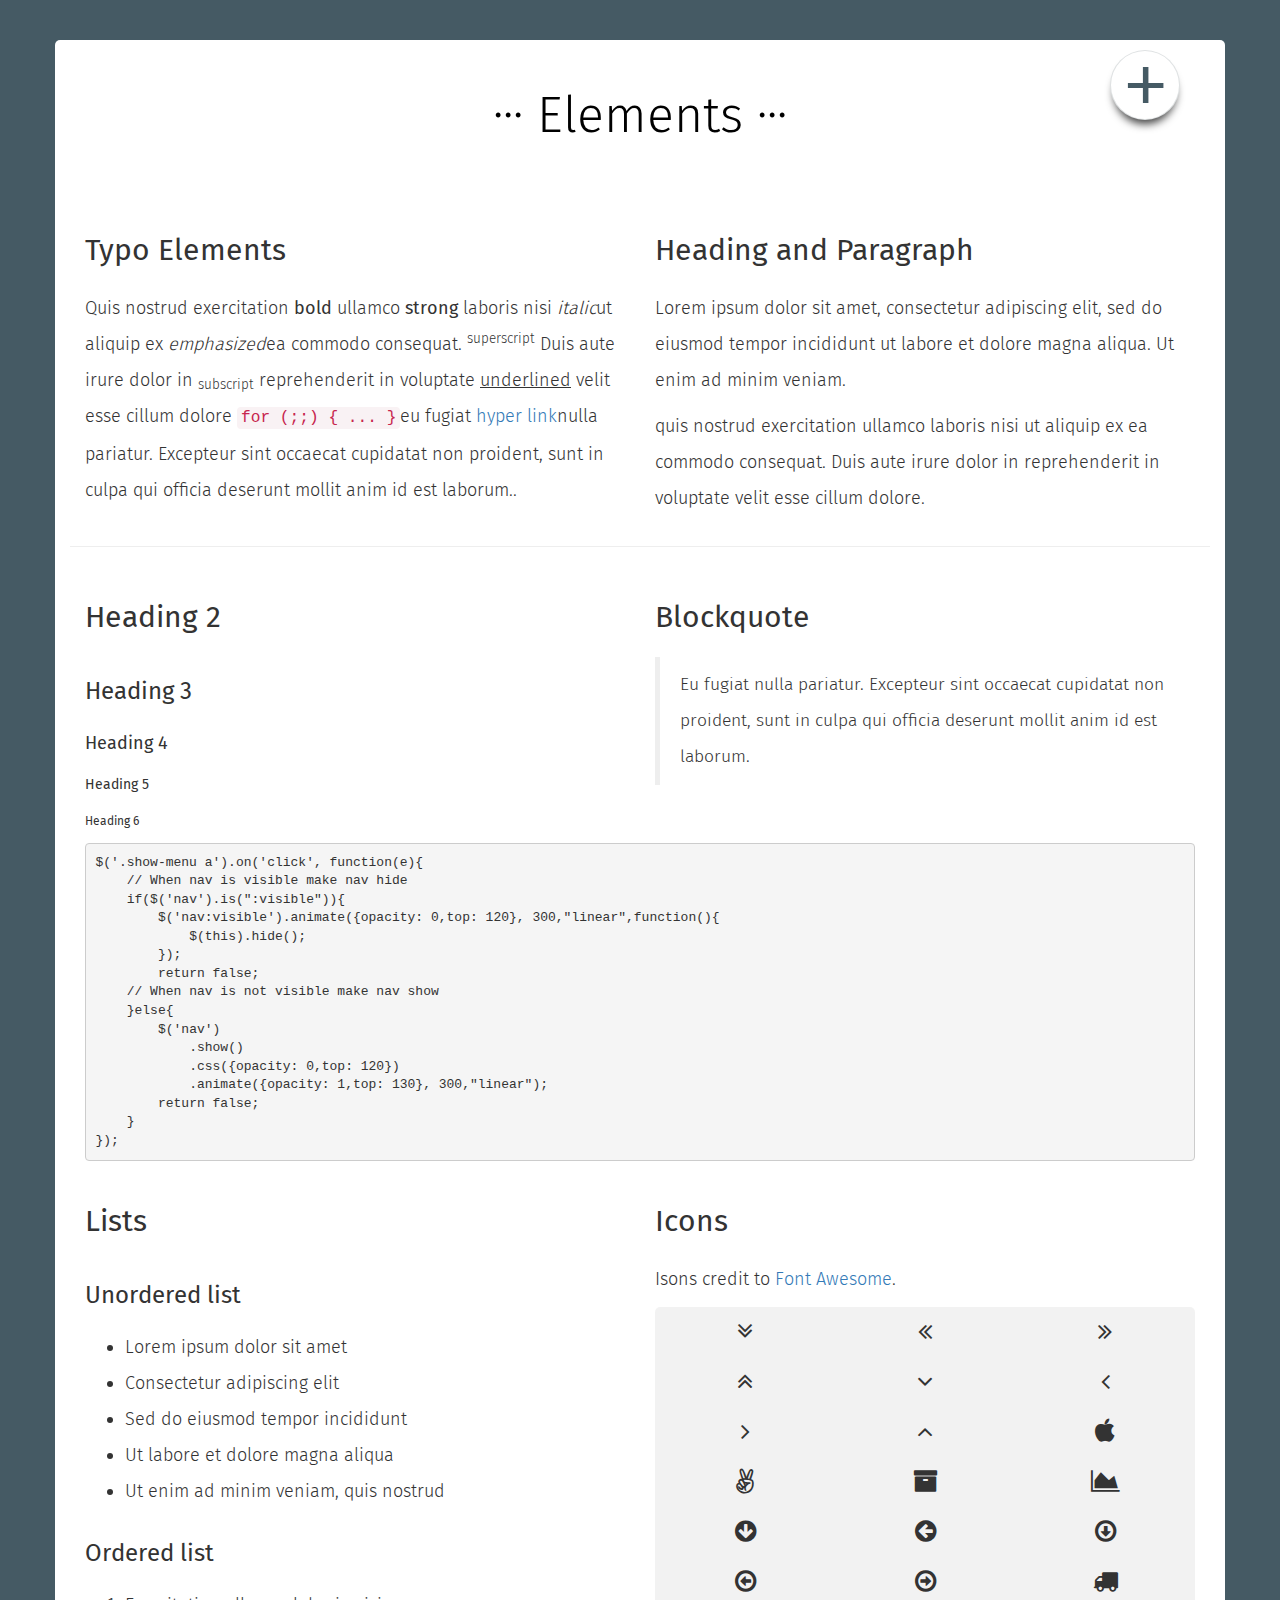
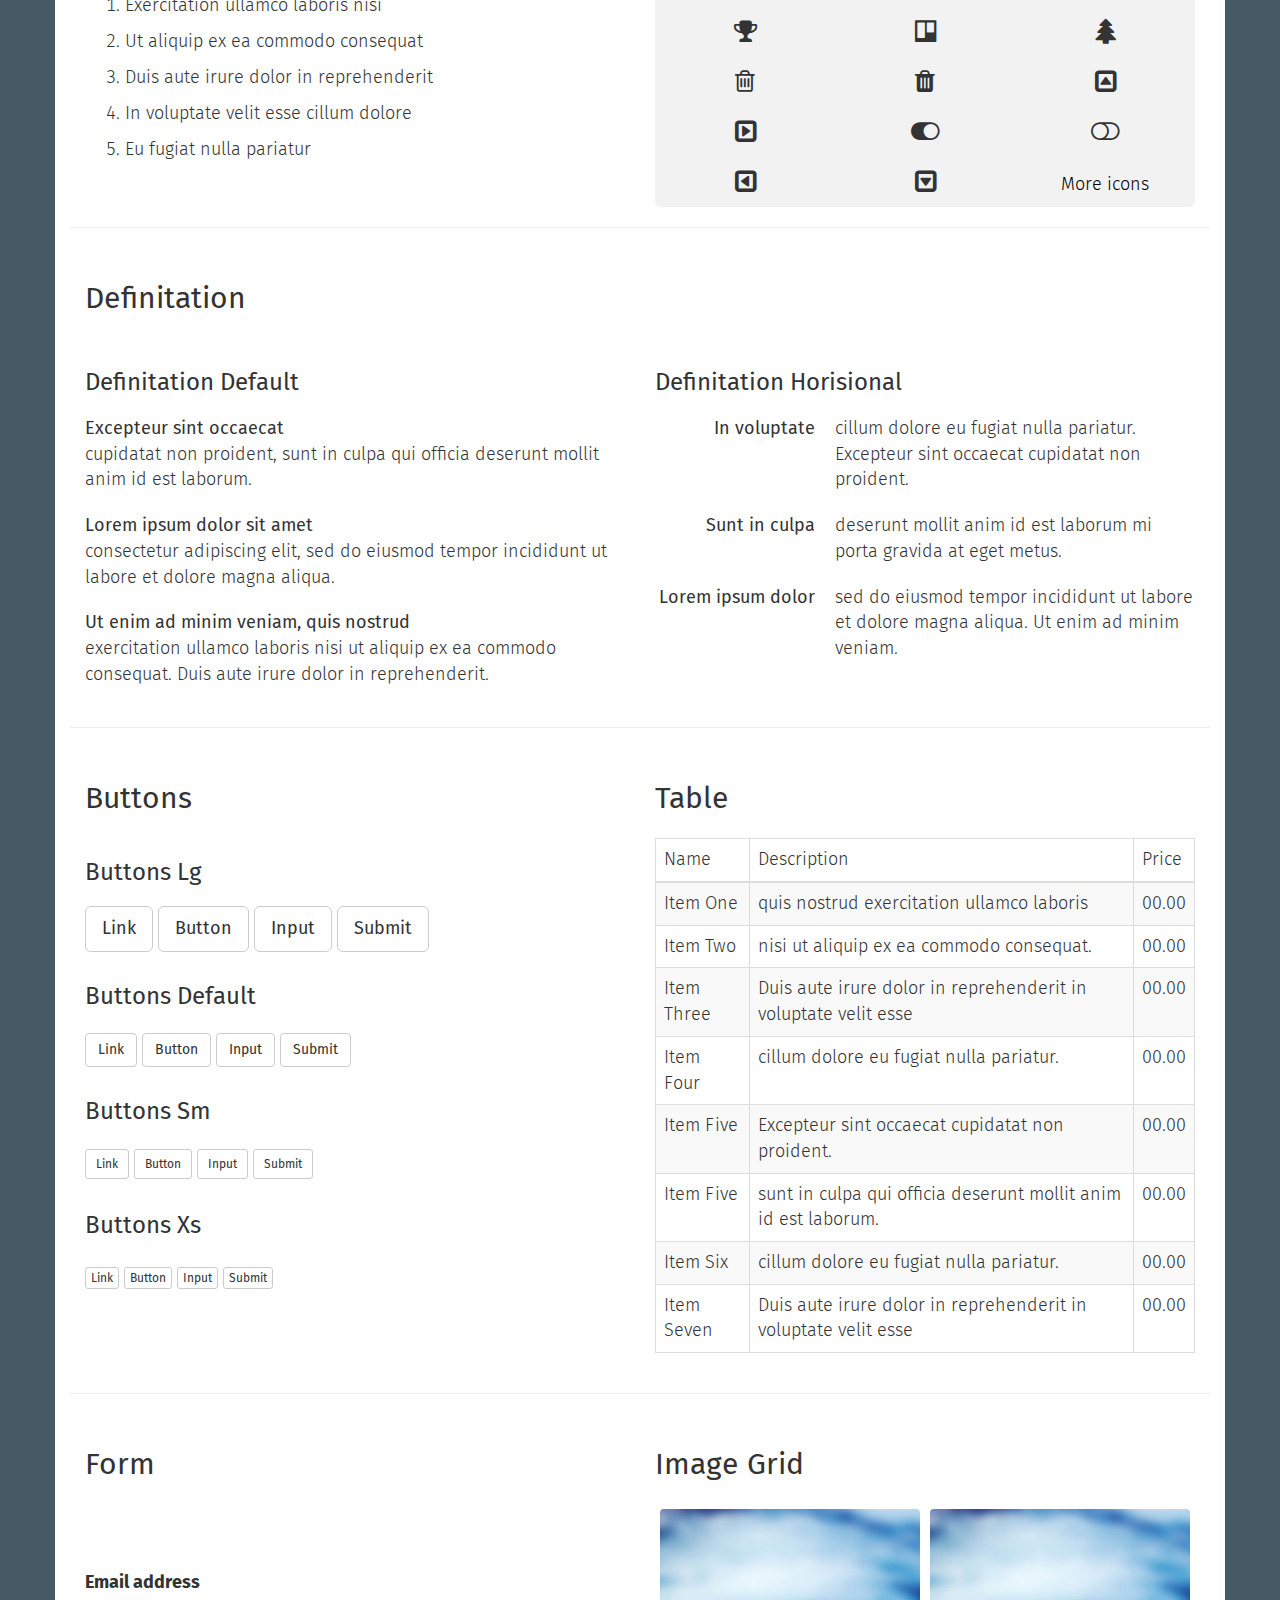
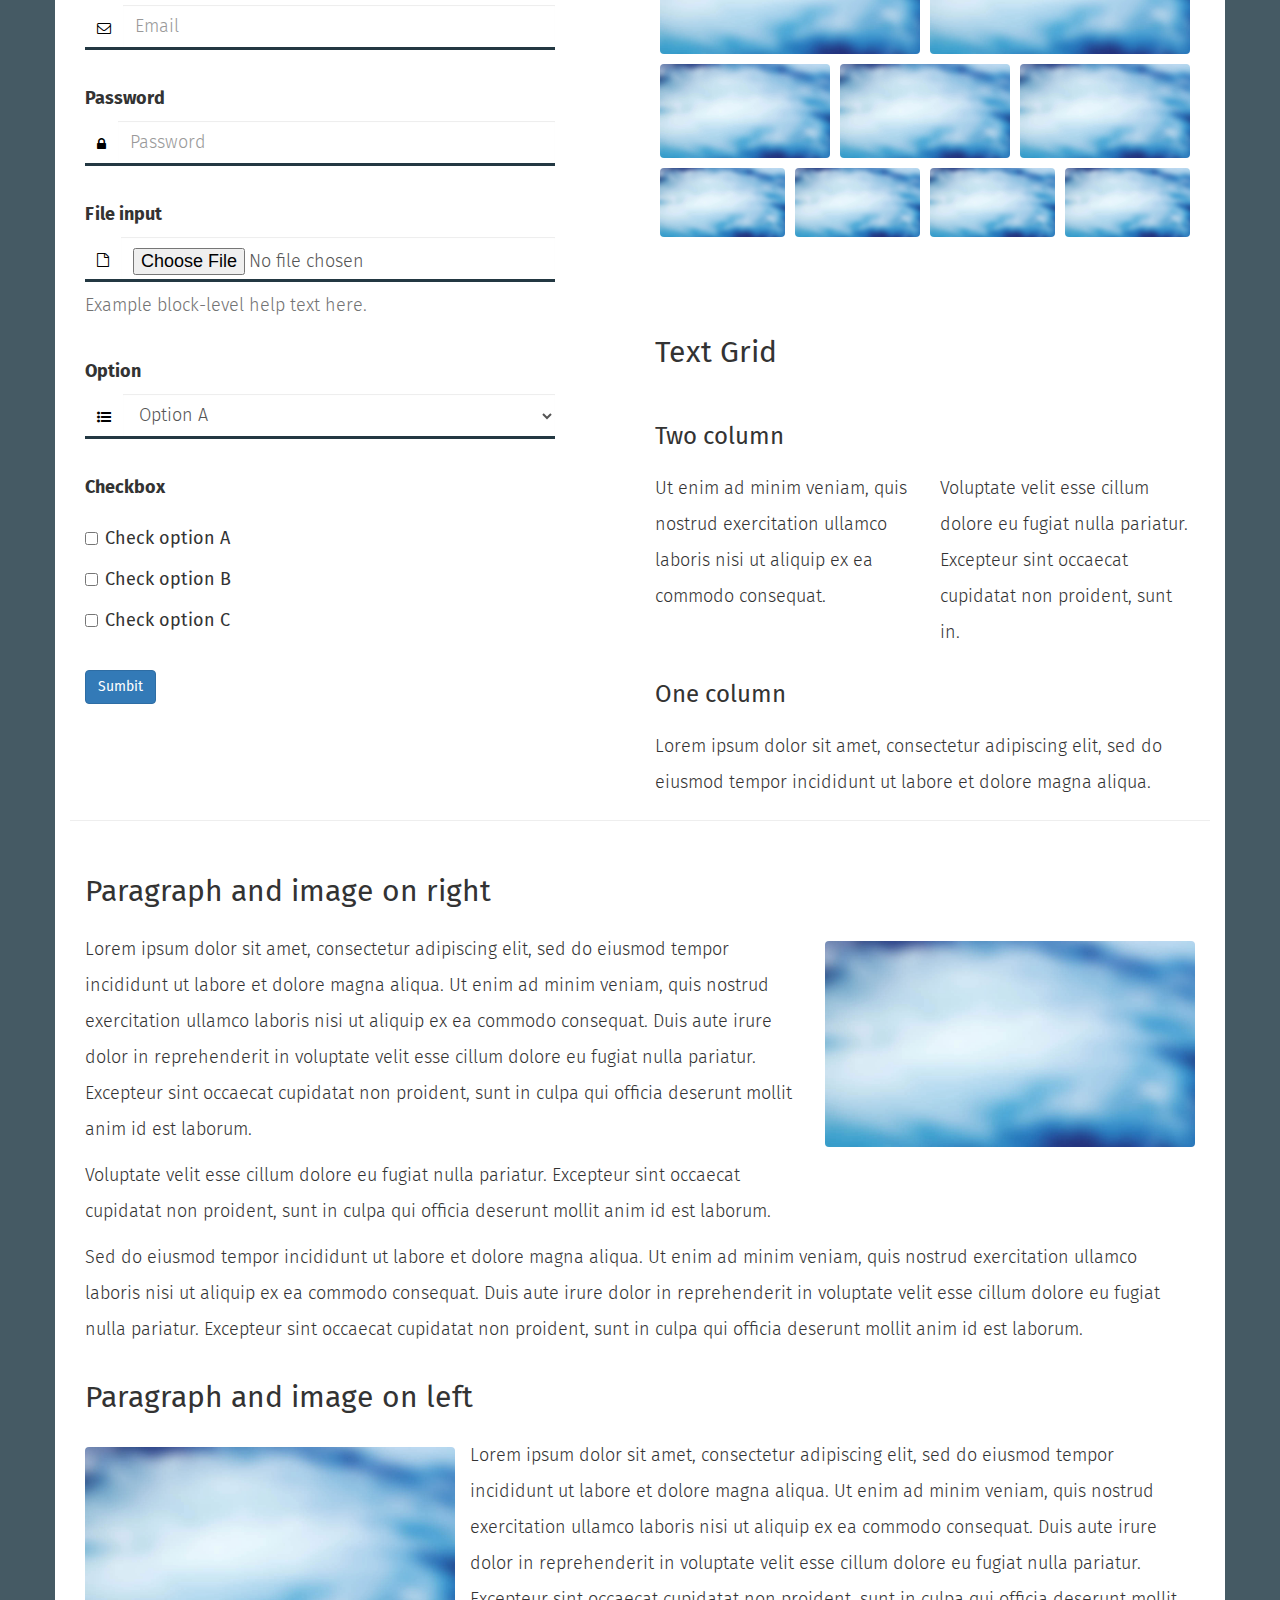
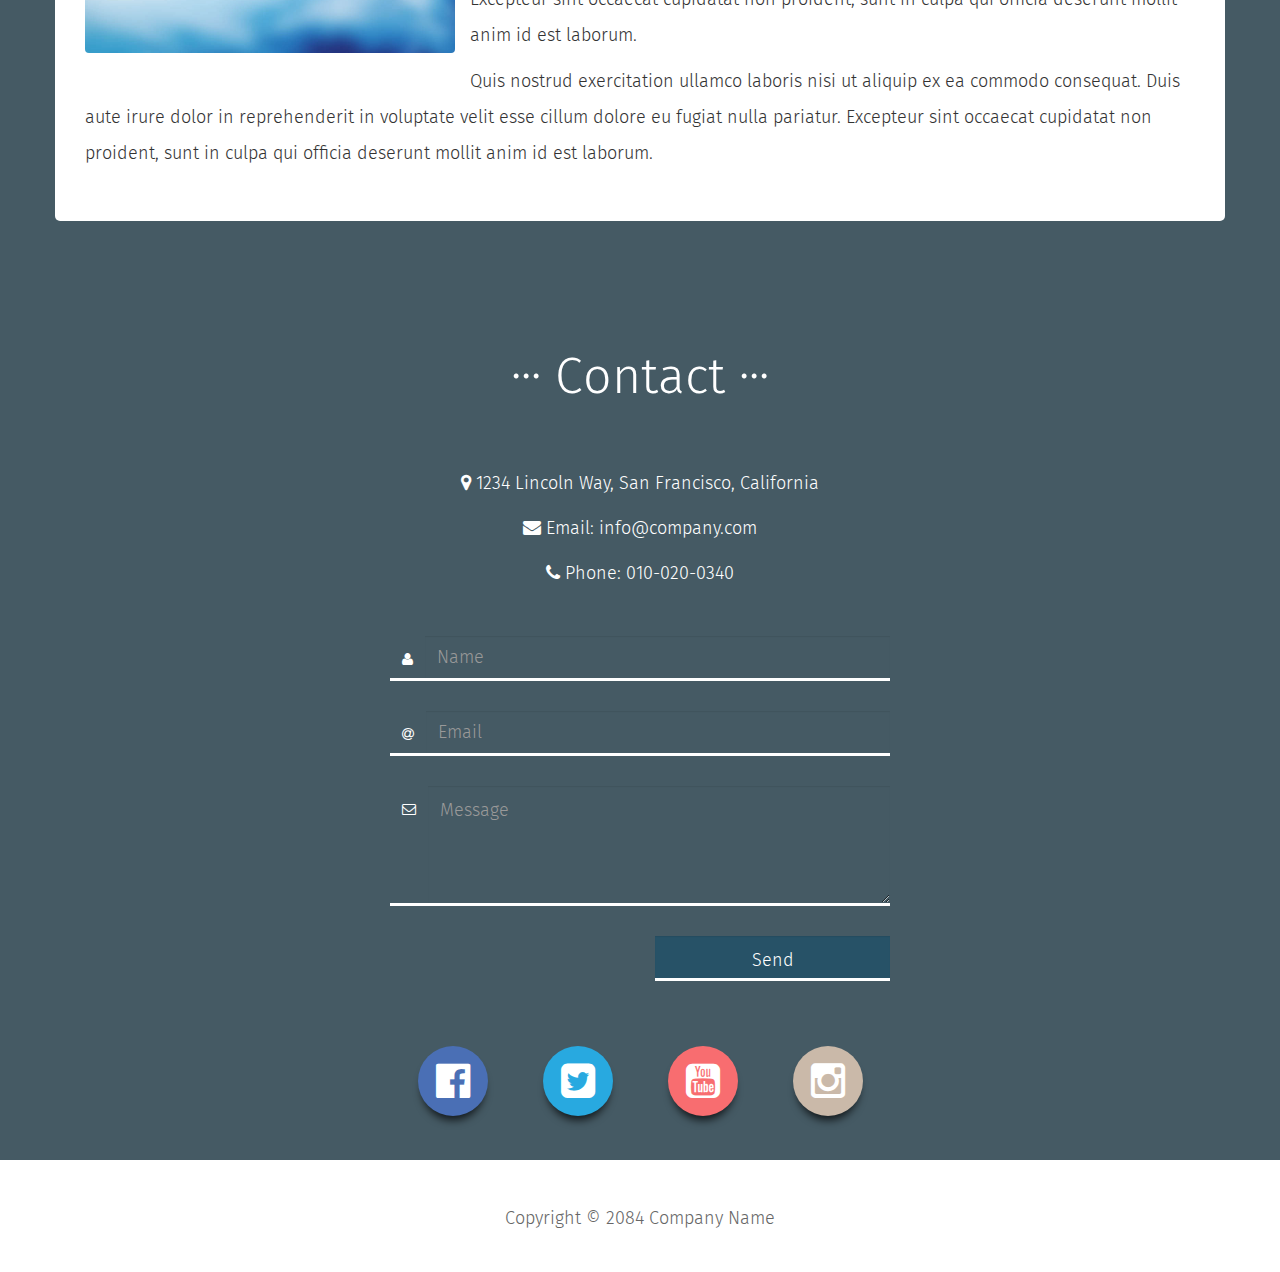
<file: elements.html>
<!DOCTYPE html>
<html lang="en" class="ie_11_scroll">
    <head>
        <meta charset="utf-8">
        <meta http-equiv="X-UA-Compatible" content="IE=edge">
        <meta name="viewport" content="hhhwidth=device-width, initial-scale=1">
        <title>App Landing Page</title>
<!--

App Landing Template

http://www.templatemo.com/tm-474-app-landing

-->
        <!-- CSS -->
        <link rel="stylesheet" href="css/bootstrap.min.css">
        <link rel="stylesheet" href="css/font-awesome.min.css">
        <link rel="stylesheet" href="css/templatemo_style.css">
        <!-- Favicon and touch icons -->
        <link rel="shortcut icon" href="favicon.png" />
        <!--[if lt IE 9]>
          <script src="https://oss.maxcdn.com/html5shiv/3.7.2/html5shiv.min.js"></script>
          <script src="https://oss.maxcdn.com/respond/1.4.2/respond.min.js"></script>
        <![endif]-->
    </head>
    <body>
        <!-- Top menu -->
        <div class="show-menu">
            <a href="#" class="shadow-top-down">+</a>
        </div>
        <nav class="main-menu shadow-top-down">
            <ul class="nav nav-pills nav-stacked">
                <li><a class="scroll_effect" href="index.html">Home</a></li>
                <li><a class="scroll_effect" href="#templatemo_element">Elements</a></li>
            </ul>
        </nav>
        <!-- Elements -->
        <section id="templatemo_element">
            <div class="container">
                <header class="template_header">
                    <h1 class="text-center"><span>...</span> Elements <span>...</span></h1>
                </header>
                <div class="col-md-6">
                    <h2>Typo Elements</h2>
                    <p>Quis nostrud exercitation <b>bold</b> ullamco <strong>strong</strong> laboris nisi <i>italic</i>ut aliquip ex <em>emphasized</em>ea commodo consequat. <sup>superscript</sup> Duis aute irure dolor in <sub>subscript</sub> reprehenderit in voluptate <u>underlined</u> velit esse cillum dolore <code>for (;;) { ... }</code>eu fugiat <a href="#">hyper link</a>nulla pariatur. Excepteur sint occaecat cupidatat non proident, sunt in culpa qui officia deserunt mollit anim id est laborum..</p>
                </div>
                <div class="col-md-6">
                    <h2>Heading and Paragraph</h2>
                    <p>Lorem ipsum dolor sit amet, consectetur adipiscing elit, sed do eiusmod tempor incididunt ut labore et dolore magna aliqua. Ut enim ad minim veniam.</p>
                    <p>quis nostrud exercitation ullamco laboris nisi ut aliquip ex ea commodo consequat. Duis aute irure dolor in reprehenderit in voluptate velit esse cillum dolore.</p>
                </div>
                <div class="clearfix"></div>
                <hr />
                <div class="col-md-6">
                    <h2>Heading 2</h2>
                    <h3>Heading 3</h3>
                    <h4>Heading 4</h4>
                    <h5>Heading 5</h5>
                    <h6>Heading 6</h6>
                </div>
                <div class="col-md-6">
                    <h2>Blockquote</h2>
                    <blockquote>Eu fugiat nulla pariatur. Excepteur sint occaecat cupidatat non proident, sunt in culpa qui officia deserunt mollit anim id est laborum.</blockquote>
                </div>
                <div class="col-xs-12">
<pre><code>$('.show-menu a').on('click', function(e){
    // When nav is visible make nav hide
    if($('nav').is(":visible")){
        $('nav:visible').animate({opacity: 0,top: 120}, 300,"linear",function(){
            $(this).hide();
        });
        return false;
    // When nav is not visible make nav show
    }else{
        $('nav')
            .show()
            .css({opacity: 0,top: 120})
            .animate({opacity: 1,top: 130}, 300,"linear");
        return false;
    }
});</code></pre>
                </div>
                <div class="col-md-6">
                    <h2>Lists</h2>
                    <h3>Unordered list</h3>
                    <ul>
                        <li>Lorem ipsum dolor sit amet</li>
                        <li>Consectetur adipiscing elit</li>
                        <li>Sed do eiusmod tempor incididunt</li>
                        <li>Ut labore et dolore magna aliqua</li>
                        <li>Ut enim ad minim veniam, quis nostrud</li>
                    </ul>
                    <h3>Ordered list</h3>
                    <ol>
                        <li>Exercitation ullamco laboris nisi</li>
                        <li>Ut aliquip ex ea commodo consequat</li>
                        <li>Duis aute irure dolor in reprehenderit</li>
                        <li>In voluptate velit esse cillum dolore</li>
                        <li>Eu fugiat nulla pariatur</li>
                    </ol>
                </div>
                <div class="col-md-6">
                    <h2>Icons</h2>
                    <p>Isons credit to <a href="https://fortawesome.github.io/Font-Awesome/">Font Awesome</a>.</p>
                    <div id="element-icon-wapper">
                      <div class="col-xs-4"><i class="fa fa-angle-double-down"></i></div>
                      <div class="col-xs-4"><i class="fa fa-angle-double-left"></i></div>
                      <div class="col-xs-4"><i class="fa fa-angle-double-right"></i></div>
                      <div class="col-xs-4"><i class="fa fa-angle-double-up"></i></div>
                      <div class="col-xs-4"><i class="fa fa-angle-down"></i></div>
                      <div class="col-xs-4"><i class="fa fa-angle-left"></i></div>
                      <div class="col-xs-4"><i class="fa fa-angle-right"></i></div>
                      <div class="col-xs-4"><i class="fa fa-angle-up"></i></div>
                      <div class="col-xs-4"><i class="fa fa-apple"></i></div>
                      <div class="col-xs-4"><i class="fa fa-angellist"></i></div>
                      <div class="col-xs-4"><i class="fa fa-archive"></i></div>
                      <div class="col-xs-4"><i class="fa fa-area-chart"></i></div>
                      <div class="col-xs-4"><i class="fa fa-arrow-circle-down"></i></div>
                      <div class="col-xs-4"><i class="fa fa-arrow-circle-left"></i></div>
                      <div class="col-xs-4"><i class="fa fa-arrow-circle-o-down"></i></div>
                      <div class="col-xs-4"><i class="fa fa-arrow-circle-o-left"></i></div>
                      <div class="col-xs-4"><i class="fa fa-arrow-circle-o-right"></i></div>
                      <div class="col-xs-4"><i class="fa fa-truck"></i></div>
                      <div class="col-xs-4"><i class="fa fa-trophy"></i></div>
                      <div class="col-xs-4"><i class="fa fa-trello"></i></div>
                      <div class="col-xs-4"><i class="fa fa-tree"></i></div>
                      <div class="col-xs-4"><i class="fa fa-trash-o"></i></div>
                      <div class="col-xs-4"><i class="fa fa-trash"></i></div>
                      <div class="col-xs-4"><i class="fa fa-toggle-up"></i></div>
                      <div class="col-xs-4"><i class="fa fa-toggle-right"></i></div>
                      <div class="col-xs-4"><i class="fa fa-toggle-on"></i></div>
                      <div class="col-xs-4"><i class="fa fa-toggle-off"></i></div>
                      <div class="col-xs-4"><i class="fa fa-toggle-left"></i></div>
                      <div class="col-xs-4"><i class="fa fa-toggle-down"></i></div>
                      <div class="col-xs-4">
                            <a href="https://fortawesome.github.io/Font-Awesome/cheatsheet/" target="_blank">More icons</a>
                      </div>
                    </div>
                </div>
                <div class="clearfix"></div>
                <hr />
                <div class="col-md-12">
                    <h2>Definitation</h2>
                </div>
                <div class="col-md-6">
                    <h3>Definitation Default</h3>
                    <dl>
                        <dt>Excepteur sint occaecat</dt>
                        <dd>cupidatat non proident, sunt in culpa qui officia deserunt mollit anim id est laborum.</dd>
                    </dl>
                    <dl>
                        <dt>Lorem ipsum dolor sit amet</dt>
                        <dd>consectetur adipiscing elit, sed do eiusmod tempor incididunt ut labore et dolore magna aliqua.</dd>
                    </dl>
                    <dl>
                        <dt>Ut enim ad minim veniam, quis nostrud</dt>
                        <dd>exercitation ullamco laboris nisi ut aliquip ex ea commodo consequat. Duis aute irure dolor in reprehenderit.</dd>
                    </dl>
                </div>
                <div class="col-md-6">
                    <h3>Definitation Horisional</h3>
                    <dl class="dl-horizontal">
                        <dt>In voluptate</dt>
                        <dd>cillum dolore eu fugiat nulla pariatur. Excepteur sint occaecat cupidatat non proident.</dd>
                    </dl>
                    <dl class="dl-horizontal">
                        <dt>Sunt in culpa</dt>
                        <dd>deserunt mollit anim id est laborum mi porta gravida at eget metus.</dd>
                    </dl>
                    <dl class="dl-horizontal">
                        <dt>Lorem ipsum dolor</dt>
                        <dd>sed do eiusmod tempor incididunt ut labore et dolore magna aliqua. Ut enim ad minim veniam.</dd>
                    </dl>
                </div>
                <div class="clearfix"></div>
                <hr />
                <div class="col-md-6">
                    <h2>Buttons</h2>
                    <h3>Buttons Lg</h3>
                    <a class="btn btn-lg btn-default" href="#" role="button">Link</a>
                    <button class="btn btn-lg btn-default" type="submit">Button</button>
                    <input class="btn btn-lg btn-default" type="button" value="Input">
                    <input class="btn btn-lg btn-default" type="submit" value="Submit">
                    <h3>Buttons Default</h3>
                    <a class="btn btn-default" href="#" role="button">Link</a>
                    <button class="btn btn-default" type="submit">Button</button>
                    <input class="btn btn-default" type="button" value="Input">
                    <input class="btn btn-default" type="submit" value="Submit">
                    <h3>Buttons Sm</h3>
                    <a class="btn btn-sm btn-default" href="#" role="button">Link</a>
                    <button class="btn btn-sm btn-default" type="submit">Button</button>
                    <input class="btn btn-sm btn-default" type="button" value="Input">
                    <input class="btn btn-sm btn-default" type="submit" value="Submit">
                    <h3>Buttons Xs</h3>
                    <a class="btn btn-xs btn-default" href="#" role="button">Link</a>
                    <button class="btn btn-xs btn-default" type="submit">Button</button>
                    <input class="btn btn-xs btn-default" type="button" value="Input">
                    <input class="btn btn-xs btn-default" type="submit" value="Submit">
                </div>
                <div class="col-md-6">
                    <h2>Table</h2>
                    <table class="table table-striped table-bordered">
                        <thead>
                            <tr>
                                <th>Name</th>
                                <th>Description</th>
                                <th>Price</th>
                            </tr>
                        </thead>
                        <tbody>
                            <tr>
                                <td>Item One</td>
                                <td>quis nostrud exercitation ullamco laboris</td>
                                <td>00.00</td>
                            </tr>
                            <tr>
                                <td>Item Two</td>
                                <td>nisi ut aliquip ex ea commodo consequat.</td>
                                <td>00.00</td>
                            </tr>
                            <tr>
                                <td>Item Three</td>
                                <td>Duis aute irure dolor in reprehenderit in voluptate velit esse</td>
                                <td>00.00</td>
                            </tr>
                            <tr>
                                <td>Item Four</td>
                                <td>cillum dolore eu fugiat nulla pariatur.</td>
                                <td>00.00</td>
                            </tr>
                            <tr>
                                <td>Item Five</td>
                                <td>Excepteur sint occaecat cupidatat non proident.</td>
                                <td>00.00</td>
                            </tr>
                            <tr>
                                <td>Item Five</td>
                                <td>sunt in culpa qui officia deserunt mollit anim id est laborum.</td>
                                <td>00.00</td>
                            </tr>
                            <tr>
                                <td>Item Six</td>
                                <td>cillum dolore eu fugiat nulla pariatur.</td>
                                <td>00.00</td>
                            </tr>
                            <tr>
                                <td>Item Seven</td>
                                <td>Duis aute irure dolor in reprehenderit in voluptate velit esse</td>
                                <td>00.00</td>
                            </tr>
                        </tbody>
                    </table>
                </div>
                <div class="clearfix"></div>
                <hr />
                <div class="col-md-6">
                    <h2>Form</h2>
                    <form action="#" method="POST" class="col-xs-12 row" role="form">
                        <div class="form-group">
                            <label for="email">Email address</label>
                            <div class="input-group">
                                <div class="input-group-addon"><i class="fa fa-envelope-o"></i></div>
                                <input type="email" class="form-control" id="email" placeholder="Email">
                            </div>
                        </div>
                        <div class="form-group">
                            <label for="password">Password</label>
                            <div class="input-group">
                                <div class="input-group-addon"><i class="fa fa-lock"></i></div>
                                <input type="password" class="form-control" id="password" placeholder="Password">
                            </div>
                        </div>
                        <div class="form-group">
                            <label for="file">File input</label>
                            <div class="input-group">
                                <div class="input-group-addon"><i class="fa fa-file-o"></i></div>
                                <input type="file" id="file" class="form-control">
                            </div>
                            <p class="help-block">Example block-level help text here.</p>
                        </div>
                        <div class="form-group">
                            <label for="option">Option</label>
                            <div class="input-group">
                                <div class="input-group-addon"><i class="fa fa-list-ul"></i></div>
                                <select class="form-control" id="option">
                                    <option>Option A</option>
                                    <option>Option B</option>
                                    <option>Option C</option>
                                    <option>Option D</option>
                                    <option>Option E</option>
                                </select>
                            </div>
                        </div>
                        <div class="form-group">
                            <label>Checkbox</label>
                            <div class="checkbox">
                                <label>
                                    <input type="checkbox"> Check option A
                                </label>
                            </div>
                            <div class="checkbox">
                                <label>
                                    <input type="checkbox"> Check option B
                                </label>
                            </div>
                            <div class="checkbox">
                                <label>
                                    <input type="checkbox"> Check option C
                                </label>
                            </div>
                        </div>
                        <div class="form-group">
                            <button type="submit" class="btn btn-primary">Sumbit</button>
                        </div>
                    </form>
                </div>
                <div class="col-md-6">
                    <h2>Image Grid</h2>
                    <div id="img-grid-wapper">
                        <div class="col-xs-6"><img src="images/blur_img.jpg" alt="" class="img-responsive img-rounded"></div>
                        <div class="col-xs-6"><img src="images/blur_img.jpg" alt="" class="img-responsive img-rounded"></div>
                        <div class="col-xs-4"><img src="images/blur_img.jpg" alt="" class="img-responsive img-rounded"></div>
                        <div class="col-xs-4"><img src="images/blur_img.jpg" alt="" class="img-responsive img-rounded"></div>
                        <div class="col-xs-4"><img src="images/blur_img.jpg" alt="" class="img-responsive img-rounded"></div>
                        <div class="col-xs-3"><img src="images/blur_img.jpg" alt="" class="img-responsive img-rounded"></div>
                        <div class="col-xs-3"><img src="images/blur_img.jpg" alt="" class="img-responsive img-rounded"></div>
                        <div class="col-xs-3"><img src="images/blur_img.jpg" alt="" class="img-responsive img-rounded"></div>
                        <div class="col-xs-3"><img src="images/blur_img.jpg" alt="" class="img-responsive img-rounded"></div>
                    </div>
                    <h2>&nbsp;</h2>
                    <h2>Text Grid</h2>
                    <div class="row">
                        <div class="col-xs-12"><h3>Two column</h3></div>
                        <div class="col-xs-6">Ut enim ad minim veniam, quis nostrud exercitation ullamco laboris nisi ut aliquip ex ea commodo consequat.</div>
                        <div class="col-xs-6">Voluptate velit esse cillum dolore eu fugiat nulla pariatur. Excepteur sint occaecat cupidatat non proident, sunt in.</div>
                        <div class="col-xs-12"><h3>One column</h3></div>
                        <div class="col-xs-12">Lorem ipsum dolor sit amet, consectetur adipiscing elit, sed do eiusmod tempor incididunt ut labore et dolore magna aliqua.</div>
                    </div>
                </div>
                <div class="clearfix"></div>
                <hr />
                <div class="col-xs-12">
                    <h2>Paragraph and image on right</h2>
                    <p class="img-n-pargaraph">
                        <img src="images/blur_img.jpg" alt="" class="img-responsive img-rounded col-sm-4 pull-right">
                        Lorem ipsum dolor sit amet, consectetur adipiscing elit, sed do eiusmod tempor incididunt ut labore et dolore magna aliqua. Ut enim ad minim veniam, quis nostrud exercitation ullamco laboris nisi ut aliquip ex ea commodo consequat. Duis aute irure dolor in reprehenderit in voluptate velit esse cillum dolore eu fugiat nulla pariatur. Excepteur sint occaecat cupidatat non proident, sunt in culpa qui officia deserunt mollit anim id est laborum.
                    </p>
                    <p>
                        Voluptate velit esse cillum dolore eu fugiat nulla pariatur. Excepteur sint occaecat cupidatat non proident, sunt in culpa qui officia deserunt mollit anim id est laborum.
                    </p>
                    <p>
                        Sed do eiusmod tempor incididunt ut labore et dolore magna aliqua. Ut enim ad minim veniam, quis nostrud exercitation ullamco laboris nisi ut aliquip ex ea commodo consequat. Duis aute irure dolor in reprehenderit in voluptate velit esse cillum dolore eu fugiat nulla pariatur. Excepteur sint occaecat cupidatat non proident, sunt in culpa qui officia deserunt mollit anim id est laborum.
                    </p>
                    <h2>Paragraph and image on left</h2>
                    <p class="img-n-pargaraph">
                        <img src="images/blur_img.jpg" alt="" class="img-responsive img-rounded col-sm-4 pull-left">
                        Lorem ipsum dolor sit amet, consectetur adipiscing elit, sed do eiusmod tempor incididunt ut labore et dolore magna aliqua. Ut enim ad minim veniam, quis nostrud exercitation ullamco laboris nisi ut aliquip ex ea commodo consequat. Duis aute irure dolor in reprehenderit in voluptate velit esse cillum dolore eu fugiat nulla pariatur. Excepteur sint occaecat cupidatat non proident, sunt in culpa qui officia deserunt mollit anim id est laborum.
                    </p>
                    <p>
                        Quis nostrud exercitation ullamco laboris nisi ut aliquip ex ea commodo consequat. Duis aute irure dolor in reprehenderit in voluptate velit esse cillum dolore eu fugiat nulla pariatur. Excepteur sint occaecat cupidatat non proident, sunt in culpa qui officia deserunt mollit anim id est laborum.
                    </p>
                </div>
            </div>
        </section>

        <!-- Contact -->
        <section id="templatemo_contact">
            <div class="container">
                <div class="row">
                    <div class="col-sm-12">
                        <header class="template_header">
                            <h1 class="text-center"><span>...</span> Contact <span>...</span></h1>
                        </header>
                        <p class="text-center">
                            <i class="fa fa-map-marker"></i> 1234 Lincoln Way, San Francisco, California<br />
                            <i class="fa fa-envelope"></i> Email: <a href="mailto:info@company.com">info@company.com</a><br />
                            <i class="fa fa-phone"></i> Phone: <a href="tel:010-020-0340">010-020-0340</a>
                        </p>
                    </div>
                </div>
                <form role="form" action="#" method="post">
                    <div class="form-group">
                        <div class="input-group">
                            <div class="input-group-addon"><i class="fa fa-user"></i></div>
                            <input type="text" name="name" class="form-control" id="contact-name" placeholder="Name">
                        </div>
                    </div>
                    <div class="form-group">
                        <div class="input-group">
                            <div class="input-group-addon"><i class="fa fa-at"></i></div>
                            <input type="text" name="email" class="form-control" placeholder="Email">
                        </div>
                    </div>
                    <div class="form-group">
                        <div class="input-group">
                            <div class="input-group-addon"><i class="fa fa-envelope-o"></i></div>
                            <textarea name="message" class="form-control" id="contact-message" placeholder="Message"></textarea>
                        </div>
                    </div>
                    <div class="form-group row">
                        <div class="col-xs-6 col-xs-offset-6">
                            <button type="submit" class="form-control">Send</button>
                        </div>
                    </div>
                </form>
                <div class="row">
                    <div class="col-md-6 col-md-offset-3">
                        <ul class="nav nav-pills social">
                            <li><a href="#" class="shadow-top-down social-facebook"><i class="fa fa-facebook-official"></i></a></li>
                            <li><a href="#" class="shadow-top-down social-twitter"><i class="fa fa-twitter-square"></i></a></li>
                            <li><a href="#" class="shadow-top-down social-youtube"><i class="fa fa-youtube-square"></i></a></li>
                            <li><a href="#" class="shadow-top-down social-instagram"><i class="fa fa-instagram"></i></a></li>
                        </ul>
                    </div>
                </div>
            </div>
        </section>
        <!-- Footer -->
        <footer>
            <div class="container">
                <div class="row">
                    <div class="col-xs-12 footer-copyright">
                        <p>Copyright &copy; 2084 <a href="#" target="_parent">Company Name</a></p>
                    </div>
                </div>
            </div>
        </footer>
        <!-- require plugins -->
        <script src="js/jquery.min.js"></script>
        <script src="js/jquery-ui.min.js"></script>
        <script src="js/bootstrap.min.js"></script>
        <script src="js/jquery.parallax.js"></script>
        <!-- template mo config script -->
        <script src="js/templatemo_scripts.js"></script>
    </body>
</html>
</file>
<file: css/templatemo_style.css>
/* 

App Landing Template

http://www.templatemo.com/tm-474-app-landing

*/

@font-face {
    font-family: 'Fira Sans';
    src: url('../fonts/FiraSans-Light.eot');
    src: local('Fira Sans Light'),
         url('../fonts/FiraSans-Light.eot') format('embedded-opentype'),
         url('../fonts/FiraSans-Light.woff') format('woff'),
         url('../fonts/FiraSans-Light.ttf') format('truetype');
    font-weight: 300;
    font-style: normal;
}
@font-face {
    font-family: 'Fira Sans';
    src: url('../fonts/FiraSans-Regular.eot');
    src: local('Fira Sans Regular'),
         url('../fonts/FiraSans-Regular.eot') format('embedded-opentype'),
         url('../fonts/FiraSans-Regular.woff') format('woff'),
         url('../fonts/FiraSans-Regular.ttf') format('truetype');
    font-weight: 400;
    font-style: normal;

}
@font-face {
    font-family: 'Fira Sans';
    src: url('../fonts/FiraSans-Bold.eot');
    src: local('Fira Sans Bold'),
         url('../fonts/FiraSans-Bold.eot') format('embedded-opentype'),
         url('../fonts/FiraSans-Bold.woff') format('woff'),
         url('../fonts/FiraSans-Bold.ttf') format('truetype');
    font-weight: 700;
    font-style: normal;
}
html {
    overflow: hidden;
}
body {
    background: #455a64;
    overflow: auto;
    height: 100vh;
}
/***** Typography *****/
body, p, a, th, td, li, dl, .form-control { font: normal normal 300 18px/2em 'Fira Sans';}
b, strong, dt { font-weight: 400;}
h1, h2, h3, h4, h5, h6 { line-height: 2em;}
/***** Material Shadow *****/
.shadow-top-down {
    box-shadow: 0px 8px 8px -4px rgba(0,0,0,0.75);
    transition: all .5s;
}
.shadow-top-down:hover { box-shadow: 0px 0px 8px 0px rgba(0,0,0,0.25);}
/***** Material Form Elements *****/
form {
    max-width: 500px;
    margin: 0 auto;
    margin-top: 30px;
}
form .form-group { margin-top: 30px;}
form input.form-control,
form button.form-control,
form textarea.form-control ,
form select.form-control {
    border: 0px;
    background-color: transparent;
    border-bottom: 3px solid #233842;
    border-radius: 0px;
    height: 45px;
}
form input.form-control:focus,
form button.form-control:focus,
form textarea.form-control:focus {
    border-bottom-color: #c0c0c0;
    box-shadow: none;
}
form button.form-control {
    background-color: #275267;
    transition: .5s;
}
form button.form-control[type=reset] { background-color: transparent;}
form button.form-control:hover,
form button.form-control:focus {
    border-bottom-color: #275267;
    background-color: #1c2d35;
}
form textarea.form-control { min-height: 120px;}
form .input-group-addon { 
    border: 0px;
    background-color: transparent;
    border-bottom: 3px solid #233842;
    vertical-align: top;
    border-radius: 0;
    color: white;
}
form .input-group-addon i { padding-top: 10px;color: #000;}
form .checkbox input[type=checkbox] { margin-top: 12px;}
/***** Images Padding Config *****/
.img-rounded { border-radius: 4px;}
.img-n-pargaraph .pull-right {
    padding: 0;
    margin: 10px 0 15px 15px;
}
.img-n-pargaraph .pull-left {
    padding: 0;
    margin: 10px 15px 15px 0;
}
/***** Template Header *****/
header.template_header h1 {
    font: normal normal 200 50px/150px 'Fira Sans', sans-serif;
    text-align: center;
    margin-top: 0px;
    color: #fff;
}
header.template_header h1 span {
    position: relative; 
    top: -15px;
}
/***** Main Menu *****/
nav.main-menu {
    top: 130px;
    right: 100px;
    z-index: 998;
    display: none;
    position: fixed;
    background: #fff;
    padding: 15px;
    border-radius: 5px;
    border: 1px solid rgba(37,58,68,.15);
}
nav.main-menu a:link, nav.main-menu a:hover, nav.main-menu a:focus, nav.main-menu a { 
    color: #455a64;
    text-align: left;
    font: normal normal 400 18px/30px 'Fira Sans', sans-serif;
    padding: 10px 50px 10px 30px;
    border-radius: 0;
}
.show-menu {
    position: fixed;
    z-index: 999;
    top: 50px;
    right: 100px;
    text-align: center;
}
.show-menu a:hover, .show-menu a {
    font: normal normal 100 100px/70px 'Fira Sans', sans-serif;
    border: 1px solid rgba(37,58,68,.15);
    text-decoration: none;
    border-radius: 50px;
    background: #fff;
    display: block;
    color: #455a64;
    width: 70px;
    height: 70px;
    padding: 0px;
    outline: none;
}
/***** Home *****/
#templatemo_home {
    background: #154558 url(../images/jumbo_background.png) fixed;
    /*background:  url(../images/.jpg) fixed;*/
    background-size: cover;
    min-height: 100vh;
    padding-bottom: 130px;
    color: #fff;
}
#templatemo_home .templatemo_home_inner_wapper {
    width: 100%;
    max-width: 500px;
    margin: 0 auto;
}
#templatemo_home h1 {
    margin-top: 20vh;
    font: normal normal 400 70px/80px 'Fira Sans', sans-serif;
}
#templatemo_home h2 {
    font: normal normal 100 36px/40px 'Fira Sans', sans-serif;
}
#templatemo_home p {
    position: absolute;
    bottom: 0;
    left: calc(50% - 30px);
    width: 30px;
    text-align: center;
}
#templatemo_home p a {
    text-decoration: none;
}
#templatemo_home p a i{
    font-size: 68px;
    color: #fff;
}
#templatemo_home a.btn_wapper {
    margin-bottom: 150px;
}
#templatemo_home a.btn {
    font: normal normal 300 18px/60px 'Fira Sans', sans-serif;
    margin-bottom: 30px;
    border-radius: 0px;
    background: #fff;
    height: 63px;
    color: #000;
    padding: 0;
}
/***** Features *****/
#templatemo_features {
    background: #455a64 url(../images/pattern_bg.png) fixed;
    padding-bottom: 0;
}
#templatemo_features p {
    padding-bottom: 30px;
    text-align: center;
}
#templatemo_features .feature-box {
    transition: all .5s;
    background: transparent;
    padding: 40px 0 40px 0;
    margin-bottom: 0px;
    margin-top: 0px;
}
#templatemo_features .feature-box:hover {
    padding: 0;
    color: #fff;
}
#templatemo_features .feature-box .feature-box-inner {
    box-shadow: inset 0px 0px 0 10px #cecece;
    border-bottom: 10px solid #cecece;
    border-top: 10px solid #cecece;
    transition: all .5s;
    background: #fff;
    padding: 20px;
    margin: auto;
    min-height: 552px;
}
#templatemo_features .feature-box:hover .feature-box-inner {
    box-shadow: inset 0px 0px 0px 0px #cecece;
    border-bottom: 10px solid #3d799f;
    border-top: 10px solid #3d799f;
    padding: 60px 20px 60px 20px;
    background: #3399cc;
}
#templatemo_features .feature-box p {
    max-width: auto;
    min-height: auto;
    line-height: 32px;
    padding: 30px 15px 0 15px;
    font-size: 18px;
    margin: auto;
}
#templatemo_features .feature-box .feature-box-icon {
    border-radius: 0px;
    text-align: center;
    padding-top: 50px;
    font-size: 56px;
    color:#233842;
}
/***** Download *****/
#templatemo_download { 
    background: url(../images/download_background.jpg) fixed;
}
#templatemo_download h2 {
    font: normal normal 100 100px/150px 'Fira Sans', sans-serif;
    text-align: center;
    color: #fff;
}
#templatemo_download p {
    text-align: center;
    color: #fff;
}
#templatemo_download a {
    margin: 50px auto 100px auto;
    display: block;
    width: 260px;
}
#templatemo_download .templatemo_download_text_wapper {
    width: 100%;
    max-width: 550px;
    margin: auto;
}
/***** Element *****/
#templatemo_element .container {
    background-color: #fff;
    margin-top: 40px;
    margin-bottom: 80px;
    padding-bottom: 40px;
    border-radius: 5px;
}
#templatemo_element header h1 { color: #000;}
#templatemo_element #element-icon-wapper {
    overflow: hidden;
    border-radius: 5px;
}
#templatemo_element #element-icon-wapper > div {
    background-color: rgba(0,0,0,.05);
    padding-bottom: 5px;
    padding-top: 5px;
    text-align: center;
    line-height: 40px;
    font-size: 25px;
}
#templatemo_element #element-icon-wapper > div:hover {
    transition: .5s;
    background-color: rgba(0,0,0,.2);
}
#templatemo_element #element-icon-wapper a { color: #000;}
#templatemo_element #img-grid-wapper > div { padding: 5px;}
/***** Contact *****/
#templatemo_contact {
    background: #455a64 url(../images/pattern_bg.png) fixed;
    color: #fff;
}
#templatemo_contact header h1 { color: #fff;}
#templatemo_contact p, #templatemo_contact a  {
    line-height: 2.5em;
    color: #fff;
}
#templatemo_contact form .form-group { margin-top: 30px;}
#templatemo_contact form input.form-control,
#templatemo_contact form button.form-control,
#templatemo_contact form textarea.form-control ,
#templatemo_contact form select.form-control { border-bottom: 3px solid #fff;color: #fff;}
#templatemo_contact form input.form-control:focus,
#templatemo_contact form button.form-control:focus,
#templatemo_contact form textarea.form-control:focus { border-bottom-color: #275267;}
#templatemo_contact form textarea.form-control { min-height: 120px;}
#templatemo_contact form .input-group-addon { border-bottom: 3px solid #fff;}
#templatemo_contact form .input-group-addon i { color: #fff;}
#templatemo_contact .social {
    margin: 0px auto 40px auto;
    text-align: center;
    max-width: 500px;
    width: 100%;
}
#templatemo_contact .social li {
    margin-left: 0;
    width: 25%;
}
#templatemo_contact .social a {
    margin: 50px auto 4px auto;
    background-color: #fff;
    border-radius: 50px;
    padding-top: 15px;
    font-size: 40px;
    line-height: 40px;
    transition: .5s;
    display: block;
    height: 70px;
    color: #fff;
    width: 70px;
}
#templatemo_contact .social a:hover {
    transform: rotate(360deg);
    color: #223741;
}
#templatemo_contact .social .social-facebook { background: #4a6fb5;}
#templatemo_contact .social .social-twitter { background: #28a9e0;}
#templatemo_contact .social .social-youtube { background: #f86d70;}
#templatemo_contact .social .social-instagram { background: #cab9a9;}
/***** Footer *****/
footer {
    padding: 20px 0 16px 0;
    text-align: center;
    background: #fff;
}
.footer-copyright p {
    margin:20px auto 20px auto;
    text-align: center;
    line-height: 32px;
    color: #666;
}
.footer-copyright a { 
    border-bottom: 1px dotted #fff;
    color: #666;
}
.footer-copyright a:hover {
    color: #000;
    border: 0;
}
@media (min-width: 992px) and (max-width: 1199px) {
    .show-menu {right: 50px;}
    nav.main-menu {right: 50px;}
}
@media (max-width: 991px) {
    .show-menu {right: 30px;}
    nav.main-menu {right: 30px;}
}
@media (max-width: 767px) {
    #templatemo_download h2 {font-size: 70px;}
    #templatemo_home h2 {font-size: 26px;}
}
@media (max-width: 400px) {
    nav.main-menu {right: 10px;}
    .show-menu {right: 10px;}
    #templatemo_contact .social a {
        padding: 18px;
        font-size: 25px;
        line-height: 20px;
        height: 60px;
        width: 60px;
    }
}
</file>
<file: week/lib/venobox/venobox.css>
/* ------ venobox.css --------*/
.vbox-overlay *, .vbox-overlay *:before, .vbox-overlay *:after{
    -webkit-backface-visibility: hidden;
    -webkit-box-sizing:border-box;
    -moz-box-sizing:border-box;
    box-sizing:border-box;
}
.vbox-overlay * { 
    -webkit-backface-visibility: visible;
    backface-visibility: visible;
}
.vbox-overlay{
    display: -webkit-flex;
    display: flex;
    -webkit-flex-direction: column;
    flex-direction: column;
    -webkit-justify-content: center;
    justify-content: center;
    -webkit-align-items: center;
    align-items: center;
    position: fixed;
    left: 0;
    top: 0;
    bottom: 0;
    right: 0;
    z-index: 1040;
    -webkit-transform:translateZ(1000px);
    transform: translateZ(1000px);
    transform-style: preserve-3d;
}

/* ----- navigation ----- */
.vbox-title{
    width: 100%;
    height: 40px;
    float: left;
    text-align: center;
    line-height: 28px;
    font-size: 12px;
    padding: 6px 40px;
    overflow: hidden;
    position: fixed;
    display: none;
    left: 0;
    z-index: 1050;
}
.vbox-close{
    cursor: pointer;
    position: fixed;
    top: 15px;
    right: 15px;
    width: 48px;
    height: 48px;
    display: block;
    background-position:10px center;
    overflow: hidden;
    font-size: 48px;
    line-height: 1;
    text-align: center;
    z-index: 1050;
}
.vbox-num{
    cursor: pointer;
    position: fixed;
    left: 0;
    height: 40px;
    display: block;
    overflow: hidden;
    line-height: 28px;
    font-size: 12px;
    padding: 6px 10px;
    display: none;
    z-index: 1050;
}
/* ----- navigation ARROWS ----- */
.vbox-next, .vbox-prev{
    position: fixed;
    top: 50%;
    margin-top: -15px;
    overflow: hidden;
    cursor: pointer;
    display: block;
    width: 45px;
    height: 45px;
    z-index: 1050;
}
.vbox-next span, .vbox-prev span{
    position: relative;
    width: 20px;
    height: 20px;
    border: 2px solid transparent;
    border-top-color: #B6B6B6;
    border-right-color: #B6B6B6;
    text-indent: -100px;
    position: absolute;
    top: 8px;
    display: block;
}
.vbox-prev{
    left: 15px;
}
.vbox-next{
    right: 30px;
}
.vbox-prev span{
    left: 10px;
    -ms-transform: rotate(-135deg);
    -webkit-transform: rotate(-135deg);
    transform: rotate(-135deg);
}
.vbox-next span{
    -ms-transform: rotate(45deg);
    -webkit-transform: rotate(45deg);
    transform: rotate(45deg);
    right: 10px;
}
/* ------- inline window ------ */
.vbox-inline{
    width: 420px;
    height: 315px;
    height: 70vh;
    padding: 10px;
    background: #fff;
    margin: 0 auto;
    overflow: auto;
    text-align: left;
}
/* ------- Video & iFrames window ------ */
.venoframe{
    max-width: 100%;
    width: 100%;
    border: none;
    width: 100%;
    height: 260px;
    height: 70vh;
}
.venoframe.vbvid{
    height: 260px;
}
@media (min-width: 768px) {
    .venoframe, .vbox-inline{
        width: 90%;
        height: 360px;
        height: 70vh;
    }
    .venoframe.vbvid{
        width: 640px;
        height: 360px;
    }
}
@media (min-width: 992px) {
    .venoframe, .vbox-inline{
        max-width: 1200px;
        width: 80%;
        height: 540px;
        height: 70vh;
    }
    .venoframe.vbvid{
        width: 960px;
        height: 540px;
    }
}
/* 
Please do NOT edit this part! 
or at least read this note: http://i.imgur.com/7C0ws9e.gif
*/
.vbox-open{
    overflow: hidden;
}
.vbox-container{
    position: absolute;
    left: 0;
    right: 0;
    top: 0;
    bottom: 0;
    overflow-x: hidden;
    overflow-y: auto;
    overflow-scrolling: touch;
    -webkit-overflow-scrolling: touch;
    z-index: 20;
    max-height: 100%;

}

.vbox-content{
    text-align: center;
    float: left;
    width: 100%;
    position: relative;
    overflow: hidden;
    padding: 20px 10px;
}
.vbox-container img{
    max-width: 100%;
    height: auto;
}
.figlio{
    max-width: 100%;
    text-align: initial;
    border: 8px solid rgba(255, 255, 255, 0.4);
}
img.figlio{
    -webkit-user-select: none;
-khtml-user-select: none;
-moz-user-select: none;
-o-user-select: none;
user-select: none;
}
.vbox-content.swipe-left{
    margin-left: -200px !important;
}
.vbox-content.swipe-right{
    margin-left: 200px !important;
}
.animated{
    webkit-transition: margin 300ms ease-out;
    transition: margin 300ms ease-out;
}
.animate-in{
    opacity: 1;
}
.animate-out{
    opacity: 0;
}
/* ---------- preloader ----------
 * SPINKIT 
 * http://tobiasahlin.com/spinkit/
-------------------------------- */
.sk-double-bounce,.sk-rotating-plane{width:40px;height:40px;margin:40px auto}.sk-rotating-plane{background-color:#333;-webkit-animation:sk-rotatePlane 1.2s infinite ease-in-out;animation:sk-rotatePlane 1.2s infinite ease-in-out}@-webkit-keyframes sk-rotatePlane{0%{-webkit-transform:perspective(120px) rotateX(0) rotateY(0);transform:perspective(120px) rotateX(0) rotateY(0)}50%{-webkit-transform:perspective(120px) rotateX(-180.1deg) rotateY(0);transform:perspective(120px) rotateX(-180.1deg) rotateY(0)}100%{-webkit-transform:perspective(120px) rotateX(-180deg) rotateY(-179.9deg);transform:perspective(120px) rotateX(-180deg) rotateY(-179.9deg)}}@keyframes sk-rotatePlane{0%{-webkit-transform:perspective(120px) rotateX(0) rotateY(0);transform:perspective(120px) rotateX(0) rotateY(0)}50%{-webkit-transform:perspective(120px) rotateX(-180.1deg) rotateY(0);transform:perspective(120px) rotateX(-180.1deg) rotateY(0)}100%{-webkit-transform:perspective(120px) rotateX(-180deg) rotateY(-179.9deg);transform:perspective(120px) rotateX(-180deg) rotateY(-179.9deg)}}.sk-double-bounce{position:relative}.sk-double-bounce .sk-child{width:100%;height:100%;border-radius:50%;background-color:#333;opacity:.6;position:absolute;top:0;left:0;-webkit-animation:sk-doubleBounce 2s infinite ease-in-out;animation:sk-doubleBounce 2s infinite ease-in-out}.sk-chasing-dots .sk-child,.sk-spinner-pulse,.sk-three-bounce .sk-child{background-color:#333;border-radius:100%}.sk-double-bounce .sk-double-bounce2{-webkit-animation-delay:-1s;animation-delay:-1s}@-webkit-keyframes sk-doubleBounce{0%,100%{-webkit-transform:scale(0);transform:scale(0)}50%{-webkit-transform:scale(1);transform:scale(1)}}@keyframes sk-doubleBounce{0%,100%{-webkit-transform:scale(0);transform:scale(0)}50%{-webkit-transform:scale(1);transform:scale(1)}}.sk-wave{margin:40px auto;width:50px;height:40px;text-align:center;font-size:10px}.sk-wave .sk-rect{background-color:#333;height:100%;width:6px;display:inline-block;-webkit-animation:sk-waveStretchDelay 1.2s infinite ease-in-out;animation:sk-waveStretchDelay 1.2s infinite ease-in-out}.sk-wave .sk-rect1{-webkit-animation-delay:-1.2s;animation-delay:-1.2s}.sk-wave .sk-rect2{-webkit-animation-delay:-1.1s;animation-delay:-1.1s}.sk-wave .sk-rect3{-webkit-animation-delay:-1s;animation-delay:-1s}.sk-wave .sk-rect4{-webkit-animation-delay:-.9s;animation-delay:-.9s}.sk-wave .sk-rect5{-webkit-animation-delay:-.8s;animation-delay:-.8s}@-webkit-keyframes sk-waveStretchDelay{0%,100%,40%{-webkit-transform:scaleY(.4);transform:scaleY(.4)}20%{-webkit-transform:scaleY(1);transform:scaleY(1)}}@keyframes sk-waveStretchDelay{0%,100%,40%{-webkit-transform:scaleY(.4);transform:scaleY(.4)}20%{-webkit-transform:scaleY(1);transform:scaleY(1)}}.sk-wandering-cubes{margin:40px auto;width:40px;height:40px;position:relative}.sk-wandering-cubes .sk-cube{background-color:#333;width:10px;height:10px;position:absolute;top:0;left:0;-webkit-animation:sk-wanderingCube 1.8s ease-in-out -1.8s infinite both;animation:sk-wanderingCube 1.8s ease-in-out -1.8s infinite both}.sk-chasing-dots,.sk-spinner-pulse{width:40px;height:40px;margin:40px auto}.sk-wandering-cubes .sk-cube2{-webkit-animation-delay:-.9s;animation-delay:-.9s}@-webkit-keyframes sk-wanderingCube{0%{-webkit-transform:rotate(0);transform:rotate(0)}25%{-webkit-transform:translateX(30px) rotate(-90deg) scale(.5);transform:translateX(30px) rotate(-90deg) scale(.5)}50%{-webkit-transform:translateX(30px) translateY(30px) rotate(-179deg);transform:translateX(30px) translateY(30px) rotate(-179deg)}50.1%{-webkit-transform:translateX(30px) translateY(30px) rotate(-180deg);transform:translateX(30px) translateY(30px) rotate(-180deg)}75%{-webkit-transform:translateX(0) translateY(30px) rotate(-270deg) scale(.5);transform:translateX(0) translateY(30px) rotate(-270deg) scale(.5)}100%{-webkit-transform:rotate(-360deg);transform:rotate(-360deg)}}@keyframes sk-wanderingCube{0%{-webkit-transform:rotate(0);transform:rotate(0)}25%{-webkit-transform:translateX(30px) rotate(-90deg) scale(.5);transform:translateX(30px) rotate(-90deg) scale(.5)}50%{-webkit-transform:translateX(30px) translateY(30px) rotate(-179deg);transform:translateX(30px) translateY(30px) rotate(-179deg)}50.1%{-webkit-transform:translateX(30px) translateY(30px) rotate(-180deg);transform:translateX(30px) translateY(30px) rotate(-180deg)}75%{-webkit-transform:translateX(0) translateY(30px) rotate(-270deg) scale(.5);transform:translateX(0) translateY(30px) rotate(-270deg) scale(.5)}100%{-webkit-transform:rotate(-360deg);transform:rotate(-360deg)}}.sk-spinner-pulse{-webkit-animation:sk-pulseScaleOut 1s infinite ease-in-out;animation:sk-pulseScaleOut 1s infinite ease-in-out}@-webkit-keyframes sk-pulseScaleOut{0%{-webkit-transform:scale(0);transform:scale(0)}100%{-webkit-transform:scale(1);transform:scale(1);opacity:0}}@keyframes sk-pulseScaleOut{0%{-webkit-transform:scale(0);transform:scale(0)}100%{-webkit-transform:scale(1);transform:scale(1);opacity:0}}.sk-chasing-dots{position:relative;text-align:center;-webkit-animation:sk-chasingDotsRotate 2s infinite linear;animation:sk-chasingDotsRotate 2s infinite linear}.sk-chasing-dots .sk-child{width:60%;height:60%;display:inline-block;position:absolute;top:0;-webkit-animation:sk-chasingDotsBounce 2s infinite ease-in-out;animation:sk-chasingDotsBounce 2s infinite ease-in-out}.sk-chasing-dots .sk-dot2{top:auto;bottom:0;-webkit-animation-delay:-1s;animation-delay:-1s}@-webkit-keyframes sk-chasingDotsRotate{100%{-webkit-transform:rotate(360deg);transform:rotate(360deg)}}@keyframes sk-chasingDotsRotate{100%{-webkit-transform:rotate(360deg);transform:rotate(360deg)}}@-webkit-keyframes sk-chasingDotsBounce{0%,100%{-webkit-transform:scale(0);transform:scale(0)}50%{-webkit-transform:scale(1);transform:scale(1)}}@keyframes sk-chasingDotsBounce{0%,100%{-webkit-transform:scale(0);transform:scale(0)}50%{-webkit-transform:scale(1);transform:scale(1)}}.sk-three-bounce{margin:40px auto;width:80px;text-align:center}.sk-three-bounce .sk-child{width:20px;height:20px;display:inline-block;-webkit-animation:sk-three-bounce 1.4s ease-in-out 0s infinite both;animation:sk-three-bounce 1.4s ease-in-out 0s infinite both}.sk-circle .sk-child:before,.sk-fading-circle .sk-circle:before{display:block;border-radius:100%;content:'';background-color:#333}.sk-three-bounce .sk-bounce1{-webkit-animation-delay:-.32s;animation-delay:-.32s}.sk-three-bounce .sk-bounce2{-webkit-animation-delay:-.16s;animation-delay:-.16s}@-webkit-keyframes sk-three-bounce{0%,100%,80%{-webkit-transform:scale(0);transform:scale(0)}40%{-webkit-transform:scale(1);transform:scale(1)}}@keyframes sk-three-bounce{0%,100%,80%{-webkit-transform:scale(0);transform:scale(0)}40%{-webkit-transform:scale(1);transform:scale(1)}}.sk-circle{margin:40px auto;width:40px;height:40px;position:relative}.sk-circle .sk-child{width:100%;height:100%;position:absolute;left:0;top:0}.sk-circle .sk-child:before{margin:0 auto;width:15%;height:15%;-webkit-animation:sk-circleBounceDelay 1.2s infinite ease-in-out both;animation:sk-circleBounceDelay 1.2s infinite ease-in-out both}.sk-circle .sk-circle2{-webkit-transform:rotate(30deg);-ms-transform:rotate(30deg);transform:rotate(30deg)}.sk-circle .sk-circle3{-webkit-transform:rotate(60deg);-ms-transform:rotate(60deg);transform:rotate(60deg)}.sk-circle .sk-circle4{-webkit-transform:rotate(90deg);-ms-transform:rotate(90deg);transform:rotate(90deg)}.sk-circle .sk-circle5{-webkit-transform:rotate(120deg);-ms-transform:rotate(120deg);transform:rotate(120deg)}.sk-circle .sk-circle6{-webkit-transform:rotate(150deg);-ms-transform:rotate(150deg);transform:rotate(150deg)}.sk-circle .sk-circle7{-webkit-transform:rotate(180deg);-ms-transform:rotate(180deg);transform:rotate(180deg)}.sk-circle .sk-circle8{-webkit-transform:rotate(210deg);-ms-transform:rotate(210deg);transform:rotate(210deg)}.sk-circle .sk-circle9{-webkit-transform:rotate(240deg);-ms-transform:rotate(240deg);transform:rotate(240deg)}.sk-circle .sk-circle10{-webkit-transform:rotate(270deg);-ms-transform:rotate(270deg);transform:rotate(270deg)}.sk-circle .sk-circle11{-webkit-transform:rotate(300deg);-ms-transform:rotate(300deg);transform:rotate(300deg)}.sk-circle .sk-circle12{-webkit-transform:rotate(330deg);-ms-transform:rotate(330deg);transform:rotate(330deg)}.sk-circle .sk-circle2:before{-webkit-animation-delay:-1.1s;animation-delay:-1.1s}.sk-circle .sk-circle3:before{-webkit-animation-delay:-1s;animation-delay:-1s}.sk-circle .sk-circle4:before{-webkit-animation-delay:-.9s;animation-delay:-.9s}.sk-circle .sk-circle5:before{-webkit-animation-delay:-.8s;animation-delay:-.8s}.sk-circle .sk-circle6:before{-webkit-animation-delay:-.7s;animation-delay:-.7s}.sk-circle .sk-circle7:before{-webkit-animation-delay:-.6s;animation-delay:-.6s}.sk-circle .sk-circle8:before{-webkit-animation-delay:-.5s;animation-delay:-.5s}.sk-circle .sk-circle9:before{-webkit-animation-delay:-.4s;animation-delay:-.4s}.sk-circle .sk-circle10:before{-webkit-animation-delay:-.3s;animation-delay:-.3s}.sk-circle .sk-circle11:before{-webkit-animation-delay:-.2s;animation-delay:-.2s}.sk-circle .sk-circle12:before{-webkit-animation-delay:-.1s;animation-delay:-.1s}@-webkit-keyframes sk-circleBounceDelay{0%,100%,80%{-webkit-transform:scale(0);transform:scale(0)}40%{-webkit-transform:scale(1);transform:scale(1)}}@keyframes sk-circleBounceDelay{0%,100%,80%{-webkit-transform:scale(0);transform:scale(0)}40%{-webkit-transform:scale(1);transform:scale(1)}}.sk-cube-grid{width:40px;height:40px;margin:40px auto}.sk-cube-grid .sk-cube{width:33.33%;height:33.33%;background-color:#333;float:left;-webkit-animation:sk-cubeGridScaleDelay 1.3s infinite ease-in-out;animation:sk-cubeGridScaleDelay 1.3s infinite ease-in-out}.sk-cube-grid .sk-cube1{-webkit-animation-delay:.2s;animation-delay:.2s}.sk-cube-grid .sk-cube2{-webkit-animation-delay:.3s;animation-delay:.3s}.sk-cube-grid .sk-cube3{-webkit-animation-delay:.4s;animation-delay:.4s}.sk-cube-grid .sk-cube4{-webkit-animation-delay:.1s;animation-delay:.1s}.sk-cube-grid .sk-cube5{-webkit-animation-delay:.2s;animation-delay:.2s}.sk-cube-grid .sk-cube6{-webkit-animation-delay:.3s;animation-delay:.3s}.sk-cube-grid .sk-cube7{-webkit-animation-delay:0ms;animation-delay:0ms}.sk-cube-grid .sk-cube8{-webkit-animation-delay:.1s;animation-delay:.1s}.sk-cube-grid .sk-cube9{-webkit-animation-delay:.2s;animation-delay:.2s}@-webkit-keyframes sk-cubeGridScaleDelay{0%,100%,70%{-webkit-transform:scale3D(1,1,1);transform:scale3D(1,1,1)}35%{-webkit-transform:scale3D(0,0,1);transform:scale3D(0,0,1)}}@keyframes sk-cubeGridScaleDelay{0%,100%,70%{-webkit-transform:scale3D(1,1,1);transform:scale3D(1,1,1)}35%{-webkit-transform:scale3D(0,0,1);transform:scale3D(0,0,1)}}.sk-fading-circle{margin:40px auto;width:40px;height:40px;position:relative}.sk-fading-circle .sk-circle{width:100%;height:100%;position:absolute;left:0;top:0}.sk-fading-circle .sk-circle:before{margin:0 auto;width:15%;height:15%;-webkit-animation:sk-circleFadeDelay 1.2s infinite ease-in-out both;animation:sk-circleFadeDelay 1.2s infinite ease-in-out both}.sk-fading-circle .sk-circle2{-webkit-transform:rotate(30deg);-ms-transform:rotate(30deg);transform:rotate(30deg)}.sk-fading-circle .sk-circle3{-webkit-transform:rotate(60deg);-ms-transform:rotate(60deg);transform:rotate(60deg)}.sk-fading-circle .sk-circle4{-webkit-transform:rotate(90deg);-ms-transform:rotate(90deg);transform:rotate(90deg)}.sk-fading-circle .sk-circle5{-webkit-transform:rotate(120deg);-ms-transform:rotate(120deg);transform:rotate(120deg)}.sk-fading-circle .sk-circle6{-webkit-transform:rotate(150deg);-ms-transform:rotate(150deg);transform:rotate(150deg)}.sk-fading-circle .sk-circle7{-webkit-transform:rotate(180deg);-ms-transform:rotate(180deg);transform:rotate(180deg)}.sk-fading-circle .sk-circle8{-webkit-transform:rotate(210deg);-ms-transform:rotate(210deg);transform:rotate(210deg)}.sk-fading-circle .sk-circle9{-webkit-transform:rotate(240deg);-ms-transform:rotate(240deg);transform:rotate(240deg)}.sk-fading-circle .sk-circle10{-webkit-transform:rotate(270deg);-ms-transform:rotate(270deg);transform:rotate(270deg)}.sk-fading-circle .sk-circle11{-webkit-transform:rotate(300deg);-ms-transform:rotate(300deg);transform:rotate(300deg)}.sk-fading-circle .sk-circle12{-webkit-transform:rotate(330deg);-ms-transform:rotate(330deg);transform:rotate(330deg)}.sk-fading-circle .sk-circle2:before{-webkit-animation-delay:-1.1s;animation-delay:-1.1s}.sk-fading-circle .sk-circle3:before{-webkit-animation-delay:-1s;animation-delay:-1s}.sk-fading-circle .sk-circle4:before{-webkit-animation-delay:-.9s;animation-delay:-.9s}.sk-fading-circle .sk-circle5:before{-webkit-animation-delay:-.8s;animation-delay:-.8s}.sk-fading-circle .sk-circle6:before{-webkit-animation-delay:-.7s;animation-delay:-.7s}.sk-fading-circle .sk-circle7:before{-webkit-animation-delay:-.6s;animation-delay:-.6s}.sk-fading-circle .sk-circle8:before{-webkit-animation-delay:-.5s;animation-delay:-.5s}.sk-fading-circle .sk-circle9:before{-webkit-animation-delay:-.4s;animation-delay:-.4s}.sk-fading-circle .sk-circle10:before{-webkit-animation-delay:-.3s;animation-delay:-.3s}.sk-fading-circle .sk-circle11:before{-webkit-animation-delay:-.2s;animation-delay:-.2s}.sk-fading-circle .sk-circle12:before{-webkit-animation-delay:-.1s;animation-delay:-.1s}@-webkit-keyframes sk-circleFadeDelay{0%,100%,39%{opacity:0}40%{opacity:1}}@keyframes sk-circleFadeDelay{0%,100%,39%{opacity:0}40%{opacity:1}}.sk-folding-cube{margin:40px auto;width:40px;height:40px;position:relative;-webkit-transform:rotateZ(45deg);transform:rotateZ(45deg)}.sk-folding-cube .sk-cube{float:left;width:50%;height:50%;position:relative;-webkit-transform:scale(1.1);-ms-transform:scale(1.1);transform:scale(1.1)}.sk-folding-cube .sk-cube:before{content:'';position:absolute;top:0;left:0;width:100%;height:100%;background-color:#333;-webkit-animation:sk-foldCubeAngle 2.4s infinite linear both;animation:sk-foldCubeAngle 2.4s infinite linear both;-webkit-transform-origin:100% 100%;-ms-transform-origin:100% 100%;transform-origin:100% 100%}.sk-folding-cube .sk-cube2{-webkit-transform:scale(1.1) rotateZ(90deg);transform:scale(1.1) rotateZ(90deg)}.sk-folding-cube .sk-cube3{-webkit-transform:scale(1.1) rotateZ(180deg);transform:scale(1.1) rotateZ(180deg)}.sk-folding-cube .sk-cube4{-webkit-transform:scale(1.1) rotateZ(270deg);transform:scale(1.1) rotateZ(270deg)}.sk-folding-cube .sk-cube2:before{-webkit-animation-delay:.3s;animation-delay:.3s}.sk-folding-cube .sk-cube3:before{-webkit-animation-delay:.6s;animation-delay:.6s}.sk-folding-cube .sk-cube4:before{-webkit-animation-delay:.9s;animation-delay:.9s}@-webkit-keyframes sk-foldCubeAngle{0%,10%{-webkit-transform:perspective(140px) rotateX(-180deg);transform:perspective(140px) rotateX(-180deg);opacity:0}25%,75%{-webkit-transform:perspective(140px) rotateX(0);transform:perspective(140px) rotateX(0);opacity:1}100%,90%{-webkit-transform:perspective(140px) rotateY(180deg);transform:perspective(140px) rotateY(180deg);opacity:0}}@keyframes sk-foldCubeAngle{0%,10%{-webkit-transform:perspective(140px) rotateX(-180deg);transform:perspective(140px) rotateX(-180deg);opacity:0}25%,75%{-webkit-transform:perspective(140px) rotateX(0);transform:perspective(140px) rotateX(0);opacity:1}100%,90%{-webkit-transform:perspective(140px) rotateY(180deg);transform:perspective(140px) rotateY(180deg);opacity:0}}
</file>
<file: template/TheEvent/lib/venobox/venobox.css>
/* ------ venobox.css --------*/
.vbox-overlay *, .vbox-overlay *:before, .vbox-overlay *:after{
    -webkit-backface-visibility: hidden;
    -webkit-box-sizing:border-box;
    -moz-box-sizing:border-box;
    box-sizing:border-box;
}
.vbox-overlay * { 
    -webkit-backface-visibility: visible;
    backface-visibility: visible;
}
.vbox-overlay{
    display: -webkit-flex;
    display: flex;
    -webkit-flex-direction: column;
    flex-direction: column;
    -webkit-justify-content: center;
    justify-content: center;
    -webkit-align-items: center;
    align-items: center;
    position: fixed;
    left: 0;
    top: 0;
    bottom: 0;
    right: 0;
    z-index: 1040;
    -webkit-transform:translateZ(1000px);
    transform: translateZ(1000px);
    transform-style: preserve-3d;
}

/* ----- navigation ----- */
.vbox-title{
    width: 100%;
    height: 40px;
    float: left;
    text-align: center;
    line-height: 28px;
    font-size: 12px;
    padding: 6px 40px;
    overflow: hidden;
    position: fixed;
    display: none;
    left: 0;
    z-index: 1050;
}
.vbox-close{
    cursor: pointer;
    position: fixed;
    top: 15px;
    right: 15px;
    width: 48px;
    height: 48px;
    display: block;
    background-position:10px center;
    overflow: hidden;
    font-size: 48px;
    line-height: 1;
    text-align: center;
    z-index: 1050;
}
.vbox-num{
    cursor: pointer;
    position: fixed;
    left: 0;
    height: 40px;
    display: block;
    overflow: hidden;
    line-height: 28px;
    font-size: 12px;
    padding: 6px 10px;
    display: none;
    z-index: 1050;
}
/* ----- navigation ARROWS ----- */
.vbox-next, .vbox-prev{
    position: fixed;
    top: 50%;
    margin-top: -15px;
    overflow: hidden;
    cursor: pointer;
    display: block;
    width: 45px;
    height: 45px;
    z-index: 1050;
}
.vbox-next span, .vbox-prev span{
    position: relative;
    width: 20px;
    height: 20px;
    border: 2px solid transparent;
    border-top-color: #B6B6B6;
    border-right-color: #B6B6B6;
    text-indent: -100px;
    position: absolute;
    top: 8px;
    display: block;
}
.vbox-prev{
    left: 15px;
}
.vbox-next{
    right: 30px;
}
.vbox-prev span{
    left: 10px;
    -ms-transform: rotate(-135deg);
    -webkit-transform: rotate(-135deg);
    transform: rotate(-135deg);
}
.vbox-next span{
    -ms-transform: rotate(45deg);
    -webkit-transform: rotate(45deg);
    transform: rotate(45deg);
    right: 10px;
}
/* ------- inline window ------ */
.vbox-inline{
    width: 420px;
    height: 315px;
    height: 70vh;
    padding: 10px;
    background: #fff;
    margin: 0 auto;
    overflow: auto;
    text-align: left;
}
/* ------- Video & iFrames window ------ */
.venoframe{
    max-width: 100%;
    width: 100%;
    border: none;
    width: 100%;
    height: 260px;
    height: 70vh;
}
.venoframe.vbvid{
    height: 260px;
}
@media (min-width: 768px) {
    .venoframe, .vbox-inline{
        width: 90%;
        height: 360px;
        height: 70vh;
    }
    .venoframe.vbvid{
        width: 640px;
        height: 360px;
    }
}
@media (min-width: 992px) {
    .venoframe, .vbox-inline{
        max-width: 1200px;
        width: 80%;
        height: 540px;
        height: 70vh;
    }
    .venoframe.vbvid{
        width: 960px;
        height: 540px;
    }
}
/* 
Please do NOT edit this part! 
or at least read this note: http://i.imgur.com/7C0ws9e.gif
*/
.vbox-open{
    overflow: hidden;
}
.vbox-container{
    position: absolute;
    left: 0;
    right: 0;
    top: 0;
    bottom: 0;
    overflow-x: hidden;
    overflow-y: auto;
    overflow-scrolling: touch;
    -webkit-overflow-scrolling: touch;
    z-index: 20;
    max-height: 100%;

}

.vbox-content{
    text-align: center;
    float: left;
    width: 100%;
    position: relative;
    overflow: hidden;
    padding: 20px 10px;
}
.vbox-container img{
    max-width: 100%;
    height: auto;
}
.figlio{
    max-width: 100%;
    text-align: initial;
    border: 8px solid rgba(255, 255, 255, 0.4);
}
img.figlio{
    -webkit-user-select: none;
-khtml-user-select: none;
-moz-user-select: none;
-o-user-select: none;
user-select: none;
}
.vbox-content.swipe-left{
    margin-left: -200px !important;
}
.vbox-content.swipe-right{
    margin-left: 200px !important;
}
.animated{
    webkit-transition: margin 300ms ease-out;
    transition: margin 300ms ease-out;
}
.animate-in{
    opacity: 1;
}
.animate-out{
    opacity: 0;
}
/* ---------- preloader ----------
 * SPINKIT 
 * http://tobiasahlin.com/spinkit/
-------------------------------- */
.sk-double-bounce,.sk-rotating-plane{width:40px;height:40px;margin:40px auto}.sk-rotating-plane{background-color:#333;-webkit-animation:sk-rotatePlane 1.2s infinite ease-in-out;animation:sk-rotatePlane 1.2s infinite ease-in-out}@-webkit-keyframes sk-rotatePlane{0%{-webkit-transform:perspective(120px) rotateX(0) rotateY(0);transform:perspective(120px) rotateX(0) rotateY(0)}50%{-webkit-transform:perspective(120px) rotateX(-180.1deg) rotateY(0);transform:perspective(120px) rotateX(-180.1deg) rotateY(0)}100%{-webkit-transform:perspective(120px) rotateX(-180deg) rotateY(-179.9deg);transform:perspective(120px) rotateX(-180deg) rotateY(-179.9deg)}}@keyframes sk-rotatePlane{0%{-webkit-transform:perspective(120px) rotateX(0) rotateY(0);transform:perspective(120px) rotateX(0) rotateY(0)}50%{-webkit-transform:perspective(120px) rotateX(-180.1deg) rotateY(0);transform:perspective(120px) rotateX(-180.1deg) rotateY(0)}100%{-webkit-transform:perspective(120px) rotateX(-180deg) rotateY(-179.9deg);transform:perspective(120px) rotateX(-180deg) rotateY(-179.9deg)}}.sk-double-bounce{position:relative}.sk-double-bounce .sk-child{width:100%;height:100%;border-radius:50%;background-color:#333;opacity:.6;position:absolute;top:0;left:0;-webkit-animation:sk-doubleBounce 2s infinite ease-in-out;animation:sk-doubleBounce 2s infinite ease-in-out}.sk-chasing-dots .sk-child,.sk-spinner-pulse,.sk-three-bounce .sk-child{background-color:#333;border-radius:100%}.sk-double-bounce .sk-double-bounce2{-webkit-animation-delay:-1s;animation-delay:-1s}@-webkit-keyframes sk-doubleBounce{0%,100%{-webkit-transform:scale(0);transform:scale(0)}50%{-webkit-transform:scale(1);transform:scale(1)}}@keyframes sk-doubleBounce{0%,100%{-webkit-transform:scale(0);transform:scale(0)}50%{-webkit-transform:scale(1);transform:scale(1)}}.sk-wave{margin:40px auto;width:50px;height:40px;text-align:center;font-size:10px}.sk-wave .sk-rect{background-color:#333;height:100%;width:6px;display:inline-block;-webkit-animation:sk-waveStretchDelay 1.2s infinite ease-in-out;animation:sk-waveStretchDelay 1.2s infinite ease-in-out}.sk-wave .sk-rect1{-webkit-animation-delay:-1.2s;animation-delay:-1.2s}.sk-wave .sk-rect2{-webkit-animation-delay:-1.1s;animation-delay:-1.1s}.sk-wave .sk-rect3{-webkit-animation-delay:-1s;animation-delay:-1s}.sk-wave .sk-rect4{-webkit-animation-delay:-.9s;animation-delay:-.9s}.sk-wave .sk-rect5{-webkit-animation-delay:-.8s;animation-delay:-.8s}@-webkit-keyframes sk-waveStretchDelay{0%,100%,40%{-webkit-transform:scaleY(.4);transform:scaleY(.4)}20%{-webkit-transform:scaleY(1);transform:scaleY(1)}}@keyframes sk-waveStretchDelay{0%,100%,40%{-webkit-transform:scaleY(.4);transform:scaleY(.4)}20%{-webkit-transform:scaleY(1);transform:scaleY(1)}}.sk-wandering-cubes{margin:40px auto;width:40px;height:40px;position:relative}.sk-wandering-cubes .sk-cube{background-color:#333;width:10px;height:10px;position:absolute;top:0;left:0;-webkit-animation:sk-wanderingCube 1.8s ease-in-out -1.8s infinite both;animation:sk-wanderingCube 1.8s ease-in-out -1.8s infinite both}.sk-chasing-dots,.sk-spinner-pulse{width:40px;height:40px;margin:40px auto}.sk-wandering-cubes .sk-cube2{-webkit-animation-delay:-.9s;animation-delay:-.9s}@-webkit-keyframes sk-wanderingCube{0%{-webkit-transform:rotate(0);transform:rotate(0)}25%{-webkit-transform:translateX(30px) rotate(-90deg) scale(.5);transform:translateX(30px) rotate(-90deg) scale(.5)}50%{-webkit-transform:translateX(30px) translateY(30px) rotate(-179deg);transform:translateX(30px) translateY(30px) rotate(-179deg)}50.1%{-webkit-transform:translateX(30px) translateY(30px) rotate(-180deg);transform:translateX(30px) translateY(30px) rotate(-180deg)}75%{-webkit-transform:translateX(0) translateY(30px) rotate(-270deg) scale(.5);transform:translateX(0) translateY(30px) rotate(-270deg) scale(.5)}100%{-webkit-transform:rotate(-360deg);transform:rotate(-360deg)}}@keyframes sk-wanderingCube{0%{-webkit-transform:rotate(0);transform:rotate(0)}25%{-webkit-transform:translateX(30px) rotate(-90deg) scale(.5);transform:translateX(30px) rotate(-90deg) scale(.5)}50%{-webkit-transform:translateX(30px) translateY(30px) rotate(-179deg);transform:translateX(30px) translateY(30px) rotate(-179deg)}50.1%{-webkit-transform:translateX(30px) translateY(30px) rotate(-180deg);transform:translateX(30px) translateY(30px) rotate(-180deg)}75%{-webkit-transform:translateX(0) translateY(30px) rotate(-270deg) scale(.5);transform:translateX(0) translateY(30px) rotate(-270deg) scale(.5)}100%{-webkit-transform:rotate(-360deg);transform:rotate(-360deg)}}.sk-spinner-pulse{-webkit-animation:sk-pulseScaleOut 1s infinite ease-in-out;animation:sk-pulseScaleOut 1s infinite ease-in-out}@-webkit-keyframes sk-pulseScaleOut{0%{-webkit-transform:scale(0);transform:scale(0)}100%{-webkit-transform:scale(1);transform:scale(1);opacity:0}}@keyframes sk-pulseScaleOut{0%{-webkit-transform:scale(0);transform:scale(0)}100%{-webkit-transform:scale(1);transform:scale(1);opacity:0}}.sk-chasing-dots{position:relative;text-align:center;-webkit-animation:sk-chasingDotsRotate 2s infinite linear;animation:sk-chasingDotsRotate 2s infinite linear}.sk-chasing-dots .sk-child{width:60%;height:60%;display:inline-block;position:absolute;top:0;-webkit-animation:sk-chasingDotsBounce 2s infinite ease-in-out;animation:sk-chasingDotsBounce 2s infinite ease-in-out}.sk-chasing-dots .sk-dot2{top:auto;bottom:0;-webkit-animation-delay:-1s;animation-delay:-1s}@-webkit-keyframes sk-chasingDotsRotate{100%{-webkit-transform:rotate(360deg);transform:rotate(360deg)}}@keyframes sk-chasingDotsRotate{100%{-webkit-transform:rotate(360deg);transform:rotate(360deg)}}@-webkit-keyframes sk-chasingDotsBounce{0%,100%{-webkit-transform:scale(0);transform:scale(0)}50%{-webkit-transform:scale(1);transform:scale(1)}}@keyframes sk-chasingDotsBounce{0%,100%{-webkit-transform:scale(0);transform:scale(0)}50%{-webkit-transform:scale(1);transform:scale(1)}}.sk-three-bounce{margin:40px auto;width:80px;text-align:center}.sk-three-bounce .sk-child{width:20px;height:20px;display:inline-block;-webkit-animation:sk-three-bounce 1.4s ease-in-out 0s infinite both;animation:sk-three-bounce 1.4s ease-in-out 0s infinite both}.sk-circle .sk-child:before,.sk-fading-circle .sk-circle:before{display:block;border-radius:100%;content:'';background-color:#333}.sk-three-bounce .sk-bounce1{-webkit-animation-delay:-.32s;animation-delay:-.32s}.sk-three-bounce .sk-bounce2{-webkit-animation-delay:-.16s;animation-delay:-.16s}@-webkit-keyframes sk-three-bounce{0%,100%,80%{-webkit-transform:scale(0);transform:scale(0)}40%{-webkit-transform:scale(1);transform:scale(1)}}@keyframes sk-three-bounce{0%,100%,80%{-webkit-transform:scale(0);transform:scale(0)}40%{-webkit-transform:scale(1);transform:scale(1)}}.sk-circle{margin:40px auto;width:40px;height:40px;position:relative}.sk-circle .sk-child{width:100%;height:100%;position:absolute;left:0;top:0}.sk-circle .sk-child:before{margin:0 auto;width:15%;height:15%;-webkit-animation:sk-circleBounceDelay 1.2s infinite ease-in-out both;animation:sk-circleBounceDelay 1.2s infinite ease-in-out both}.sk-circle .sk-circle2{-webkit-transform:rotate(30deg);-ms-transform:rotate(30deg);transform:rotate(30deg)}.sk-circle .sk-circle3{-webkit-transform:rotate(60deg);-ms-transform:rotate(60deg);transform:rotate(60deg)}.sk-circle .sk-circle4{-webkit-transform:rotate(90deg);-ms-transform:rotate(90deg);transform:rotate(90deg)}.sk-circle .sk-circle5{-webkit-transform:rotate(120deg);-ms-transform:rotate(120deg);transform:rotate(120deg)}.sk-circle .sk-circle6{-webkit-transform:rotate(150deg);-ms-transform:rotate(150deg);transform:rotate(150deg)}.sk-circle .sk-circle7{-webkit-transform:rotate(180deg);-ms-transform:rotate(180deg);transform:rotate(180deg)}.sk-circle .sk-circle8{-webkit-transform:rotate(210deg);-ms-transform:rotate(210deg);transform:rotate(210deg)}.sk-circle .sk-circle9{-webkit-transform:rotate(240deg);-ms-transform:rotate(240deg);transform:rotate(240deg)}.sk-circle .sk-circle10{-webkit-transform:rotate(270deg);-ms-transform:rotate(270deg);transform:rotate(270deg)}.sk-circle .sk-circle11{-webkit-transform:rotate(300deg);-ms-transform:rotate(300deg);transform:rotate(300deg)}.sk-circle .sk-circle12{-webkit-transform:rotate(330deg);-ms-transform:rotate(330deg);transform:rotate(330deg)}.sk-circle .sk-circle2:before{-webkit-animation-delay:-1.1s;animation-delay:-1.1s}.sk-circle .sk-circle3:before{-webkit-animation-delay:-1s;animation-delay:-1s}.sk-circle .sk-circle4:before{-webkit-animation-delay:-.9s;animation-delay:-.9s}.sk-circle .sk-circle5:before{-webkit-animation-delay:-.8s;animation-delay:-.8s}.sk-circle .sk-circle6:before{-webkit-animation-delay:-.7s;animation-delay:-.7s}.sk-circle .sk-circle7:before{-webkit-animation-delay:-.6s;animation-delay:-.6s}.sk-circle .sk-circle8:before{-webkit-animation-delay:-.5s;animation-delay:-.5s}.sk-circle .sk-circle9:before{-webkit-animation-delay:-.4s;animation-delay:-.4s}.sk-circle .sk-circle10:before{-webkit-animation-delay:-.3s;animation-delay:-.3s}.sk-circle .sk-circle11:before{-webkit-animation-delay:-.2s;animation-delay:-.2s}.sk-circle .sk-circle12:before{-webkit-animation-delay:-.1s;animation-delay:-.1s}@-webkit-keyframes sk-circleBounceDelay{0%,100%,80%{-webkit-transform:scale(0);transform:scale(0)}40%{-webkit-transform:scale(1);transform:scale(1)}}@keyframes sk-circleBounceDelay{0%,100%,80%{-webkit-transform:scale(0);transform:scale(0)}40%{-webkit-transform:scale(1);transform:scale(1)}}.sk-cube-grid{width:40px;height:40px;margin:40px auto}.sk-cube-grid .sk-cube{width:33.33%;height:33.33%;background-color:#333;float:left;-webkit-animation:sk-cubeGridScaleDelay 1.3s infinite ease-in-out;animation:sk-cubeGridScaleDelay 1.3s infinite ease-in-out}.sk-cube-grid .sk-cube1{-webkit-animation-delay:.2s;animation-delay:.2s}.sk-cube-grid .sk-cube2{-webkit-animation-delay:.3s;animation-delay:.3s}.sk-cube-grid .sk-cube3{-webkit-animation-delay:.4s;animation-delay:.4s}.sk-cube-grid .sk-cube4{-webkit-animation-delay:.1s;animation-delay:.1s}.sk-cube-grid .sk-cube5{-webkit-animation-delay:.2s;animation-delay:.2s}.sk-cube-grid .sk-cube6{-webkit-animation-delay:.3s;animation-delay:.3s}.sk-cube-grid .sk-cube7{-webkit-animation-delay:0ms;animation-delay:0ms}.sk-cube-grid .sk-cube8{-webkit-animation-delay:.1s;animation-delay:.1s}.sk-cube-grid .sk-cube9{-webkit-animation-delay:.2s;animation-delay:.2s}@-webkit-keyframes sk-cubeGridScaleDelay{0%,100%,70%{-webkit-transform:scale3D(1,1,1);transform:scale3D(1,1,1)}35%{-webkit-transform:scale3D(0,0,1);transform:scale3D(0,0,1)}}@keyframes sk-cubeGridScaleDelay{0%,100%,70%{-webkit-transform:scale3D(1,1,1);transform:scale3D(1,1,1)}35%{-webkit-transform:scale3D(0,0,1);transform:scale3D(0,0,1)}}.sk-fading-circle{margin:40px auto;width:40px;height:40px;position:relative}.sk-fading-circle .sk-circle{width:100%;height:100%;position:absolute;left:0;top:0}.sk-fading-circle .sk-circle:before{margin:0 auto;width:15%;height:15%;-webkit-animation:sk-circleFadeDelay 1.2s infinite ease-in-out both;animation:sk-circleFadeDelay 1.2s infinite ease-in-out both}.sk-fading-circle .sk-circle2{-webkit-transform:rotate(30deg);-ms-transform:rotate(30deg);transform:rotate(30deg)}.sk-fading-circle .sk-circle3{-webkit-transform:rotate(60deg);-ms-transform:rotate(60deg);transform:rotate(60deg)}.sk-fading-circle .sk-circle4{-webkit-transform:rotate(90deg);-ms-transform:rotate(90deg);transform:rotate(90deg)}.sk-fading-circle .sk-circle5{-webkit-transform:rotate(120deg);-ms-transform:rotate(120deg);transform:rotate(120deg)}.sk-fading-circle .sk-circle6{-webkit-transform:rotate(150deg);-ms-transform:rotate(150deg);transform:rotate(150deg)}.sk-fading-circle .sk-circle7{-webkit-transform:rotate(180deg);-ms-transform:rotate(180deg);transform:rotate(180deg)}.sk-fading-circle .sk-circle8{-webkit-transform:rotate(210deg);-ms-transform:rotate(210deg);transform:rotate(210deg)}.sk-fading-circle .sk-circle9{-webkit-transform:rotate(240deg);-ms-transform:rotate(240deg);transform:rotate(240deg)}.sk-fading-circle .sk-circle10{-webkit-transform:rotate(270deg);-ms-transform:rotate(270deg);transform:rotate(270deg)}.sk-fading-circle .sk-circle11{-webkit-transform:rotate(300deg);-ms-transform:rotate(300deg);transform:rotate(300deg)}.sk-fading-circle .sk-circle12{-webkit-transform:rotate(330deg);-ms-transform:rotate(330deg);transform:rotate(330deg)}.sk-fading-circle .sk-circle2:before{-webkit-animation-delay:-1.1s;animation-delay:-1.1s}.sk-fading-circle .sk-circle3:before{-webkit-animation-delay:-1s;animation-delay:-1s}.sk-fading-circle .sk-circle4:before{-webkit-animation-delay:-.9s;animation-delay:-.9s}.sk-fading-circle .sk-circle5:before{-webkit-animation-delay:-.8s;animation-delay:-.8s}.sk-fading-circle .sk-circle6:before{-webkit-animation-delay:-.7s;animation-delay:-.7s}.sk-fading-circle .sk-circle7:before{-webkit-animation-delay:-.6s;animation-delay:-.6s}.sk-fading-circle .sk-circle8:before{-webkit-animation-delay:-.5s;animation-delay:-.5s}.sk-fading-circle .sk-circle9:before{-webkit-animation-delay:-.4s;animation-delay:-.4s}.sk-fading-circle .sk-circle10:before{-webkit-animation-delay:-.3s;animation-delay:-.3s}.sk-fading-circle .sk-circle11:before{-webkit-animation-delay:-.2s;animation-delay:-.2s}.sk-fading-circle .sk-circle12:before{-webkit-animation-delay:-.1s;animation-delay:-.1s}@-webkit-keyframes sk-circleFadeDelay{0%,100%,39%{opacity:0}40%{opacity:1}}@keyframes sk-circleFadeDelay{0%,100%,39%{opacity:0}40%{opacity:1}}.sk-folding-cube{margin:40px auto;width:40px;height:40px;position:relative;-webkit-transform:rotateZ(45deg);transform:rotateZ(45deg)}.sk-folding-cube .sk-cube{float:left;width:50%;height:50%;position:relative;-webkit-transform:scale(1.1);-ms-transform:scale(1.1);transform:scale(1.1)}.sk-folding-cube .sk-cube:before{content:'';position:absolute;top:0;left:0;width:100%;height:100%;background-color:#333;-webkit-animation:sk-foldCubeAngle 2.4s infinite linear both;animation:sk-foldCubeAngle 2.4s infinite linear both;-webkit-transform-origin:100% 100%;-ms-transform-origin:100% 100%;transform-origin:100% 100%}.sk-folding-cube .sk-cube2{-webkit-transform:scale(1.1) rotateZ(90deg);transform:scale(1.1) rotateZ(90deg)}.sk-folding-cube .sk-cube3{-webkit-transform:scale(1.1) rotateZ(180deg);transform:scale(1.1) rotateZ(180deg)}.sk-folding-cube .sk-cube4{-webkit-transform:scale(1.1) rotateZ(270deg);transform:scale(1.1) rotateZ(270deg)}.sk-folding-cube .sk-cube2:before{-webkit-animation-delay:.3s;animation-delay:.3s}.sk-folding-cube .sk-cube3:before{-webkit-animation-delay:.6s;animation-delay:.6s}.sk-folding-cube .sk-cube4:before{-webkit-animation-delay:.9s;animation-delay:.9s}@-webkit-keyframes sk-foldCubeAngle{0%,10%{-webkit-transform:perspective(140px) rotateX(-180deg);transform:perspective(140px) rotateX(-180deg);opacity:0}25%,75%{-webkit-transform:perspective(140px) rotateX(0);transform:perspective(140px) rotateX(0);opacity:1}100%,90%{-webkit-transform:perspective(140px) rotateY(180deg);transform:perspective(140px) rotateY(180deg);opacity:0}}@keyframes sk-foldCubeAngle{0%,10%{-webkit-transform:perspective(140px) rotateX(-180deg);transform:perspective(140px) rotateX(-180deg);opacity:0}25%,75%{-webkit-transform:perspective(140px) rotateX(0);transform:perspective(140px) rotateX(0);opacity:1}100%,90%{-webkit-transform:perspective(140px) rotateY(180deg);transform:perspective(140px) rotateY(180deg);opacity:0}}
</file>
<file: week/css/style.css>
/*
  Theme Name: TheEvent
  Theme URL: https://bootstrapmade.com/theevent-conference-event-bootstrap-template/
  Author: BootstrapMade.com
  License: https://bootstrapmade.com/license/
*/

/*--------------------------------------------------------------
# General
--------------------------------------------------------------*/

body {
  background: #fff;
  color: #2f3138;
  font-family: "Open Sans", sans-serif;
}

a {
  color: #FF6687;
  transition: 0.5s;
}

a:hover,
a:active,
a:focus {
  color: #f8234a;
  outline: none;
  text-decoration: none;
}

p {
  padding: 0;
  margin: 0 0 30px 0;
}

h1,
h2,
h3,
h4,
h5,
h6 {
  font-family: "Raleway", sans-serif;
  font-weight: 400;
  margin: 0 0 20px 0;
  padding: 0;
  color: #0e1b4d;
}

.main-page {
  margin-top: 70px;
}

.wow {
  visibility: hidden;
}

/* Prelaoder */

#preloader {
  position: fixed;
  left: 0;
  top: 0;
  z-index: 999;
  width: 100%;
  height: 100%;
  overflow: visible;
  background: #fff url("../img/preloader.svg") no-repeat center center;
}

/* Back to top button */

.back-to-top {
  position: fixed;
  display: none;
  background: #FF6687;
  color: #fff;
  width: 40px;
  height: 40px;
  text-align: center;
  border-radius: 50px;
  right: 15px;
  bottom: 15px;
  transition: background 0.5s ease-in-out;
}

.back-to-top i {
  font-size: 24px;
  padding-top: 6px;
}

.back-to-top:focus {
  background: #e0072f;
  color: #fff;
  outline: none;
}

.back-to-top:hover {
  background: #e0072f;
  color: #fff;
}

/* Sections Header
--------------------------------*/

.section-header {
  margin-bottom: 60px;
  position: relative;
  padding-bottom: 20px;
}

.section-header::before {
  content: '';
  position: absolute;
  display: block;
  width: 60px;
  height: 5px;
  background: #FF6687;
  bottom: 0;
  left: calc(50% - 25px);
}

#subscribe .section-header {
  margin-bottom: 0;
  position: relative;
  padding-bottom: 20px;
}
#subscribe .section-header::before{
  display: none;
}
#subscribe .section-header p{
  position: relative;
  padding-bottom: 15px;
  margin-bottom: 45px;
}
#subscribe .section-header p::before {
  content: '';
  position: absolute;
  display: block;
  width: 60px;
  height: 5px;
  background: #FF6687;
  bottom: 0;
  left: calc(50% - 25px);
}

.section-header h2 {
  font-size: 36px;
  text-transform: uppercase;
  text-align: center;
  font-weight: 700;
  margin-bottom: 10px;
}

.section-header p {
  text-align: center;
  padding: 0;
  margin: 0;
  font-size: 18px;
  font-weight: 500;
  color: #9195a2;
}

.section-with-bg {
  background-color: #f6f7fd;
}

/*--------------------------------------------------------------
# Header
--------------------------------------------------------------*/

#header {
  height: 90px;
  padding: 25px 0;
  position: fixed;
  left: 0;
  top: 0;
  right: 0;
  transition: all 0.5s;
  z-index: 997;
}

#header.header-scrolled,
#header.header-fixed {
  background: rgba(6, 12, 34, 0.98);
  height: 70px;
  padding: 15px 0;
  transition: all 0.5s;
}

#header #logo h1 {
  font-size: 36px;
  margin: 0;
  padding: 6px 0;
  line-height: 1;
  font-family: "Raleway", sans-serif;
  font-weight: 700;
  letter-spacing: 3px;
  text-transform: uppercase;
}

#header #logo h1 span {
  color: #FF6687;
}

#header #logo h1 a,
#header #logo h1 a:hover {
  color: #fff;
}

#header #logo img {
  padding: 0;
  margin: 0;
  max-height: 40px;
}

/*--------------------------------------------------------------
# Navigation Menu
--------------------------------------------------------------*/

/* Nav Menu Essentials */

.nav-menu,
.nav-menu * {
  margin: 0;
  padding: 0;
  list-style: none;
}

.nav-menu ul {
  position: absolute;
  display: none;
  top: 100%;
  left: 0;
  z-index: 99;
}

.nav-menu li {
  position: relative;
  white-space: nowrap;
}

.nav-menu > li {
  float: left;
}

.nav-menu li:hover > ul,
.nav-menu li.sfHover > ul {
  display: block;
}

.nav-menu ul ul {
  top: 0;
  left: 100%;
}

.nav-menu ul li {
  min-width: 180px;
}

/* Nav Menu Arrows */

.sf-arrows .sf-with-ul {
  padding-right: 30px;
}

.sf-arrows .sf-with-ul:after {
  content: "\f107";
  position: absolute;
  right: 15px;
  font-family: FontAwesome;
  font-style: normal;
  font-weight: normal;
}

.sf-arrows ul .sf-with-ul:after {
  content: "\f105";
}

/* Nav Meu Container */

#nav-menu-container {
  float: right;
  margin: 0;
}

/* Nav Meu Styling */

.nav-menu a {
  padding: 8px;
  text-decoration: none;
  display: inline-block;
  color: rgba(202, 206, 221, 0.8);
  font-family: "Raleway", sans-serif;
  font-weight: 600;
  font-size: 14px;
  outline: none;
}

.nav-menu .menu-active a,
.nav-menu a:hover {
  color: #fff;
}

.nav-menu > li {
  margin-left: 8px;
}

.nav-menu > li > a:before {
  content: "";
  position: absolute;
  width: 0;
  height: 2px;
  bottom: 0;
  left: 0;
  background-color: #FF6687;
  visibility: hidden;
  transition: all 0.3s ease-in-out 0s;
}

.nav-menu a:hover:before,
.nav-menu li:hover > a:before,
.nav-menu .menu-active > a:before {
  visibility: visible;
  width: 100%;
}

.nav-menu li.buy-tickets a {
  color: #fff;
  background: #FF6687;
  padding: 7px 22px;
  border-radius: 50px;
  border: 2px solid #FF6687;
  transition: all ease-in-out 0.3s;
  font-weight: 500;
  margin-left: 8px;
  margin-top: 2px;
  line-height: 1;
  font-size: 13px;
}

.nav-menu li.buy-tickets a:hover {
  background: none;
}

.nav-menu li.buy-tickets:hover a:before,
.nav-menu li.buy-tickets.menu-active a:before {
  visibility: hidden;
}

.nav-menu ul {
  margin: 4px 0 0 0;
  padding: 10px;
  box-shadow: 0px 0px 30px rgba(127, 137, 161, 0.25);
  background: #fff;
  border-radius: 3px;
}

.nav-menu ul li {
  transition: 0.3s;
}

.nav-menu ul li a {
  padding: 10px;
  color: #060c22;
  transition: 0.3s;
  display: block;
  font-size: 13px;
  text-transform: none;
  border-radius: 3px;
}

.nav-menu ul li:hover > a {
  background: #FF6687;
  color: #fff;
}

.nav-menu ul ul {
  margin: 0;
}

/* Mobile Nav Toggle */

#mobile-nav-toggle {
  position: fixed;
  right: 0;
  top: 0;
  z-index: 999;
  margin: 15px 15px 0 0;
  border: 0;
  background: none;
  font-size: 24px;
  display: none;
  transition: all 0.4s;
  outline: none;
  cursor: pointer;
}

#mobile-nav-toggle i {
  color: #fff;
}

/* Mobile Nav Styling */

#mobile-nav {
  position: fixed;
  top: 0;
  padding-top: 18px;
  bottom: 0;
  z-index: 998;
  background: rgba(6, 12, 34, 0.9);
  left: -260px;
  width: 260px;
  overflow-y: auto;
  transition: 0.4s;
}

#mobile-nav ul {
  padding: 0;
  margin: 0;
  list-style: none;
}

#mobile-nav ul li {
  position: relative;
}

#mobile-nav ul li a {
  color: #fff;
  font-size: 17px;
  overflow: hidden;
  padding: 10px 22px 10px 15px;
  position: relative;
  text-decoration: none;
  width: 100%;
  display: block;
  outline: none;
}

#mobile-nav ul li a:hover {
  color: #FF6687;
}

#mobile-nav ul li li {
  padding-left: 30px;
}

#mobile-nav ul .menu-has-children i {
  position: absolute;
  right: 0;
  z-index: 99;
  padding: 15px;
  cursor: pointer;
  color: #fff;
}

#mobile-nav ul .menu-has-children i.fa-chevron-up {
  color: #FF6687;
}

#mobile-nav ul .menu-item-active {
  color: #FF6687;
}

#mobile-body-overly {
  width: 100%;
  height: 100%;
  z-index: 997;
  top: 0;
  left: 0;
  position: fixed;
  background: rgba(6, 12, 34, 0.8);
  display: none;
}

/* Mobile Nav body classes */

body.mobile-nav-active {
  overflow: hidden;
}

body.mobile-nav-active #mobile-nav {
  left: 0;
}

body.mobile-nav-active #mobile-nav-toggle {
  color: #fff;
}

/*--------------------------------------------------------------
# Intro Section
--------------------------------------------------------------*/

#intro {
  width: 100%;
  height: 100vh;
  background: url(../img/intro-bg.jpg) top center;
  background-size: cover;
  overflow: hidden;
  position: relative;
}

#intro:before {
  content: "";
  background: rgba(6, 12, 34, 0.8);
  position: absolute;
  bottom: 0;
  top: 0;
  left: 0;
  right: 0;
}

#intro .intro-container {
  position: absolute;
  bottom: 0;
  left: 0;
  top: 90px;
  right: 0;
  display: -webkit-box;
  display: -ms-flexbox;
  display: flex;
  -webkit-box-pack: center;
  -ms-flex-pack: center;
  justify-content: center;
  -webkit-box-align: center;
  -ms-flex-align: center;
  align-items: center;
  -webkit-box-orient: vertical;
  -webkit-box-direction: normal;
  -ms-flex-direction: column;
  flex-direction: column;
  text-align: center;
  padding: 0 15px;
}

#intro h1 {
  color: #fff;
  font-family: "Raleway", sans-serif;
  font-size: 56px;
  font-weight: 600;
  text-transform: uppercase;
}

#intro h1 span {
  color: #FF6687;
}

#intro p {
  color: #ebebeb;
  font-weight: 700;
  font-size: 20px;
}

#intro .play-btn {
  width: 94px;
  height: 94px;
  background: radial-gradient(#FF6687 50%, rgba(101, 111, 150, 0.15) 52%);
  border-radius: 50%;
  display: block;
  position: relative;
  overflow: hidden;
}

#intro .play-btn::after {
  content: '';
  position: absolute;
  left: 50%;
  top: 50%;
  -webkit-transform: translateX(-40%) translateY(-50%);
  transform: translateX(-40%) translateY(-50%);
  width: 0;
  height: 0;
  border-top: 10px solid transparent;
  border-bottom: 10px solid transparent;
  border-left: 15px solid #fff;
  z-index: 100;
  transition: all 400ms cubic-bezier(0.55, 0.055, 0.675, 0.19);
}

#intro .play-btn:before {
  content: '';
  position: absolute;
  width: 120px;
  height: 120px;
  -webkit-animation-delay: 0s;
  animation-delay: 0s;
  -webkit-animation: pulsate-btn 2s;
  animation: pulsate-btn 2s;
  -webkit-animation-direction: forwards;
  animation-direction: forwards;
  -webkit-animation-iteration-count: infinite;
  animation-iteration-count: infinite;
  -webkit-animation-timing-function: steps;
  animation-timing-function: steps;
  opacity: 1;
  border-radius: 50%;
  border: 2px solid rgba(163, 163, 163, 0.4);
  top: -15%;
  left: -15%;
  background: rgba(198, 16, 0, 0);
}

#intro .play-btn:hover::after {
  border-left: 15px solid #FF6687;
  -webkit-transform: scale(20);
  transform: scale(20);
}

#intro .play-btn:hover::before {
  content: '';
  position: absolute;
  left: 50%;
  top: 50%;
  -webkit-transform: translateX(-40%) translateY(-50%);
  transform: translateX(-40%) translateY(-50%);
  width: 0;
  height: 0;
  border: none;
  border-top: 10px solid transparent;
  border-bottom: 10px solid transparent;
  border-left: 15px solid #fff;
  z-index: 200;
  -webkit-animation: none;
  animation: none;
  border-radius: 0;
}

#intro .about-btn,
#subscribe .about-btn {
  font-family: "Raleway", sans-serif;
  font-weight: 500;
  font-size: 14px;
  letter-spacing: 1px;
  display: inline-block;
  padding: 12px 32px;
  border-radius: 50px;
  transition: 0.5s;
  line-height: 1;
  margin: 10px;
  color: #fff;
  -webkit-animation-delay: 0.8s;
  animation-delay: 0.8s;
  border: 2px solid #FF6687;
}

#intro .about-btn:hover,
#subscribe .about-btn:hover {
  background: #FF6687;
  color: #fff;
}

#subscribe .about-btn{
  margin: 10px auto;
  display: block;
  width: 270px;
  text-align: center;
}

@-webkit-keyframes pulsate-btn {
  0% {
    -webkit-transform: scale(0.6, 0.6);
    transform: scale(0.6, 0.6);
    opacity: 1;
  }

  100% {
    -webkit-transform: scale(1, 1);
    transform: scale(1, 1);
    opacity: 0;
  }
}

@keyframes pulsate-btn {
  0% {
    -webkit-transform: scale(0.6, 0.6);
    transform: scale(0.6, 0.6);
    opacity: 1;
  }

  100% {
    -webkit-transform: scale(1, 1);
    transform: scale(1, 1);
    opacity: 0;
  }
}

/*--------------------------------------------------------------
# About Section
--------------------------------------------------------------*/

#about {
  background: url("../img/about-bg.jpg");
  background-size: cover;
  overflow: hidden;
  position: relative;
  color: #fff;
  padding: 60px 0 40px 0;
}

#about:before {
  content: "";
  background: rgba(13, 20, 41, 0.8);
  position: absolute;
  bottom: 0;
  top: 0;
  left: 0;
  right: 0;
}

#about h2 {
  font-size: 36px;
  font-weight: bold;
  margin-bottom: 10px;
  color: #fff;
}

#about h3 {
  font-size: 18px;
  font-weight: bold;
  text-transform: uppercase;
  margin-bottom: 10px;
  color: #fff;
}

#about p {
  font-size: 14px;
  margin-bottom: 20px;
  color: #fff;
}

/*--------------------------------------------------------------
# Speakers Section
--------------------------------------------------------------*/

#speakers,
#organizadores {
  padding: 60px 0 30px 0;
}

#speakers .speaker,
#organizadores .speaker{
  position: relative;
  overflow: hidden;
  margin-bottom: 30px;
}

#speakers .speaker .details,
#organizadores .speaker .details {
  background: rgba(6, 12, 34, 0.76);
  position: absolute;
  left: 0;
  bottom: -30px;
  right: 0;
  text-align: center;
  padding-top: 10px;
  transition: all 300ms cubic-bezier(0.645, 0.045, 0.355, 1);
}

#speakers .speaker .details h3,
#organizadores .speaker .details h3 {
  color: #fff;
  font-size: 22px;
  font-weight: 600;
  margin-bottom: 5px;
}

#speakers .speaker .details p,
#organizadores .speaker .details p {
  color: #fff;
  font-size: 15px;
  margin-bottom: 10px;
  font-style: italic;
}

#speakers .speaker .details .social,
#organizadores .speaker .details .social {
  height: 30px;
}
#speakers .speaker .details .social a i,
#organizadores .speaker .details .social a i{
  font-size: 18px;
  margin: 0 5px;
}
#speakers .speaker .details a,
#organizadores .speaker .details a {
  color: #fff;
}

#speakers .speaker .details a:hover,
#organizadores .speaker .details a:hover {
  color: #FF6687;
}

#speakers .speaker:hover .details,
#organizadores .speaker:hover .details {
  bottom: 0;
}

#speakers-details,
#organizadores-details {
  padding: 60px 0;
}

#speakers-details .details h2,
#organizadores-details .details h2 {
  color: #112363;
  font-size: 28px;
  font-weight: 700;
  margin-bottom: 10px;
}

#speakers-details .details .social,
#organizadores-details .details .social {
  margin-bottom: 15px;
}

#speakers-details .details .social a,
#organizadores-details .details .social a {
  background: #e9edfb;
  color: #112363;
  line-height: 1;
  display: inline-block;
  text-align: center;
  border-radius: 50%;
  width: 36px;
  height: 36px;
  padding-top: 9px;
}

#speakers-details .details .social a:hover,
#organizadores-details .details .social a:hover {
  background: #FF6687;
  color: #fff;
}

#speakers-details .details .social a i,
#organizadores-details .details .social a i {
  font-size: 18px;
}

#speakers-details .details p,
#organizadores-details .details p {
  color: #112363;
  font-size: 15px;
  margin-bottom: 10px;
}

/*--------------------------------------------------------------
# Schedule Section
--------------------------------------------------------------*/

#schedule {
  padding: 60px 0 60px 0;
}

#schedule .nav-tabs {
  text-align: center;
  margin: auto;
  display: block;
  border-bottom: 0;
  margin-bottom: 30px;
}

#schedule .nav-tabs li {
  display: inline-block;
  margin-bottom: 0;
}

#schedule .nav-tabs a {
  border: none;
  border-radius: 50px;
  font-weight: 600;
  background-color: #0e1b4d;
  color: #fff;
  padding: 10px 100px;
}

#schedule .nav-tabs a.active {
  background-color: #FF6687;
  color: #fff;
}

#schedule .sub-heading {
  text-align: center;
  font-size: 18px;
  font-style: italic;
  margin: 0 auto 30px auto;
}

#schedule .tab-pane {
  transition: ease-in-out .2s;
}

#schedule .schedule-item {
  border-bottom: 1px solid #cad4f6;
  padding-top: 15px;
  padding-bottom: 15px;
  transition: background-color ease-in-out 0.3s;
}

#schedule .schedule-item:hover {
  background-color: #fff;
}

#schedule .schedule-item time {
  padding-bottom: 5px;
  display: inline-block;
}

#schedule .schedule-item .speaker {
  width: 60px;
  height: 60px;
  overflow: hidden;
  border-radius: 50%;
  float: left;
  margin: 0 10px 10px 0;
}

#schedule .schedule-item .speaker img {
  height: 100%;
  -webkit-transform: translateX(-50%);
  transform: translateX(-50%);
  margin-left: 50%;
  transition: all ease-in-out 0.3s;
}

#schedule .schedule-item h4 {
  font-size: 18px;
  font-weight: 600;
  margin-bottom: 5px;
}

#schedule .schedule-item h4 span {
  font-style: italic;
  color: #19328e;
  font-weight: normal;
  font-size: 16px;
}

#schedule .schedule-item p {
  font-style: italic;
  color: #152b79;
  margin-bottom: 0;
}

/*--------------------------------------------------------------
# Venue Section
--------------------------------------------------------------*/

#venue {
  padding: 60px 0;
}

#venue .container-fluid {
  margin-bottom: 3px;
}

#venue .venue-map iframe {
  width: 100%;
  height: 100%;
  min-height: 300px;
}

#venue .venue-info {
  background: url("../img/venue-info-bg.jpg") top center no-repeat;
  background-size: cover;
  position: relative;
  padding-top: 60px;
  padding-bottom: 60px;
}

#venue .venue-info:before {
  content: "";
  background: rgba(13, 20, 41, 0.8);
  position: absolute;
  bottom: 0;
  top: 0;
  left: 0;
  right: 0;
}

#venue .venue-info h3 {
  font-size: 36px;
  font-weight: 700;
  color: #fff;
}

#venue .venue-info p {
  color: #fff;
  margin-bottom: 0;
}

#venue .venue-gallery-container {
  padding-right: 12px;
}

#venue .venue-gallery {
  overflow: hidden;
  border-right: 3px solid #fff;
  border-bottom: 3px solid #fff;
}

#venue .venue-gallery img {
  transition: all ease-in-out 0.4s;
}

#venue .venue-gallery:hover img {
  -webkit-transform: scale(1.1);
  transform: scale(1.1);
}

/*--------------------------------------------------------------
# Hotels Section
--------------------------------------------------------------*/

#hotels {
  padding: 60px 0;
}

#hotels .hotel {
  border: 1px solid #e0e5fa;
  background: #fff;
  margin-bottom: 30px;
}

#hotels .hotel:hover .hotel-img img {
  -webkit-transform: scale(1.1);
  transform: scale(1.1);
}

#hotels .hotel-img {
  overflow: hidden;
  margin-bottom: 15px;
}

#hotels .hotel-img img {
  transition: 0.3s ease-in-out;
}

#hotels h3 {
  font-weight: 600;
  font-size: 20px;
  margin-bottom: 5px;
  padding: 0 20px;
}

#hotels a {
  color: #152b79;
}

#hotels a:hover {
  color: #FF6687;
}

#hotels .stars {
  padding: 0 20px;
  margin-bottom: 5px;
}

#hotels .stars i {
  color: #ffc31d;
}

#hotels p {
  padding: 0 20px;
  margin-bottom: 20px;
  color: #060c22;
  font-style: italic;
  font-size: 15px;
}

/*--------------------------------------------------------------
# Gallery Section
--------------------------------------------------------------*/

#gallery {
  padding: 60px;
  overflow: hidden;
}

#gallery .owl-nav,
#gallery .owl-dots {
  margin-top: 25px;
  text-align: center;
}

#gallery .owl-item {
  border-left: 2px solid #fff;
  border-right: 2px solid #fff;
}

#gallery .owl-dot {
  display: inline-block;
  margin: 0 5px;
  width: 12px;
  height: 12px;
  border-radius: 50%;
  background-color: #ddd;
}

#gallery .owl-dot.active {
  background-color: #FF6687;
}

#gallery .gallery-carousel .owl-stage-outer {
  overflow: visible;
}

#gallery .gallery-carousel .center {
  border: 6px solid #FF6687;
  margin: -10px;
  box-sizing: content-box;
  padding: 4px;
  background: #fff;
  z-index: 1;
}

/*--------------------------------------------------------------
# supporters Section
--------------------------------------------------------------*/

#supporters {
  padding: 60px 0;
}

#supporters .supporters-wrap {
  border-top: 1px solid #e0e5fa;
  border-left: 1px solid #e0e5fa;
  margin-bottom: 30px;
}

#supporters .supporter-logo {
  padding: 30px;
  display: -webkit-box;
  display: -ms-flexbox;
  display: flex;
  -webkit-box-pack: center;
  -ms-flex-pack: center;
  justify-content: center;
  -webkit-box-align: center;
  -ms-flex-align: center;
  align-items: center;
  border-right: 1px solid #e0e5fa;
  border-bottom: 1px solid #e0e5fa;
  overflow: hidden;
  background: rgba(255, 255, 255, 0.5);
  height: 160px;
}

#supporters .supporter-logo:hover img {
  -webkit-transform: scale(1.2);
  transform: scale(1.2);
}

#supporters img {
  transition: all 0.4s ease-in-out;
}

/*--------------------------------------------------------------
# F.A.Q Section
--------------------------------------------------------------*/

#faq {
  padding: 60px 0;
}

#faq #faq-list {
  padding: 0;
  list-style: none;
}

#faq #faq-list li {
  border-bottom: 1px solid #ddd;
}

#faq #faq-list a {
  padding: 18px 0;
  display: block;
  position: relative;
  font-family: "Raleway", sans-serif;
  font-size: 16px;
  line-height: 24px;
  font-weight: 600;
  padding-right: 20px;
}

#faq #faq-list i {
  font-size: 24px;
  position: absolute;
  right: 0;
  top: 16px;
}

#faq #faq-list p {
  margin-bottom: 20px;
}

#faq #faq-list a.collapse {
  color: #FF6687;
}

#faq #faq-list a.collapsed {
  color: #000;
}

#faq #faq-list a.collapsed i::before {
  content: "\f055" !important;
}

/*--------------------------------------------------------------
# Subscribe Section
--------------------------------------------------------------*/

#subscribe {
  padding: 60px;
  background: url(../img/subscribe-bg.jpg) center center no-repeat;
  background-size: cover;
  overflow: hidden;
  position: relative;
}

#subscribe:before {
  content: "";
  background: rgba(6, 12, 34, 0.6);
  position: absolute;
  bottom: 0;
  top: 0;
  left: 0;
  right: 0;
}

#subscribe .section-header h2,
#subscribe p {
  color: #fff;
}

#subscribe input {
  background: #fff;
  color: #060c22;
  border: 0;
  outline: none;
  margin: 0;
  padding: 9px 20px;
  border-radius: 50px;
  font-size: 14px;
}

#subscribe button {
  border: 0;
  padding: 9px 25px;
  cursor: pointer;
  background: #FF6687;
  color: #fff;
  transition: all 0.3s ease;
  outline: none;
  font-size: 14px;
  border-radius: 50px;
}

#subscribe button:hover {
  background: #e0072f;
}

/*--------------------------------------------------------------
# Buy Tickets Section
--------------------------------------------------------------*/

#buy-tickets {
  padding: 60px 0;
}

#buy-tickets .card {
  border: none;
  border-radius: 5px;
  transition: all  0.3s ease-in-out;
  box-shadow: 0 10px 25px 0 rgba(6, 12, 34, 0.1);
}

#buy-tickets .card:hover {
  box-shadow: 0 10px 35px 0 rgba(6, 12, 34, 0.2);
}

#buy-tickets .card hr {
  margin: 25px 0;
}

#buy-tickets .card .card-title {
  margin: 10px 0;
  font-size: 14px;
  letter-spacing: 1px;
  font-weight: bold;
}

#buy-tickets .card .card-price {
  font-size: 48px;
  margin: 0;
}

#buy-tickets .card ul li {
  margin-bottom: 20px;
}

#buy-tickets .card .text-muted {
  opacity: 0.7;
}

#buy-tickets .card .btn {
  font-size: 15px;
  border-radius: 50px;
  padding: 10px 40px;
  transition: all 0.2s;
  background-color: #FF6687;
  border: 0;
  color: #fff;
}

#buy-tickets .card .btn:hover {
  background-color: #e0072f;
}

#buy-tickets #buy-ticket-modal input,
#buy-tickets #buy-ticket-modal select {
  border-radius: 0;
}

#buy-tickets #buy-ticket-modal .btn {
  font-size: 15px;
  border-radius: 50px;
  padding: 10px 40px;
  transition: all 0.2s;
  background-color: #FF6687;
  border: 0;
  color: #fff;
}

#buy-tickets #buy-ticket-modal .btn:hover {
  background-color: #e0072f;
}

/*--------------------------------------------------------------
# Contact Section
--------------------------------------------------------------*/

#contact {
  padding: 60px 0;
}

#contact .contact-info {
  margin-bottom: 20px;
  text-align: center;
}

#contact .contact-info i {
  font-size: 48px;
  display: inline-block;
  margin-bottom: 10px;
  color: #FF6687;
}

#contact .contact-info address,
#contact .contact-info p {
  margin-bottom: 0;
  color: #112363;
}

#contact .contact-info h3 {
  font-size: 18px;
  margin-bottom: 15px;
  font-weight: bold;
  text-transform: uppercase;
  color: #112363;
}

#contact .contact-info a {
  color: #4869df;
}

#contact .contact-info a:hover {
  color: #FF6687;
}

#contact .contact-address,
#contact .contact-phone,
#contact .contact-email {
  margin-bottom: 20px;
}

#contact .form #sendmessage {
  color: #FF6687;
  border: 1px solid #FF6687;
  display: none;
  text-align: center;
  padding: 15px;
  font-weight: 600;
  margin-bottom: 15px;
}

#contact .form #errormessage {
  color: red;
  display: none;
  border: 1px solid red;
  text-align: center;
  padding: 15px;
  font-weight: 600;
  margin-bottom: 15px;
}

#contact .form #sendmessage.show,
#contact .form #errormessage.show,
#contact .form .show {
  display: block;
}

#contact .form .validation {
  color: red;
  display: none;
  margin: 0 0 20px;
  font-weight: 400;
  font-size: 13px;
}

#contact .form input,
#contact .form textarea {
  padding: 10px 14px;
  border-radius: 0;
  box-shadow: none;
  font-size: 15px;
}

#contact .form button[type="submit"] {
  background: #FF6687;
  border: 0;
  padding: 10px 40px;
  color: #fff;
  transition: 0.4s;
  border-radius: 50px;
  cursor: pointer;
}

#contact .form button[type="submit"]:hover {
  background: #e0072f;
}

/*--------------------------------------------------------------
# Footer
--------------------------------------------------------------*/

#footer {
  background: #101522;
  padding: 0 0 25px 0;
  color: #eee;
  font-size: 14px;
}

#footer .footer-top {
  background: #040919;
  padding: 60px 0 30px 0;
}

#footer .footer-top .footer-info {
  margin-bottom: 30px;
}

#footer .footer-top .footer-info h3 {
  font-size: 26px;
  margin: 0 0 20px 0;
  padding: 2px 0 2px 0;
  line-height: 1;
  font-family: "Raleway", sans-serif;
  font-weight: 700;
  color: #fff;
}

#footer .footer-top .footer-info img {
  height: 40px;
  margin-bottom: 10px;
}

#footer .footer-top .footer-info p {
  font-size: 14px;
  line-height: 24px;
  margin-bottom: 0;
  font-family: "Raleway", sans-serif;
  color: #fff;
}

#footer .footer-top .social-links a {
  font-size: 18px;
  display: inline-block;
  background: #222636;
  color: #eee;
  line-height: 1;
  padding: 8px 0;
  margin-right: 4px;
  border-radius: 50%;
  text-align: center;
  width: 36px;
  height: 36px;
  transition: 0.3s;
}

#footer .footer-top .social-links a:hover {
  background: #FF6687;
  color: #fff;
}

#footer .footer-top h4 {
  font-size: 14px;
  font-weight: bold;
  color: #fff;
  text-transform: uppercase;
  position: relative;
  padding-bottom: 12px;
  border-bottom: 2px solid #FF6687;
}

#footer .footer-top .footer-links {
  margin-bottom: 30px;
}

#footer .footer-top .footer-links ul {
  list-style: none;
  padding: 0;
  margin: 0;
}

#footer .footer-top .footer-links ul i {
  padding-right: 5px;
  color: #FF6687;
  font-size: 18px;
}

#footer .footer-top .footer-links ul li {
  border-bottom: 1px solid #262c44;
  padding: 10px 0;
}

#footer .footer-top .footer-links ul li:first-child {
  padding-top: 0;
}

#footer .footer-top .footer-links ul a {
  color: #eee;
}

#footer .footer-top .footer-links ul a:hover {
  color: #FF6687;
}

#footer .footer-top .footer-contact {
  margin-bottom: 30px;
}

#footer .footer-top .footer-contact p {
  line-height: 26px;
}

#footer .footer-top .footer-newsletter {
  margin-bottom: 30px;
}

#footer .footer-top .footer-newsletter input[type="email"] {
  border: 0;
  padding: 6px 8px;
  width: 65%;
}

#footer .footer-top .footer-newsletter input[type="submit"] {
  background: #FF6687;
  border: 0;
  width: 35%;
  padding: 6px 0;
  text-align: center;
  color: #fff;
  transition: 0.3s;
  cursor: pointer;
}

#footer .footer-top .footer-newsletter input[type="submit"]:hover {
  background: #e0072f;
}

#footer .copyright {
  text-align: center;
  padding-top: 30px;
}

#footer .credits {
  text-align: center;
  font-size: 13px;
  color: #ddd;
}

/*--------------------------------------------------------------
# Responsive Media Queries
--------------------------------------------------------------*/

@media (min-width: 767px) {
  #subscribe input {
    min-width: 400px;
  }
}

@media (min-width: 768px) {
  #contact .contact-address,
  #contact .contact-phone,
  #contact .contact-email {
    padding: 20px 0;
  }

  #contact .contact-phone {
    border-left: 1px solid #ddd;
    border-right: 1px solid #ddd;
  }
}

@media (min-width: 991px) {
  #schedule .sub-heading {
    width: 75%;
  }
}

@media (min-width: 1024px) {
  #intro {
    background-attachment: fixed;
  }

  #about {
    background-attachment: fixed;
  }

  #subscribe {
    background-attachment: fixed;
  }
}

@media (max-width: 1199px) {
  #header .container {
    max-width: 100%;
  }

  .nav-menu a {
    padding: 8px 4px;
  }
}

@media (max-width: 991px) {
  #header {
    background: rgba(6, 12, 34, 0.98);
    height: 70px;
    padding: 15px 0;
    transition: all 0.5s;
  }

  #nav-menu-container {
    display: none;
  }

  #mobile-nav-toggle {
    display: inline;
  }

  #intro .intro-container {
    top: 70px;
  }

  #intro h1 {
    font-size: 34px;
  }

  #intro p {
    font-size: 16px;
  }

  #schedule .nav-tabs a {
    padding: 8px 60px;
  }
}

@media (max-width: 768px) {
  .back-to-top {
    bottom: 15px;
  }

  #faq #faq-list a {
    font-size: 18px;
  }

  #faq #faq-list i {
    top: 13px;
  }
}

@media (max-width: 767px) {
  #schedule .nav-tabs a {
    padding: 8px 50px;
  }
}

@media (max-width: 574px) {
  #venue .venue-info h3 {
    font-size: 24px;
  }
}

@media (max-width: 480px) {
  #schedule .nav-tabs a {
    padding: 8px 30px;
  }
}

@media (max-width: 460px) {
  #subscribe button {
    margin-top: 10px;
  }
}
</file>
<file: template/TheEvent/css/style.css>
/*
  Theme Name: TheEvent
  Theme URL: https://bootstrapmade.com/theevent-conference-event-bootstrap-template/
  Author: BootstrapMade.com
  License: https://bootstrapmade.com/license/
*/

/*--------------------------------------------------------------
# General
--------------------------------------------------------------*/

body {
  background: #fff;
  color: #2f3138;
  font-family: "Open Sans", sans-serif;
}

a {
  color: #f82249;
  transition: 0.5s;
}

a:hover,
a:active,
a:focus {
  color: #f8234a;
  outline: none;
  text-decoration: none;
}

p {
  padding: 0;
  margin: 0 0 30px 0;
}

h1,
h2,
h3,
h4,
h5,
h6 {
  font-family: "Raleway", sans-serif;
  font-weight: 400;
  margin: 0 0 20px 0;
  padding: 0;
  color: #0e1b4d;
}

.main-page {
  margin-top: 70px;
}

.wow {
  visibility: hidden;
}

/* Prelaoder */

#preloader {
  position: fixed;
  left: 0;
  top: 0;
  z-index: 999;
  width: 100%;
  height: 100%;
  overflow: visible;
  background: #fff url("../img/preloader.svg") no-repeat center center;
}

/* Back to top button */

.back-to-top {
  position: fixed;
  display: none;
  background: #f82249;
  color: #fff;
  width: 40px;
  height: 40px;
  text-align: center;
  border-radius: 50px;
  right: 15px;
  bottom: 15px;
  transition: background 0.5s ease-in-out;
}

.back-to-top i {
  font-size: 24px;
  padding-top: 6px;
}

.back-to-top:focus {
  background: #e0072f;
  color: #fff;
  outline: none;
}

.back-to-top:hover {
  background: #e0072f;
  color: #fff;
}

/* Sections Header
--------------------------------*/

.section-header {
  margin-bottom: 60px;
  position: relative;
  padding-bottom: 20px;
}

.section-header::before {
  content: '';
  position: absolute;
  display: block;
  width: 60px;
  height: 5px;
  background: #f82249;
  bottom: 0;
  left: calc(50% - 25px);
}

.section-header h2 {
  font-size: 36px;
  text-transform: uppercase;
  text-align: center;
  font-weight: 700;
  margin-bottom: 10px;
}

.section-header p {
  text-align: center;
  padding: 0;
  margin: 0;
  font-size: 18px;
  font-weight: 500;
  color: #9195a2;
}

.section-with-bg {
  background-color: #f6f7fd;
}

/*--------------------------------------------------------------
# Header
--------------------------------------------------------------*/

#header {
  height: 90px;
  padding: 25px 0;
  position: fixed;
  left: 0;
  top: 0;
  right: 0;
  transition: all 0.5s;
  z-index: 997;
}

#header.header-scrolled,
#header.header-fixed {
  background: rgba(6, 12, 34, 0.98);
  height: 70px;
  padding: 15px 0;
  transition: all 0.5s;
}

#header #logo h1 {
  font-size: 36px;
  margin: 0;
  padding: 6px 0;
  line-height: 1;
  font-family: "Raleway", sans-serif;
  font-weight: 700;
  letter-spacing: 3px;
  text-transform: uppercase;
}

#header #logo h1 span {
  color: #f82249;
}

#header #logo h1 a,
#header #logo h1 a:hover {
  color: #fff;
}

#header #logo img {
  padding: 0;
  margin: 0;
  max-height: 40px;
}

/*--------------------------------------------------------------
# Navigation Menu
--------------------------------------------------------------*/

/* Nav Menu Essentials */

.nav-menu,
.nav-menu * {
  margin: 0;
  padding: 0;
  list-style: none;
}

.nav-menu ul {
  position: absolute;
  display: none;
  top: 100%;
  left: 0;
  z-index: 99;
}

.nav-menu li {
  position: relative;
  white-space: nowrap;
}

.nav-menu > li {
  float: left;
}

.nav-menu li:hover > ul,
.nav-menu li.sfHover > ul {
  display: block;
}

.nav-menu ul ul {
  top: 0;
  left: 100%;
}

.nav-menu ul li {
  min-width: 180px;
}

/* Nav Menu Arrows */

.sf-arrows .sf-with-ul {
  padding-right: 30px;
}

.sf-arrows .sf-with-ul:after {
  content: "\f107";
  position: absolute;
  right: 15px;
  font-family: FontAwesome;
  font-style: normal;
  font-weight: normal;
}

.sf-arrows ul .sf-with-ul:after {
  content: "\f105";
}

/* Nav Meu Container */

#nav-menu-container {
  float: right;
  margin: 0;
}

/* Nav Meu Styling */

.nav-menu a {
  padding: 8px;
  text-decoration: none;
  display: inline-block;
  color: rgba(202, 206, 221, 0.8);
  font-family: "Raleway", sans-serif;
  font-weight: 600;
  font-size: 14px;
  outline: none;
}

.nav-menu .menu-active a,
.nav-menu a:hover {
  color: #fff;
}

.nav-menu > li {
  margin-left: 8px;
}

.nav-menu > li > a:before {
  content: "";
  position: absolute;
  width: 0;
  height: 2px;
  bottom: 0;
  left: 0;
  background-color: #f82249;
  visibility: hidden;
  transition: all 0.3s ease-in-out 0s;
}

.nav-menu a:hover:before,
.nav-menu li:hover > a:before,
.nav-menu .menu-active > a:before {
  visibility: visible;
  width: 100%;
}

.nav-menu li.buy-tickets a {
  color: #fff;
  background: #f82249;
  padding: 7px 22px;
  border-radius: 50px;
  border: 2px solid #f82249;
  transition: all ease-in-out 0.3s;
  font-weight: 500;
  margin-left: 8px;
  margin-top: 2px;
  line-height: 1;
  font-size: 13px;
}

.nav-menu li.buy-tickets a:hover {
  background: none;
}

.nav-menu li.buy-tickets:hover a:before,
.nav-menu li.buy-tickets.menu-active a:before {
  visibility: hidden;
}

.nav-menu ul {
  margin: 4px 0 0 0;
  padding: 10px;
  box-shadow: 0px 0px 30px rgba(127, 137, 161, 0.25);
  background: #fff;
  border-radius: 3px;
}

.nav-menu ul li {
  transition: 0.3s;
}

.nav-menu ul li a {
  padding: 10px;
  color: #060c22;
  transition: 0.3s;
  display: block;
  font-size: 13px;
  text-transform: none;
  border-radius: 3px;
}

.nav-menu ul li:hover > a {
  background: #f82249;
  color: #fff;
}

.nav-menu ul ul {
  margin: 0;
}

/* Mobile Nav Toggle */

#mobile-nav-toggle {
  position: fixed;
  right: 0;
  top: 0;
  z-index: 999;
  margin: 15px 15px 0 0;
  border: 0;
  background: none;
  font-size: 24px;
  display: none;
  transition: all 0.4s;
  outline: none;
  cursor: pointer;
}

#mobile-nav-toggle i {
  color: #fff;
}

/* Mobile Nav Styling */

#mobile-nav {
  position: fixed;
  top: 0;
  padding-top: 18px;
  bottom: 0;
  z-index: 998;
  background: rgba(6, 12, 34, 0.9);
  left: -260px;
  width: 260px;
  overflow-y: auto;
  transition: 0.4s;
}

#mobile-nav ul {
  padding: 0;
  margin: 0;
  list-style: none;
}

#mobile-nav ul li {
  position: relative;
}

#mobile-nav ul li a {
  color: #fff;
  font-size: 17px;
  overflow: hidden;
  padding: 10px 22px 10px 15px;
  position: relative;
  text-decoration: none;
  width: 100%;
  display: block;
  outline: none;
}

#mobile-nav ul li a:hover {
  color: #f82249;
}

#mobile-nav ul li li {
  padding-left: 30px;
}

#mobile-nav ul .menu-has-children i {
  position: absolute;
  right: 0;
  z-index: 99;
  padding: 15px;
  cursor: pointer;
  color: #fff;
}

#mobile-nav ul .menu-has-children i.fa-chevron-up {
  color: #f82249;
}

#mobile-nav ul .menu-item-active {
  color: #f82249;
}

#mobile-body-overly {
  width: 100%;
  height: 100%;
  z-index: 997;
  top: 0;
  left: 0;
  position: fixed;
  background: rgba(6, 12, 34, 0.8);
  display: none;
}

/* Mobile Nav body classes */

body.mobile-nav-active {
  overflow: hidden;
}

body.mobile-nav-active #mobile-nav {
  left: 0;
}

body.mobile-nav-active #mobile-nav-toggle {
  color: #fff;
}

/*--------------------------------------------------------------
# Intro Section
--------------------------------------------------------------*/

#intro {
  width: 100%;
  height: 100vh;
  background: url(../img/intro-bg.jpg) top center;
  background-size: cover;
  overflow: hidden;
  position: relative;
}

#intro:before {
  content: "";
  background: rgba(6, 12, 34, 0.8);
  position: absolute;
  bottom: 0;
  top: 0;
  left: 0;
  right: 0;
}

#intro .intro-container {
  position: absolute;
  bottom: 0;
  left: 0;
  top: 90px;
  right: 0;
  display: -webkit-box;
  display: -ms-flexbox;
  display: flex;
  -webkit-box-pack: center;
  -ms-flex-pack: center;
  justify-content: center;
  -webkit-box-align: center;
  -ms-flex-align: center;
  align-items: center;
  -webkit-box-orient: vertical;
  -webkit-box-direction: normal;
  -ms-flex-direction: column;
  flex-direction: column;
  text-align: center;
  padding: 0 15px;
}

#intro h1 {
  color: #fff;
  font-family: "Raleway", sans-serif;
  font-size: 56px;
  font-weight: 600;
  text-transform: uppercase;
}

#intro h1 span {
  color: #f82249;
}

#intro p {
  color: #ebebeb;
  font-weight: 700;
  font-size: 20px;
}

#intro .play-btn {
  width: 94px;
  height: 94px;
  background: radial-gradient(#f82249 50%, rgba(101, 111, 150, 0.15) 52%);
  border-radius: 50%;
  display: block;
  position: relative;
  overflow: hidden;
}

#intro .play-btn::after {
  content: '';
  position: absolute;
  left: 50%;
  top: 50%;
  -webkit-transform: translateX(-40%) translateY(-50%);
  transform: translateX(-40%) translateY(-50%);
  width: 0;
  height: 0;
  border-top: 10px solid transparent;
  border-bottom: 10px solid transparent;
  border-left: 15px solid #fff;
  z-index: 100;
  transition: all 400ms cubic-bezier(0.55, 0.055, 0.675, 0.19);
}

#intro .play-btn:before {
  content: '';
  position: absolute;
  width: 120px;
  height: 120px;
  -webkit-animation-delay: 0s;
  animation-delay: 0s;
  -webkit-animation: pulsate-btn 2s;
  animation: pulsate-btn 2s;
  -webkit-animation-direction: forwards;
  animation-direction: forwards;
  -webkit-animation-iteration-count: infinite;
  animation-iteration-count: infinite;
  -webkit-animation-timing-function: steps;
  animation-timing-function: steps;
  opacity: 1;
  border-radius: 50%;
  border: 2px solid rgba(163, 163, 163, 0.4);
  top: -15%;
  left: -15%;
  background: rgba(198, 16, 0, 0);
}

#intro .play-btn:hover::after {
  border-left: 15px solid #f82249;
  -webkit-transform: scale(20);
  transform: scale(20);
}

#intro .play-btn:hover::before {
  content: '';
  position: absolute;
  left: 50%;
  top: 50%;
  -webkit-transform: translateX(-40%) translateY(-50%);
  transform: translateX(-40%) translateY(-50%);
  width: 0;
  height: 0;
  border: none;
  border-top: 10px solid transparent;
  border-bottom: 10px solid transparent;
  border-left: 15px solid #fff;
  z-index: 200;
  -webkit-animation: none;
  animation: none;
  border-radius: 0;
}

#intro .about-btn {
  font-family: "Raleway", sans-serif;
  font-weight: 500;
  font-size: 14px;
  letter-spacing: 1px;
  display: inline-block;
  padding: 12px 32px;
  border-radius: 50px;
  transition: 0.5s;
  line-height: 1;
  margin: 10px;
  color: #fff;
  -webkit-animation-delay: 0.8s;
  animation-delay: 0.8s;
  border: 2px solid #f82249;
}

#intro .about-btn:hover {
  background: #f82249;
  color: #fff;
}

@-webkit-keyframes pulsate-btn {
  0% {
    -webkit-transform: scale(0.6, 0.6);
    transform: scale(0.6, 0.6);
    opacity: 1;
  }

  100% {
    -webkit-transform: scale(1, 1);
    transform: scale(1, 1);
    opacity: 0;
  }
}

@keyframes pulsate-btn {
  0% {
    -webkit-transform: scale(0.6, 0.6);
    transform: scale(0.6, 0.6);
    opacity: 1;
  }

  100% {
    -webkit-transform: scale(1, 1);
    transform: scale(1, 1);
    opacity: 0;
  }
}

/*--------------------------------------------------------------
# About Section
--------------------------------------------------------------*/

#about {
  background: url("../img/about-bg.jpg");
  background-size: cover;
  overflow: hidden;
  position: relative;
  color: #fff;
  padding: 60px 0 40px 0;
}

#about:before {
  content: "";
  background: rgba(13, 20, 41, 0.8);
  position: absolute;
  bottom: 0;
  top: 0;
  left: 0;
  right: 0;
}

#about h2 {
  font-size: 36px;
  font-weight: bold;
  margin-bottom: 10px;
  color: #fff;
}

#about h3 {
  font-size: 18px;
  font-weight: bold;
  text-transform: uppercase;
  margin-bottom: 10px;
  color: #fff;
}

#about p {
  font-size: 14px;
  margin-bottom: 20px;
  color: #fff;
}

/*--------------------------------------------------------------
# Speakers Section
--------------------------------------------------------------*/

#speakers {
  padding: 60px 0 30px 0;
}

#speakers .speaker {
  position: relative;
  overflow: hidden;
  margin-bottom: 30px;
}

#speakers .speaker .details {
  background: rgba(6, 12, 34, 0.76);
  position: absolute;
  left: 0;
  bottom: -30px;
  right: 0;
  text-align: center;
  padding-top: 10px;
  transition: all 300ms cubic-bezier(0.645, 0.045, 0.355, 1);
}

#speakers .speaker .details h3 {
  color: #fff;
  font-size: 22px;
  font-weight: 600;
  margin-bottom: 5px;
}

#speakers .speaker .details p {
  color: #fff;
  font-size: 15px;
  margin-bottom: 10px;
  font-style: italic;
}

#speakers .speaker .details .social {
  height: 30px;
}

#speakers .speaker .details a {
  color: #fff;
}

#speakers .speaker .details a:hover {
  color: #f82249;
}

#speakers .speaker:hover .details {
  bottom: 0;
}

#speakers-details {
  padding: 60px 0;
}

#speakers-details .details h2 {
  color: #112363;
  font-size: 28px;
  font-weight: 700;
  margin-bottom: 10px;
}

#speakers-details .details .social {
  margin-bottom: 15px;
}

#speakers-details .details .social a {
  background: #e9edfb;
  color: #112363;
  line-height: 1;
  display: inline-block;
  text-align: center;
  border-radius: 50%;
  width: 36px;
  height: 36px;
  padding-top: 9px;
}

#speakers-details .details .social a:hover {
  background: #f82249;
  color: #fff;
}

#speakers-details .details .social a i {
  font-size: 18px;
}

#speakers-details .details p {
  color: #112363;
  font-size: 15px;
  margin-bottom: 10px;
}

/*--------------------------------------------------------------
# Schedule Section
--------------------------------------------------------------*/

#schedule {
  padding: 60px 0 60px 0;
}

#schedule .nav-tabs {
  text-align: center;
  margin: auto;
  display: block;
  border-bottom: 0;
  margin-bottom: 30px;
}

#schedule .nav-tabs li {
  display: inline-block;
  margin-bottom: 0;
}

#schedule .nav-tabs a {
  border: none;
  border-radius: 50px;
  font-weight: 600;
  background-color: #0e1b4d;
  color: #fff;
  padding: 10px 100px;
}

#schedule .nav-tabs a.active {
  background-color: #f82249;
  color: #fff;
}

#schedule .sub-heading {
  text-align: center;
  font-size: 18px;
  font-style: italic;
  margin: 0 auto 30px auto;
}

#schedule .tab-pane {
  transition: ease-in-out .2s;
}

#schedule .schedule-item {
  border-bottom: 1px solid #cad4f6;
  padding-top: 15px;
  padding-bottom: 15px;
  transition: background-color ease-in-out 0.3s;
}

#schedule .schedule-item:hover {
  background-color: #fff;
}

#schedule .schedule-item time {
  padding-bottom: 5px;
  display: inline-block;
}

#schedule .schedule-item .speaker {
  width: 60px;
  height: 60px;
  overflow: hidden;
  border-radius: 50%;
  float: left;
  margin: 0 10px 10px 0;
}

#schedule .schedule-item .speaker img {
  height: 100%;
  -webkit-transform: translateX(-50%);
  transform: translateX(-50%);
  margin-left: 50%;
  transition: all ease-in-out 0.3s;
}

#schedule .schedule-item h4 {
  font-size: 18px;
  font-weight: 600;
  margin-bottom: 5px;
}

#schedule .schedule-item h4 span {
  font-style: italic;
  color: #19328e;
  font-weight: normal;
  font-size: 16px;
}

#schedule .schedule-item p {
  font-style: italic;
  color: #152b79;
  margin-bottom: 0;
}

/*--------------------------------------------------------------
# Venue Section
--------------------------------------------------------------*/

#venue {
  padding: 60px 0;
}

#venue .container-fluid {
  margin-bottom: 3px;
}

#venue .venue-map iframe {
  width: 100%;
  height: 100%;
  min-height: 300px;
}

#venue .venue-info {
  background: url("../img/venue-info-bg.jpg") top center no-repeat;
  background-size: cover;
  position: relative;
  padding-top: 60px;
  padding-bottom: 60px;
}

#venue .venue-info:before {
  content: "";
  background: rgba(13, 20, 41, 0.8);
  position: absolute;
  bottom: 0;
  top: 0;
  left: 0;
  right: 0;
}

#venue .venue-info h3 {
  font-size: 36px;
  font-weight: 700;
  color: #fff;
}

#venue .venue-info p {
  color: #fff;
  margin-bottom: 0;
}

#venue .venue-gallery-container {
  padding-right: 12px;
}

#venue .venue-gallery {
  overflow: hidden;
  border-right: 3px solid #fff;
  border-bottom: 3px solid #fff;
}

#venue .venue-gallery img {
  transition: all ease-in-out 0.4s;
}

#venue .venue-gallery:hover img {
  -webkit-transform: scale(1.1);
  transform: scale(1.1);
}

/*--------------------------------------------------------------
# Hotels Section
--------------------------------------------------------------*/

#hotels {
  padding: 60px 0;
}

#hotels .hotel {
  border: 1px solid #e0e5fa;
  background: #fff;
  margin-bottom: 30px;
}

#hotels .hotel:hover .hotel-img img {
  -webkit-transform: scale(1.1);
  transform: scale(1.1);
}

#hotels .hotel-img {
  overflow: hidden;
  margin-bottom: 15px;
}

#hotels .hotel-img img {
  transition: 0.3s ease-in-out;
}

#hotels h3 {
  font-weight: 600;
  font-size: 20px;
  margin-bottom: 5px;
  padding: 0 20px;
}

#hotels a {
  color: #152b79;
}

#hotels a:hover {
  color: #f82249;
}

#hotels .stars {
  padding: 0 20px;
  margin-bottom: 5px;
}

#hotels .stars i {
  color: #ffc31d;
}

#hotels p {
  padding: 0 20px;
  margin-bottom: 20px;
  color: #060c22;
  font-style: italic;
  font-size: 15px;
}

/*--------------------------------------------------------------
# Gallery Section
--------------------------------------------------------------*/

#gallery {
  padding: 60px;
  overflow: hidden;
}

#gallery .owl-nav,
#gallery .owl-dots {
  margin-top: 25px;
  text-align: center;
}

#gallery .owl-item {
  border-left: 2px solid #fff;
  border-right: 2px solid #fff;
}

#gallery .owl-dot {
  display: inline-block;
  margin: 0 5px;
  width: 12px;
  height: 12px;
  border-radius: 50%;
  background-color: #ddd;
}

#gallery .owl-dot.active {
  background-color: #f82249;
}

#gallery .gallery-carousel .owl-stage-outer {
  overflow: visible;
}

#gallery .gallery-carousel .center {
  border: 6px solid #f82249;
  margin: -10px;
  box-sizing: content-box;
  padding: 4px;
  background: #fff;
  z-index: 1;
}

/*--------------------------------------------------------------
# supporters Section
--------------------------------------------------------------*/

#supporters {
  padding: 60px 0;
}

#supporters .supporters-wrap {
  border-top: 1px solid #e0e5fa;
  border-left: 1px solid #e0e5fa;
  margin-bottom: 30px;
}

#supporters .supporter-logo {
  padding: 30px;
  display: -webkit-box;
  display: -ms-flexbox;
  display: flex;
  -webkit-box-pack: center;
  -ms-flex-pack: center;
  justify-content: center;
  -webkit-box-align: center;
  -ms-flex-align: center;
  align-items: center;
  border-right: 1px solid #e0e5fa;
  border-bottom: 1px solid #e0e5fa;
  overflow: hidden;
  background: rgba(255, 255, 255, 0.5);
  height: 160px;
}

#supporters .supporter-logo:hover img {
  -webkit-transform: scale(1.2);
  transform: scale(1.2);
}

#supporters img {
  transition: all 0.4s ease-in-out;
}

/*--------------------------------------------------------------
# F.A.Q Section
--------------------------------------------------------------*/

#faq {
  padding: 60px 0;
}

#faq #faq-list {
  padding: 0;
  list-style: none;
}

#faq #faq-list li {
  border-bottom: 1px solid #ddd;
}

#faq #faq-list a {
  padding: 18px 0;
  display: block;
  position: relative;
  font-family: "Raleway", sans-serif;
  font-size: 16px;
  line-height: 24px;
  font-weight: 600;
  padding-right: 20px;
}

#faq #faq-list i {
  font-size: 24px;
  position: absolute;
  right: 0;
  top: 16px;
}

#faq #faq-list p {
  margin-bottom: 20px;
}

#faq #faq-list a.collapse {
  color: #f82249;
}

#faq #faq-list a.collapsed {
  color: #000;
}

#faq #faq-list a.collapsed i::before {
  content: "\f055" !important;
}

/*--------------------------------------------------------------
# Subscribe Section
--------------------------------------------------------------*/

#subscribe {
  padding: 60px;
  background: url(../img/subscribe-bg.jpg) center center no-repeat;
  background-size: cover;
  overflow: hidden;
  position: relative;
}

#subscribe:before {
  content: "";
  background: rgba(6, 12, 34, 0.6);
  position: absolute;
  bottom: 0;
  top: 0;
  left: 0;
  right: 0;
}

#subscribe .section-header h2,
#subscribe p {
  color: #fff;
}

#subscribe input {
  background: #fff;
  color: #060c22;
  border: 0;
  outline: none;
  margin: 0;
  padding: 9px 20px;
  border-radius: 50px;
  font-size: 14px;
}

#subscribe button {
  border: 0;
  padding: 9px 25px;
  cursor: pointer;
  background: #f82249;
  color: #fff;
  transition: all 0.3s ease;
  outline: none;
  font-size: 14px;
  border-radius: 50px;
}

#subscribe button:hover {
  background: #e0072f;
}

/*--------------------------------------------------------------
# Buy Tickets Section
--------------------------------------------------------------*/

#buy-tickets {
  padding: 60px 0;
}

#buy-tickets .card {
  border: none;
  border-radius: 5px;
  transition: all  0.3s ease-in-out;
  box-shadow: 0 10px 25px 0 rgba(6, 12, 34, 0.1);
}

#buy-tickets .card:hover {
  box-shadow: 0 10px 35px 0 rgba(6, 12, 34, 0.2);
}

#buy-tickets .card hr {
  margin: 25px 0;
}

#buy-tickets .card .card-title {
  margin: 10px 0;
  font-size: 14px;
  letter-spacing: 1px;
  font-weight: bold;
}

#buy-tickets .card .card-price {
  font-size: 48px;
  margin: 0;
}

#buy-tickets .card ul li {
  margin-bottom: 20px;
}

#buy-tickets .card .text-muted {
  opacity: 0.7;
}

#buy-tickets .card .btn {
  font-size: 15px;
  border-radius: 50px;
  padding: 10px 40px;
  transition: all 0.2s;
  background-color: #f82249;
  border: 0;
  color: #fff;
}

#buy-tickets .card .btn:hover {
  background-color: #e0072f;
}

#buy-tickets #buy-ticket-modal input,
#buy-tickets #buy-ticket-modal select {
  border-radius: 0;
}

#buy-tickets #buy-ticket-modal .btn {
  font-size: 15px;
  border-radius: 50px;
  padding: 10px 40px;
  transition: all 0.2s;
  background-color: #f82249;
  border: 0;
  color: #fff;
}

#buy-tickets #buy-ticket-modal .btn:hover {
  background-color: #e0072f;
}

/*--------------------------------------------------------------
# Contact Section
--------------------------------------------------------------*/

#contact {
  padding: 60px 0;
}

#contact .contact-info {
  margin-bottom: 20px;
  text-align: center;
}

#contact .contact-info i {
  font-size: 48px;
  display: inline-block;
  margin-bottom: 10px;
  color: #f82249;
}

#contact .contact-info address,
#contact .contact-info p {
  margin-bottom: 0;
  color: #112363;
}

#contact .contact-info h3 {
  font-size: 18px;
  margin-bottom: 15px;
  font-weight: bold;
  text-transform: uppercase;
  color: #112363;
}

#contact .contact-info a {
  color: #4869df;
}

#contact .contact-info a:hover {
  color: #f82249;
}

#contact .contact-address,
#contact .contact-phone,
#contact .contact-email {
  margin-bottom: 20px;
}

#contact .form #sendmessage {
  color: #f82249;
  border: 1px solid #f82249;
  display: none;
  text-align: center;
  padding: 15px;
  font-weight: 600;
  margin-bottom: 15px;
}

#contact .form #errormessage {
  color: red;
  display: none;
  border: 1px solid red;
  text-align: center;
  padding: 15px;
  font-weight: 600;
  margin-bottom: 15px;
}

#contact .form #sendmessage.show,
#contact .form #errormessage.show,
#contact .form .show {
  display: block;
}

#contact .form .validation {
  color: red;
  display: none;
  margin: 0 0 20px;
  font-weight: 400;
  font-size: 13px;
}

#contact .form input,
#contact .form textarea {
  padding: 10px 14px;
  border-radius: 0;
  box-shadow: none;
  font-size: 15px;
}

#contact .form button[type="submit"] {
  background: #f82249;
  border: 0;
  padding: 10px 40px;
  color: #fff;
  transition: 0.4s;
  border-radius: 50px;
  cursor: pointer;
}

#contact .form button[type="submit"]:hover {
  background: #e0072f;
}

/*--------------------------------------------------------------
# Footer
--------------------------------------------------------------*/

#footer {
  background: #101522;
  padding: 0 0 25px 0;
  color: #eee;
  font-size: 14px;
}

#footer .footer-top {
  background: #040919;
  padding: 60px 0 30px 0;
}

#footer .footer-top .footer-info {
  margin-bottom: 30px;
}

#footer .footer-top .footer-info h3 {
  font-size: 26px;
  margin: 0 0 20px 0;
  padding: 2px 0 2px 0;
  line-height: 1;
  font-family: "Raleway", sans-serif;
  font-weight: 700;
  color: #fff;
}

#footer .footer-top .footer-info img {
  height: 40px;
  margin-bottom: 10px;
}

#footer .footer-top .footer-info p {
  font-size: 14px;
  line-height: 24px;
  margin-bottom: 0;
  font-family: "Raleway", sans-serif;
  color: #fff;
}

#footer .footer-top .social-links a {
  font-size: 18px;
  display: inline-block;
  background: #222636;
  color: #eee;
  line-height: 1;
  padding: 8px 0;
  margin-right: 4px;
  border-radius: 50%;
  text-align: center;
  width: 36px;
  height: 36px;
  transition: 0.3s;
}

#footer .footer-top .social-links a:hover {
  background: #f82249;
  color: #fff;
}

#footer .footer-top h4 {
  font-size: 14px;
  font-weight: bold;
  color: #fff;
  text-transform: uppercase;
  position: relative;
  padding-bottom: 12px;
  border-bottom: 2px solid #f82249;
}

#footer .footer-top .footer-links {
  margin-bottom: 30px;
}

#footer .footer-top .footer-links ul {
  list-style: none;
  padding: 0;
  margin: 0;
}

#footer .footer-top .footer-links ul i {
  padding-right: 5px;
  color: #f82249;
  font-size: 18px;
}

#footer .footer-top .footer-links ul li {
  border-bottom: 1px solid #262c44;
  padding: 10px 0;
}

#footer .footer-top .footer-links ul li:first-child {
  padding-top: 0;
}

#footer .footer-top .footer-links ul a {
  color: #eee;
}

#footer .footer-top .footer-links ul a:hover {
  color: #f82249;
}

#footer .footer-top .footer-contact {
  margin-bottom: 30px;
}

#footer .footer-top .footer-contact p {
  line-height: 26px;
}

#footer .footer-top .footer-newsletter {
  margin-bottom: 30px;
}

#footer .footer-top .footer-newsletter input[type="email"] {
  border: 0;
  padding: 6px 8px;
  width: 65%;
}

#footer .footer-top .footer-newsletter input[type="submit"] {
  background: #f82249;
  border: 0;
  width: 35%;
  padding: 6px 0;
  text-align: center;
  color: #fff;
  transition: 0.3s;
  cursor: pointer;
}

#footer .footer-top .footer-newsletter input[type="submit"]:hover {
  background: #e0072f;
}

#footer .copyright {
  text-align: center;
  padding-top: 30px;
}

#footer .credits {
  text-align: center;
  font-size: 13px;
  color: #ddd;
}

/*--------------------------------------------------------------
# Responsive Media Queries
--------------------------------------------------------------*/

@media (min-width: 767px) {
  #subscribe input {
    min-width: 400px;
  }
}

@media (min-width: 768px) {
  #contact .contact-address,
  #contact .contact-phone,
  #contact .contact-email {
    padding: 20px 0;
  }

  #contact .contact-phone {
    border-left: 1px solid #ddd;
    border-right: 1px solid #ddd;
  }
}

@media (min-width: 991px) {
  #schedule .sub-heading {
    width: 75%;
  }
}

@media (min-width: 1024px) {
  #intro {
    background-attachment: fixed;
  }

  #about {
    background-attachment: fixed;
  }

  #subscribe {
    background-attachment: fixed;
  }
}

@media (max-width: 1199px) {
  #header .container {
    max-width: 100%;
  }

  .nav-menu a {
    padding: 8px 4px;
  }
}

@media (max-width: 991px) {
  #header {
    background: rgba(6, 12, 34, 0.98);
    height: 70px;
    padding: 15px 0;
    transition: all 0.5s;
  }

  #nav-menu-container {
    display: none;
  }

  #mobile-nav-toggle {
    display: inline;
  }

  #intro .intro-container {
    top: 70px;
  }

  #intro h1 {
    font-size: 34px;
  }

  #intro p {
    font-size: 16px;
  }

  #schedule .nav-tabs a {
    padding: 8px 60px;
  }
}

@media (max-width: 768px) {
  .back-to-top {
    bottom: 15px;
  }

  #faq #faq-list a {
    font-size: 18px;
  }

  #faq #faq-list i {
    top: 13px;
  }
}

@media (max-width: 767px) {
  #schedule .nav-tabs a {
    padding: 8px 50px;
  }
}

@media (max-width: 574px) {
  #venue .venue-info h3 {
    font-size: 24px;
  }
}

@media (max-width: 480px) {
  #schedule .nav-tabs a {
    padding: 8px 30px;
  }
}

@media (max-width: 460px) {
  #subscribe button {
    margin-top: 10px;
  }
}
</file>
